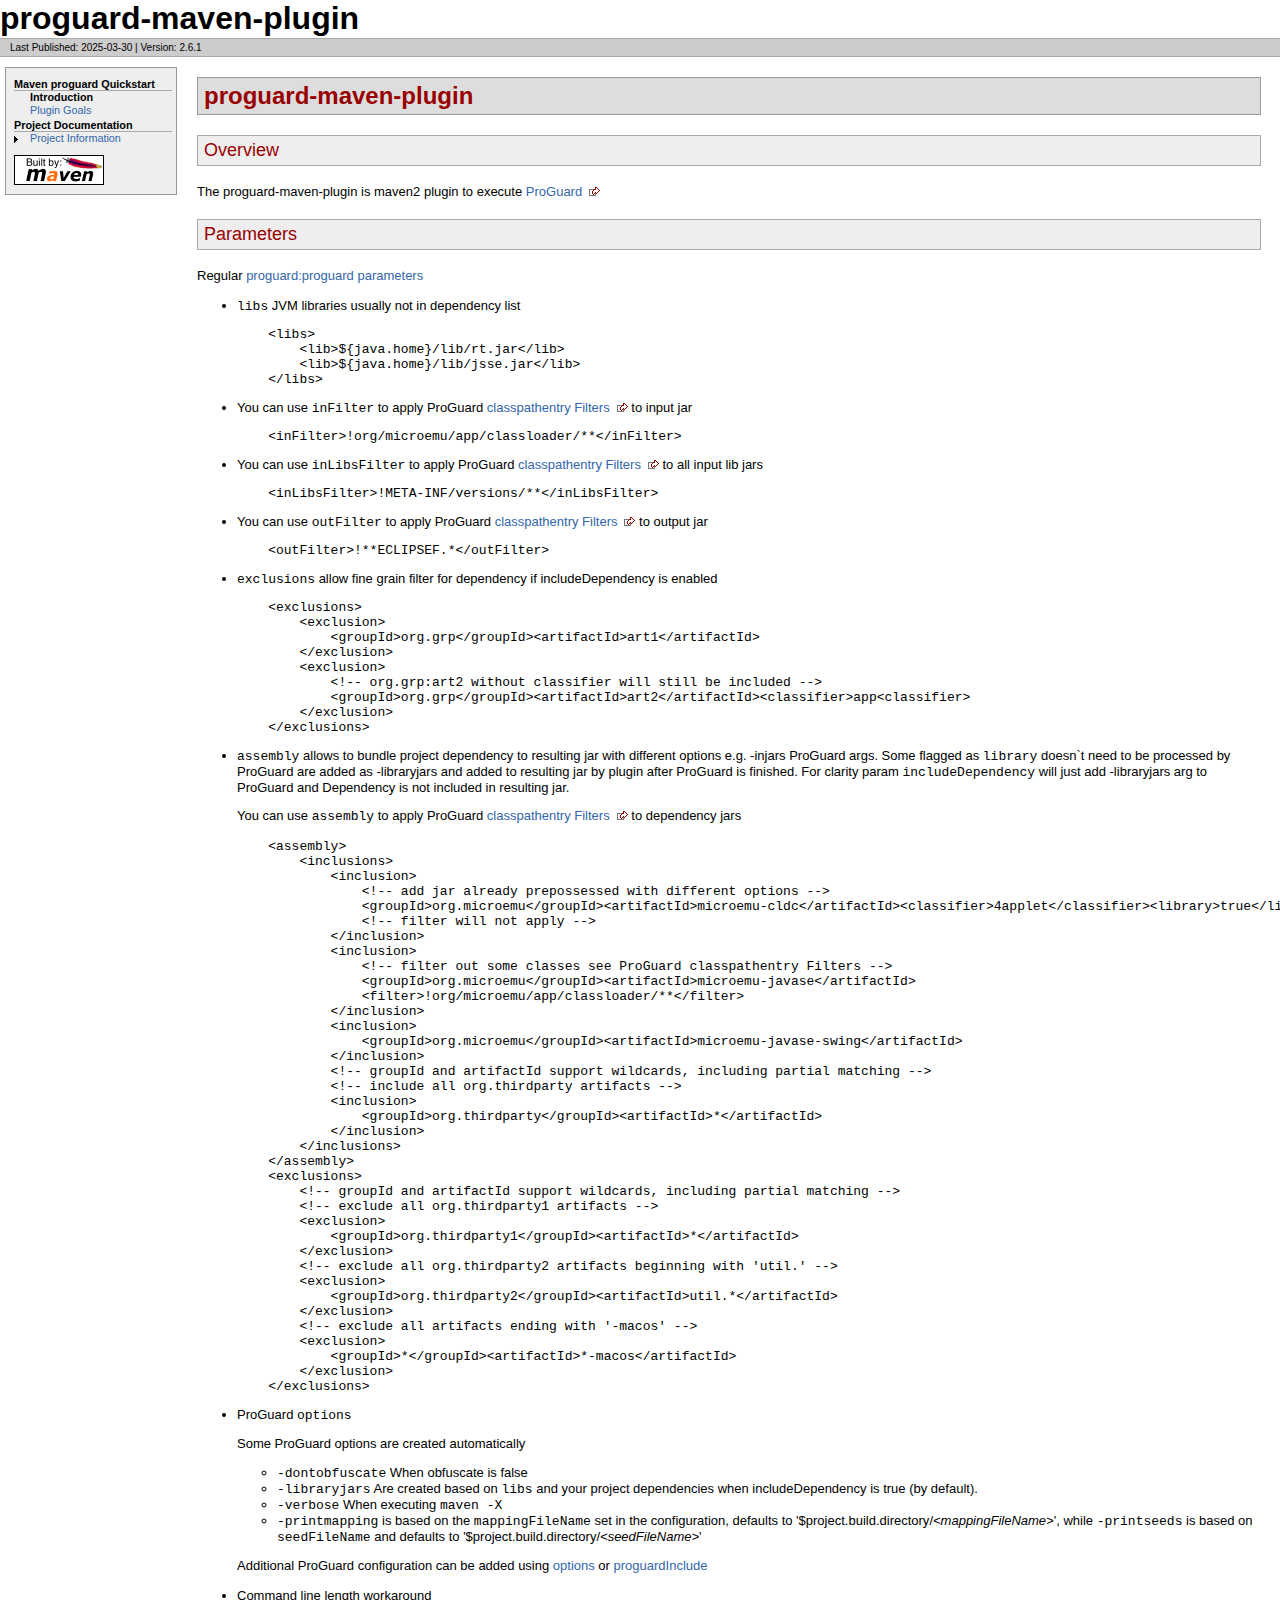
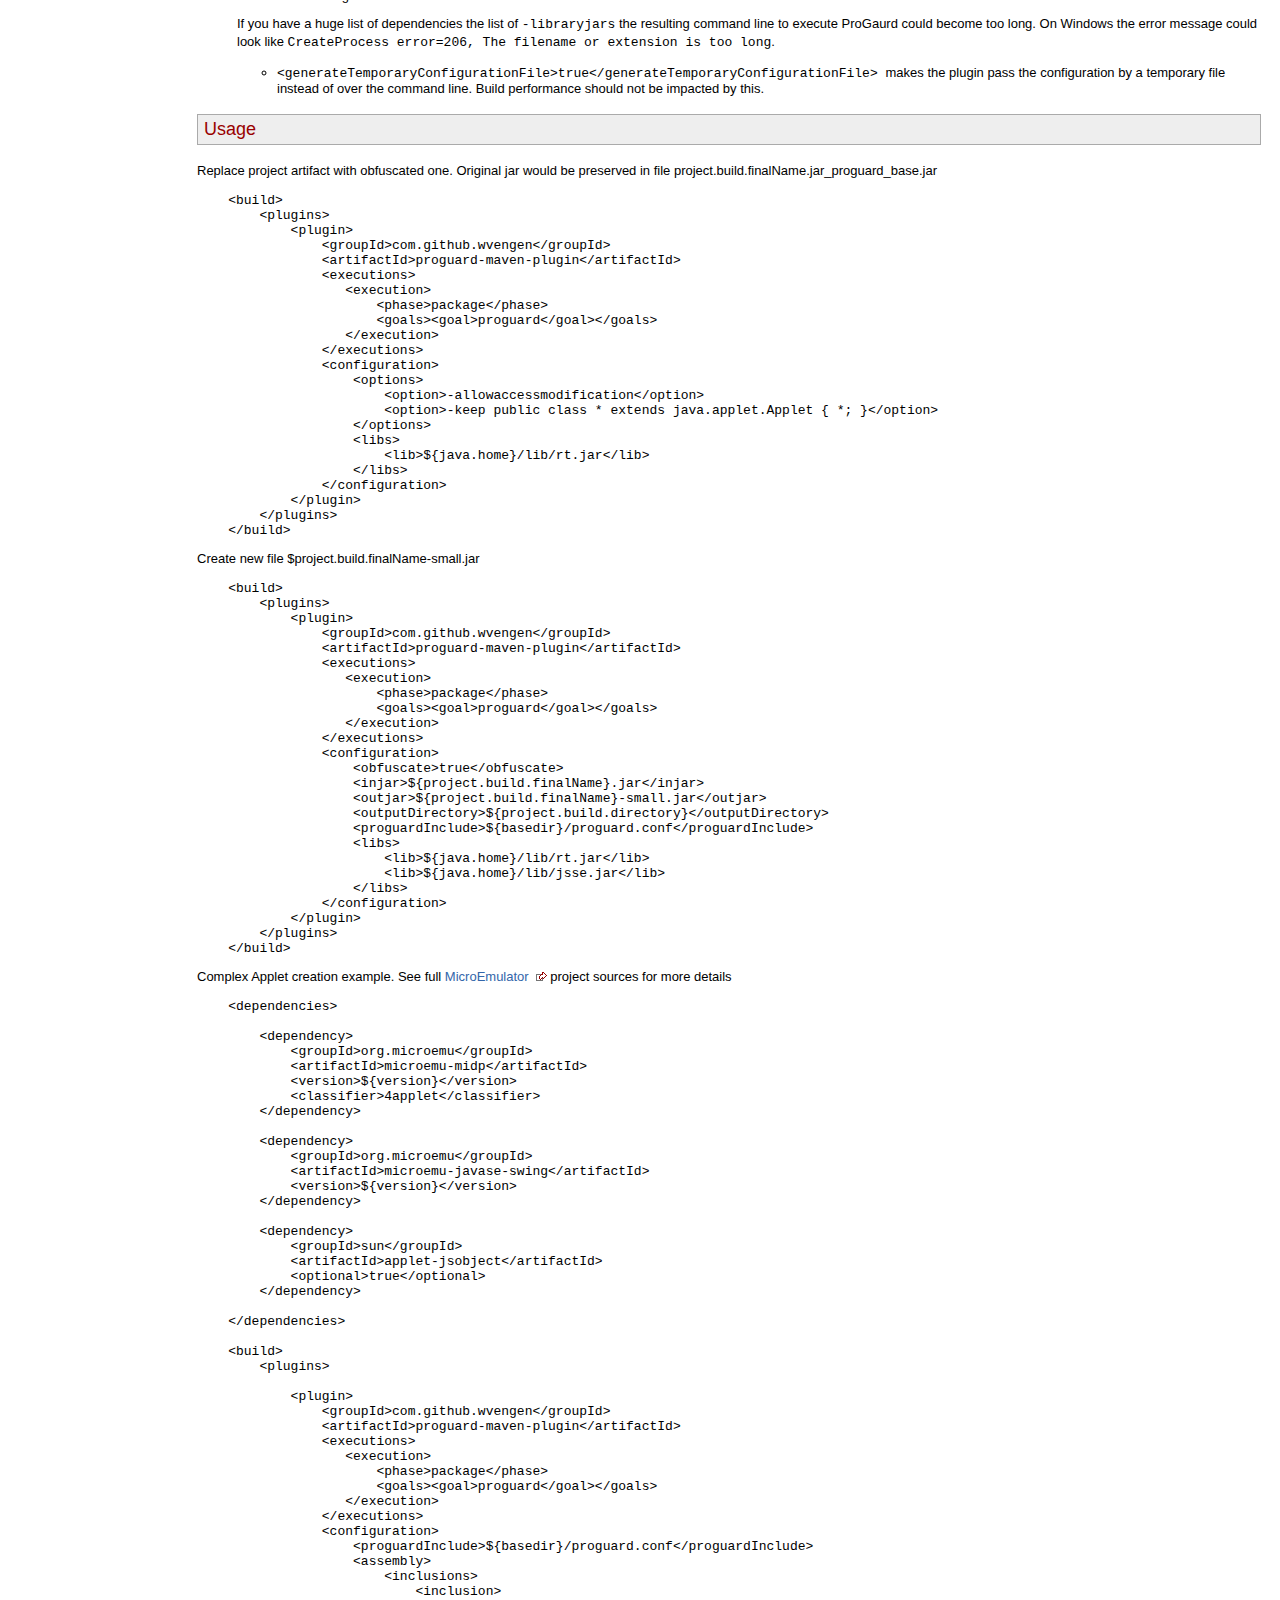
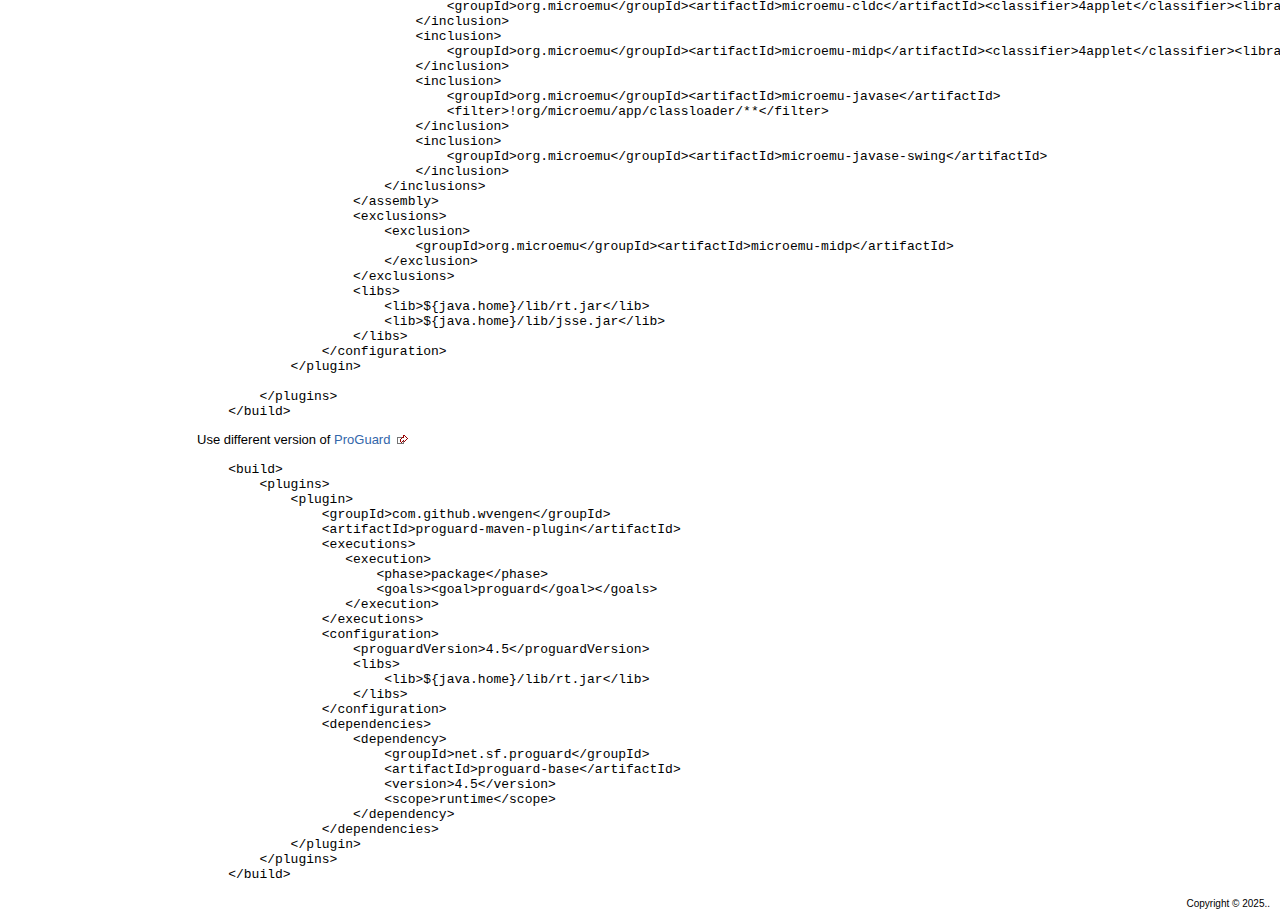
<file: index.html>
<!DOCTYPE html>
<!--
 | Generated by Apache Maven Doxia Site Renderer 1.11.1 from src\site\apt/index.apt at 2025-03-30

 | Rendered using Apache Maven Default Skin
-->
<html xmlns="http://www.w3.org/1999/xhtml" xml:lang="en" lang="en">
  <head>
    <meta charset="UTF-8" />
    <meta name="viewport" content="width=device-width, initial-scale=1.0" />
    <meta name="generator" content="Apache Maven Doxia Site Renderer 1.11.1" />
    <title>Maven proguard Plug-In &#x2013; Overview</title>
    <link rel="stylesheet" href="./css/maven-base.css" />
    <link rel="stylesheet" href="./css/maven-theme.css" />
    <link rel="stylesheet" href="./css/site.css" />
    <link rel="stylesheet" href="./css/print.css" media="print" />
  </head>
  <body class="composite">
    <div id="banner">
<div id="bannerLeft">proguard-maven-plugin
</div>
      <div class="clear">
        <hr/>
      </div>
    </div>
    <div id="breadcrumbs">
      <div class="xleft">
        <span id="publishDate">Last Published: 2025-03-30</span>
           | <span id="projectVersion">Version: 2.6.1</span>
      </div>
      <div class="xright">      </div>
      <div class="clear">
        <hr/>
      </div>
    </div>
    <div id="leftColumn">
      <div id="navcolumn">
       <h5>Maven proguard Quickstart</h5>
    <ul>
     <li class="none"><strong>Introduction</strong></li>
     <li class="none"><a href="plugin-info.html" title="Plugin Goals">Plugin Goals</a></li>
    </ul>
       <h5>Project Documentation</h5>
    <ul>
     <li class="collapsed"><a href="project-info.html" title="Project Information">Project Information</a></li>
    </ul>
      <a href="http://maven.apache.org/" title="Built by Maven" class="poweredBy">
        <img class="poweredBy" alt="Built by Maven" src="./images/logos/maven-feather.png" />
      </a>
      </div>
    </div>
    <div id="bodyColumn">
      <div id="contentBox">
<section>
<h2><a name="proguard-maven-plugin"></a>proguard-maven-plugin</h2><section>
<h3><a name="Overview"></a>Overview</h3>
<p>The proguard-maven-plugin is maven2 plugin to execute <a class="externalLink" href="http://proguard.sourceforge.net/">ProGuard</a></p></section><section>
<h3><a name="Parameters"></a>Parameters</h3>
<p>Regular <a href="#proguard-mojo.html">proguard:proguard parameters</a></p>
<ul>
<li><code>libs</code> JVM libraries usually not in dependency list
<div>
<pre>    &lt;libs&gt;
        &lt;lib&gt;${java.home}/lib/rt.jar&lt;/lib&gt;
        &lt;lib&gt;${java.home}/lib/jsse.jar&lt;/lib&gt;
    &lt;/libs&gt;
</pre></div></li>
<li>You can use <code>inFilter</code> to apply ProGuard <a class="externalLink" href="http://proguard.sourceforge.net/manual/usage.html#filters">classpathentry Filters</a> to input jar
<div>
<pre>    &lt;inFilter&gt;!org/microemu/app/classloader/**&lt;/inFilter&gt;
</pre></div></li>
<li>You can use <code>inLibsFilter</code> to apply ProGuard <a class="externalLink" href="http://proguard.sourceforge.net/manual/usage.html#filters">classpathentry Filters</a> to all input lib jars
<div>
<pre>    &lt;inLibsFilter&gt;!META-INF/versions/**&lt;/inLibsFilter&gt;
</pre></div></li>
<li>You can use <code>outFilter</code> to apply ProGuard <a class="externalLink" href="http://proguard.sourceforge.net/manual/usage.html#filters">classpathentry Filters</a> to output jar
<div>
<pre>    &lt;outFilter&gt;!**ECLIPSEF.*&lt;/outFilter&gt;
</pre></div></li>
<li><code>exclusions</code> allow fine grain filter for dependency if includeDependency is enabled
<div>
<pre>    &lt;exclusions&gt;
        &lt;exclusion&gt;
            &lt;groupId&gt;org.grp&lt;/groupId&gt;&lt;artifactId&gt;art1&lt;/artifactId&gt;
        &lt;/exclusion&gt;
        &lt;exclusion&gt;
            &lt;!-- org.grp:art2 without classifier will still be included --&gt;
            &lt;groupId&gt;org.grp&lt;/groupId&gt;&lt;artifactId&gt;art2&lt;/artifactId&gt;&lt;classifier&gt;app&lt;classifier&gt;
        &lt;/exclusion&gt;
    &lt;/exclusions&gt;
</pre></div></li>
<li><code>assembly</code> allows to bundle project dependency to resulting jar with different options e.g. -injars ProGuard args. Some flagged as <code>library</code> doesn`t need to be processed by ProGuard are added as -libraryjars and added to resulting jar by plugin after ProGuard is finished. For clarity param <code>includeDependency</code> will just add -libraryjars arg to ProGuard and Dependency is not included in resulting jar.
<p>You can use <code>assembly</code> to apply ProGuard <a class="externalLink" href="http://proguard.sourceforge.net/manual/usage.html#filters">classpathentry Filters</a> to dependency jars</p>
<div>
<pre>    &lt;assembly&gt;
        &lt;inclusions&gt;
            &lt;inclusion&gt;
                &lt;!-- add jar already prepossessed with different options --&gt;
                &lt;groupId&gt;org.microemu&lt;/groupId&gt;&lt;artifactId&gt;microemu-cldc&lt;/artifactId&gt;&lt;classifier&gt;4applet&lt;/classifier&gt;&lt;library&gt;true&lt;/library&gt;
                &lt;!-- filter will not apply --&gt;
            &lt;/inclusion&gt;
            &lt;inclusion&gt;
                &lt;!-- filter out some classes see ProGuard classpathentry Filters --&gt;
                &lt;groupId&gt;org.microemu&lt;/groupId&gt;&lt;artifactId&gt;microemu-javase&lt;/artifactId&gt;
                &lt;filter&gt;!org/microemu/app/classloader/**&lt;/filter&gt;
            &lt;/inclusion&gt;
            &lt;inclusion&gt;
                &lt;groupId&gt;org.microemu&lt;/groupId&gt;&lt;artifactId&gt;microemu-javase-swing&lt;/artifactId&gt;
            &lt;/inclusion&gt;
            &lt;!-- groupId and artifactId support wildcards, including partial matching --&gt;
            &lt;!-- include all org.thirdparty artifacts --&gt;
            &lt;inclusion&gt;
                &lt;groupId&gt;org.thirdparty&lt;/groupId&gt;&lt;artifactId&gt;*&lt;/artifactId&gt;
            &lt;/inclusion&gt;
        &lt;/inclusions&gt;
    &lt;/assembly&gt;
    &lt;exclusions&gt;
        &lt;!-- groupId and artifactId support wildcards, including partial matching --&gt;
        &lt;!-- exclude all org.thirdparty1 artifacts --&gt;
        &lt;exclusion&gt;
            &lt;groupId&gt;org.thirdparty1&lt;/groupId&gt;&lt;artifactId&gt;*&lt;/artifactId&gt;
        &lt;/exclusion&gt;
        &lt;!-- exclude all org.thirdparty2 artifacts beginning with 'util.' --&gt;
        &lt;exclusion&gt;
            &lt;groupId&gt;org.thirdparty2&lt;/groupId&gt;&lt;artifactId&gt;util.*&lt;/artifactId&gt;
        &lt;/exclusion&gt;
        &lt;!-- exclude all artifacts ending with '-macos' --&gt;
        &lt;exclusion&gt;
            &lt;groupId&gt;*&lt;/groupId&gt;&lt;artifactId&gt;*-macos&lt;/artifactId&gt;
        &lt;/exclusion&gt;
    &lt;/exclusions&gt;
</pre></div></li>
<li>ProGuard <code>options</code>
<p>Some ProGuard options are created automatically</p>
<ul>
<li><code>-dontobfuscate</code> When obfuscate is false</li>
<li><code>-libraryjars</code> Are created based on <code>libs</code> and your project dependencies when includeDependency is true (by default).</li>
<li><code>-verbose</code> When executing <code>maven -X</code></li>
<li><code>-printmapping</code> is based on the <code>mappingFileName</code> set in the configuration, defaults to '$<a name="project.build.directory">project.build.directory</a>/<i>&lt;mappingFileName&gt;</i>', while <code>-printseeds</code> is based on <code>seedFileName</code> and defaults to '$<a name="project.build.directory">project.build.directory</a>/<i>&lt;seedFileName&gt;</i>'</li></ul>
<p>Additional ProGuard configuration can be added using <a href="#proguard-mojo.htmloptions">options</a> or <a href="#proguard-mojo.htmlproguardInclude">proguardInclude</a></p></li>
<li>Command line length workaround
<p>If you have a huge list of dependencies the list of <code>-libraryjars</code> the resulting command line to execute ProGaurd could become too long. On Windows the error message could look like <code>CreateProcess error=206, The filename or extension is too long</code>.</p>
<ul>
<li><code> &lt;generateTemporaryConfigurationFile&gt;true&lt;/generateTemporaryConfigurationFile&gt; </code> makes the plugin pass the configuration by a temporary file instead of over the command line. Build performance should not be impacted by this.</li></ul></li></ul></section><section>
<h3><a name="Usage"></a>Usage</h3>
<p>Replace project artifact with obfuscated one. Original jar would be preserved in file project.build.finalName.jar_proguard_base.jar</p>
<div>
<pre>    &lt;build&gt;
        &lt;plugins&gt;
            &lt;plugin&gt;
                &lt;groupId&gt;com.github.wvengen&lt;/groupId&gt;
                &lt;artifactId&gt;proguard-maven-plugin&lt;/artifactId&gt;
                &lt;executions&gt;
                   &lt;execution&gt;
                       &lt;phase&gt;package&lt;/phase&gt;
                       &lt;goals&gt;&lt;goal&gt;proguard&lt;/goal&gt;&lt;/goals&gt;
                   &lt;/execution&gt;
                &lt;/executions&gt;
                &lt;configuration&gt;
                    &lt;options&gt;
                        &lt;option&gt;-allowaccessmodification&lt;/option&gt;
                        &lt;option&gt;-keep public class * extends java.applet.Applet { *; }&lt;/option&gt;
                    &lt;/options&gt;
                    &lt;libs&gt;
                        &lt;lib&gt;${java.home}/lib/rt.jar&lt;/lib&gt;
                    &lt;/libs&gt;
                &lt;/configuration&gt;
            &lt;/plugin&gt;
        &lt;/plugins&gt;
    &lt;/build&gt;
</pre></div>
<p>Create new file $<a name="project.build.finalName">project.build.finalName</a>-small.jar</p>
<div>
<pre>    &lt;build&gt;
        &lt;plugins&gt;
            &lt;plugin&gt;
                &lt;groupId&gt;com.github.wvengen&lt;/groupId&gt;
                &lt;artifactId&gt;proguard-maven-plugin&lt;/artifactId&gt;
                &lt;executions&gt;
                   &lt;execution&gt;
                       &lt;phase&gt;package&lt;/phase&gt;
                       &lt;goals&gt;&lt;goal&gt;proguard&lt;/goal&gt;&lt;/goals&gt;
                   &lt;/execution&gt;
                &lt;/executions&gt;
                &lt;configuration&gt;
                    &lt;obfuscate&gt;true&lt;/obfuscate&gt;
                    &lt;injar&gt;${project.build.finalName}.jar&lt;/injar&gt;
                    &lt;outjar&gt;${project.build.finalName}-small.jar&lt;/outjar&gt;
                    &lt;outputDirectory&gt;${project.build.directory}&lt;/outputDirectory&gt;
                    &lt;proguardInclude&gt;${basedir}/proguard.conf&lt;/proguardInclude&gt;
                    &lt;libs&gt;
                        &lt;lib&gt;${java.home}/lib/rt.jar&lt;/lib&gt;
                        &lt;lib&gt;${java.home}/lib/jsse.jar&lt;/lib&gt;
                    &lt;/libs&gt;
                &lt;/configuration&gt;
            &lt;/plugin&gt;
        &lt;/plugins&gt;
    &lt;/build&gt;
</pre></div>
<p>Complex Applet creation example. See full <a class="externalLink" href="http://www.microemu.org/">MicroEmulator</a> project sources for more details</p>
<div>
<pre>
    &lt;dependencies&gt;

        &lt;dependency&gt;
            &lt;groupId&gt;org.microemu&lt;/groupId&gt;
            &lt;artifactId&gt;microemu-midp&lt;/artifactId&gt;
            &lt;version&gt;${version}&lt;/version&gt;
            &lt;classifier&gt;4applet&lt;/classifier&gt;
        &lt;/dependency&gt;

        &lt;dependency&gt;
            &lt;groupId&gt;org.microemu&lt;/groupId&gt;
            &lt;artifactId&gt;microemu-javase-swing&lt;/artifactId&gt;
            &lt;version&gt;${version}&lt;/version&gt;
        &lt;/dependency&gt;

        &lt;dependency&gt;
            &lt;groupId&gt;sun&lt;/groupId&gt;
            &lt;artifactId&gt;applet-jsobject&lt;/artifactId&gt;
            &lt;optional&gt;true&lt;/optional&gt;
        &lt;/dependency&gt;

    &lt;/dependencies&gt;

    &lt;build&gt;
        &lt;plugins&gt;

            &lt;plugin&gt;
                &lt;groupId&gt;com.github.wvengen&lt;/groupId&gt;
                &lt;artifactId&gt;proguard-maven-plugin&lt;/artifactId&gt;
                &lt;executions&gt;
                   &lt;execution&gt;
                       &lt;phase&gt;package&lt;/phase&gt;
                       &lt;goals&gt;&lt;goal&gt;proguard&lt;/goal&gt;&lt;/goals&gt;
                   &lt;/execution&gt;
                &lt;/executions&gt;
                &lt;configuration&gt;
                    &lt;proguardInclude&gt;${basedir}/proguard.conf&lt;/proguardInclude&gt;
                    &lt;assembly&gt;
                        &lt;inclusions&gt;
                            &lt;inclusion&gt;
                                &lt;groupId&gt;org.microemu&lt;/groupId&gt;&lt;artifactId&gt;microemu-cldc&lt;/artifactId&gt;&lt;classifier&gt;4applet&lt;/classifier&gt;&lt;library&gt;true&lt;/library&gt;
                            &lt;/inclusion&gt;
                            &lt;inclusion&gt;
                                &lt;groupId&gt;org.microemu&lt;/groupId&gt;&lt;artifactId&gt;microemu-midp&lt;/artifactId&gt;&lt;classifier&gt;4applet&lt;/classifier&gt;&lt;library&gt;true&lt;/library&gt;
                            &lt;/inclusion&gt;
                            &lt;inclusion&gt;
                                &lt;groupId&gt;org.microemu&lt;/groupId&gt;&lt;artifactId&gt;microemu-javase&lt;/artifactId&gt;
                                &lt;filter&gt;!org/microemu/app/classloader/**&lt;/filter&gt;
                            &lt;/inclusion&gt;
                            &lt;inclusion&gt;
                                &lt;groupId&gt;org.microemu&lt;/groupId&gt;&lt;artifactId&gt;microemu-javase-swing&lt;/artifactId&gt;
                            &lt;/inclusion&gt;
                        &lt;/inclusions&gt;
                    &lt;/assembly&gt;
                    &lt;exclusions&gt;
                        &lt;exclusion&gt;
                            &lt;groupId&gt;org.microemu&lt;/groupId&gt;&lt;artifactId&gt;microemu-midp&lt;/artifactId&gt;
                        &lt;/exclusion&gt;
                    &lt;/exclusions&gt;
                    &lt;libs&gt;
                        &lt;lib&gt;${java.home}/lib/rt.jar&lt;/lib&gt;
                        &lt;lib&gt;${java.home}/lib/jsse.jar&lt;/lib&gt;
                    &lt;/libs&gt;
                &lt;/configuration&gt;
            &lt;/plugin&gt;

        &lt;/plugins&gt;
    &lt;/build&gt;
</pre></div>
<p>Use different version of <a class="externalLink" href="http://proguard.sourceforge.net/">ProGuard</a></p>
<div>
<pre>    &lt;build&gt;
        &lt;plugins&gt;
            &lt;plugin&gt;
                &lt;groupId&gt;com.github.wvengen&lt;/groupId&gt;
                &lt;artifactId&gt;proguard-maven-plugin&lt;/artifactId&gt;
                &lt;executions&gt;
                   &lt;execution&gt;
                       &lt;phase&gt;package&lt;/phase&gt;
                       &lt;goals&gt;&lt;goal&gt;proguard&lt;/goal&gt;&lt;/goals&gt;
                   &lt;/execution&gt;
                &lt;/executions&gt;
                &lt;configuration&gt;
                    &lt;proguardVersion&gt;4.5&lt;/proguardVersion&gt;
                    &lt;libs&gt;
                        &lt;lib&gt;${java.home}/lib/rt.jar&lt;/lib&gt;
                    &lt;/libs&gt;
                &lt;/configuration&gt;
                &lt;dependencies&gt;
                    &lt;dependency&gt;
                        &lt;groupId&gt;net.sf.proguard&lt;/groupId&gt;
                        &lt;artifactId&gt;proguard-base&lt;/artifactId&gt;
                        &lt;version&gt;4.5&lt;/version&gt;
                        &lt;scope&gt;runtime&lt;/scope&gt;
                    &lt;/dependency&gt;
                &lt;/dependencies&gt;
            &lt;/plugin&gt;
        &lt;/plugins&gt;
    &lt;/build&gt;
</pre></div></section></section>
      </div>
    </div>
    <div class="clear">
      <hr/>
    </div>
    <div id="footer">
      <div class="xright">
        Copyright &#169;      2025..      </div>
      <div class="clear">
        <hr/>
      </div>
    </div>
  </body>
</html>
</file>
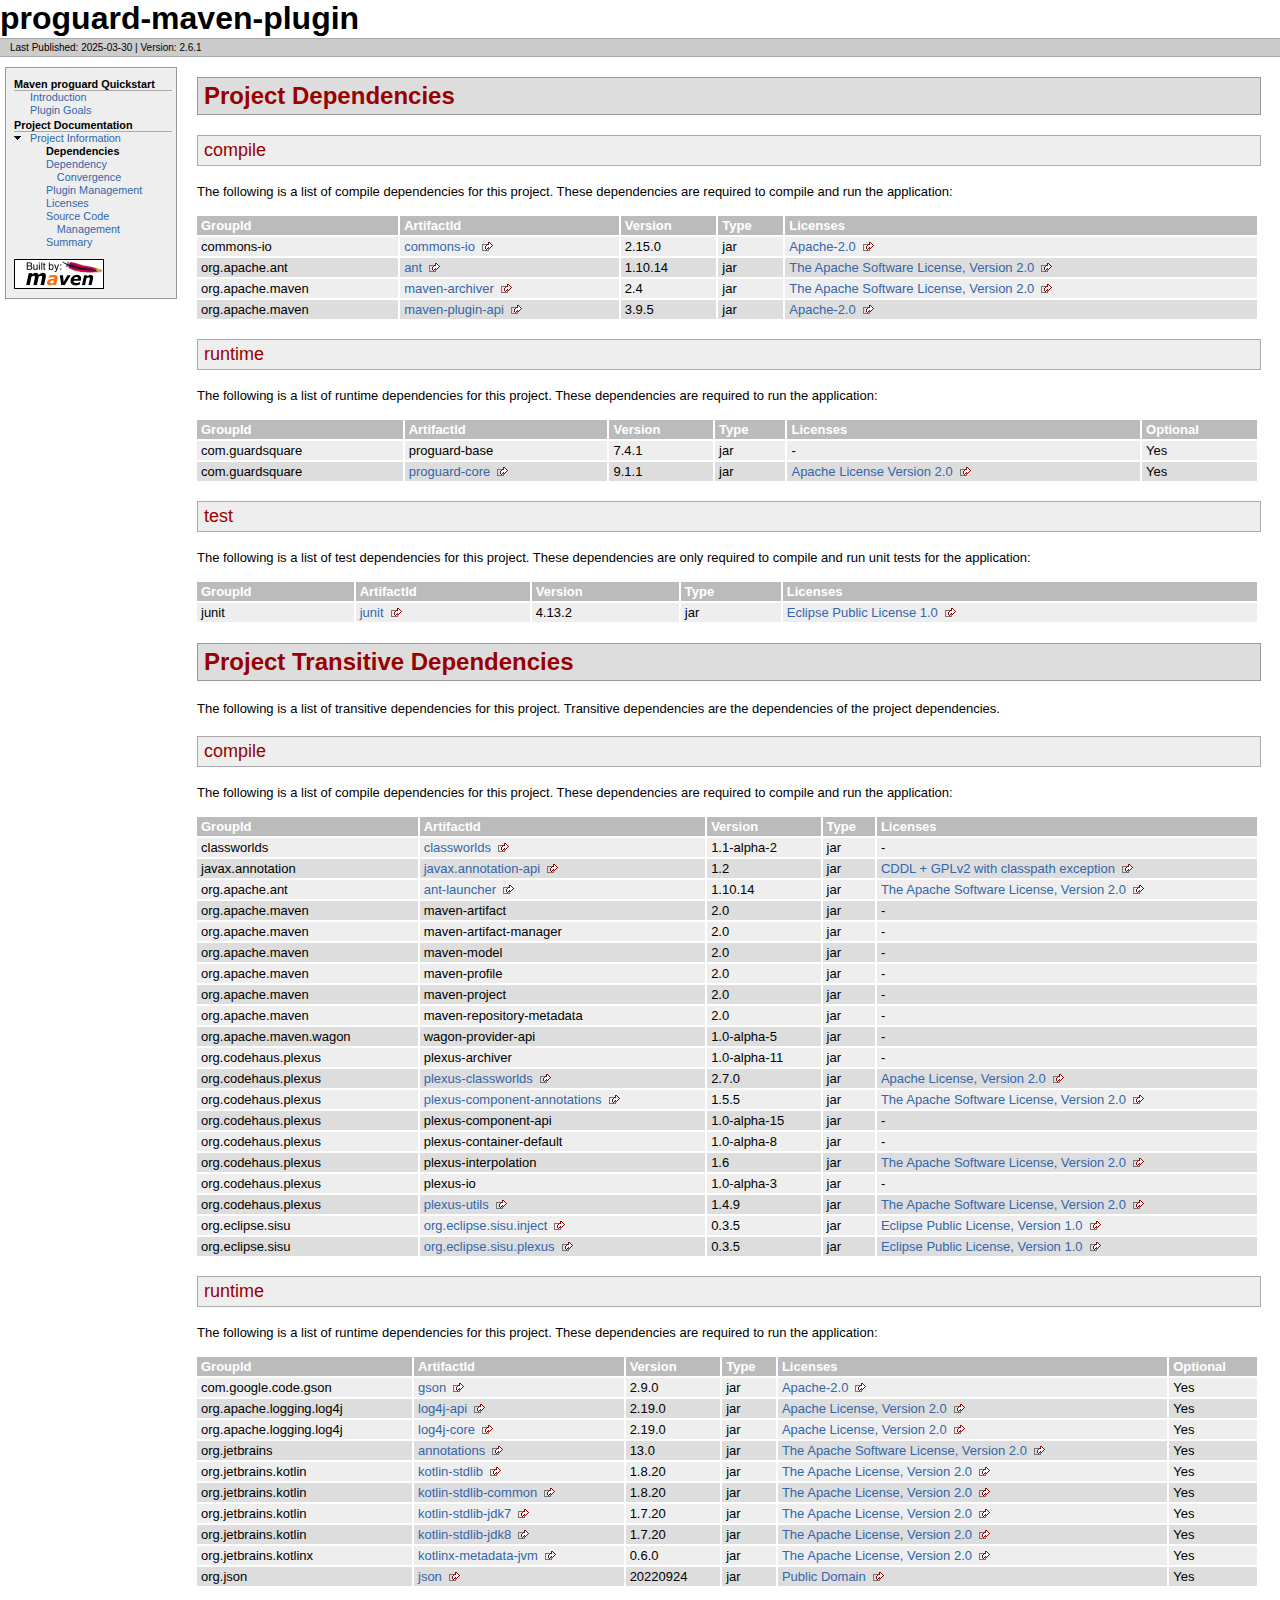
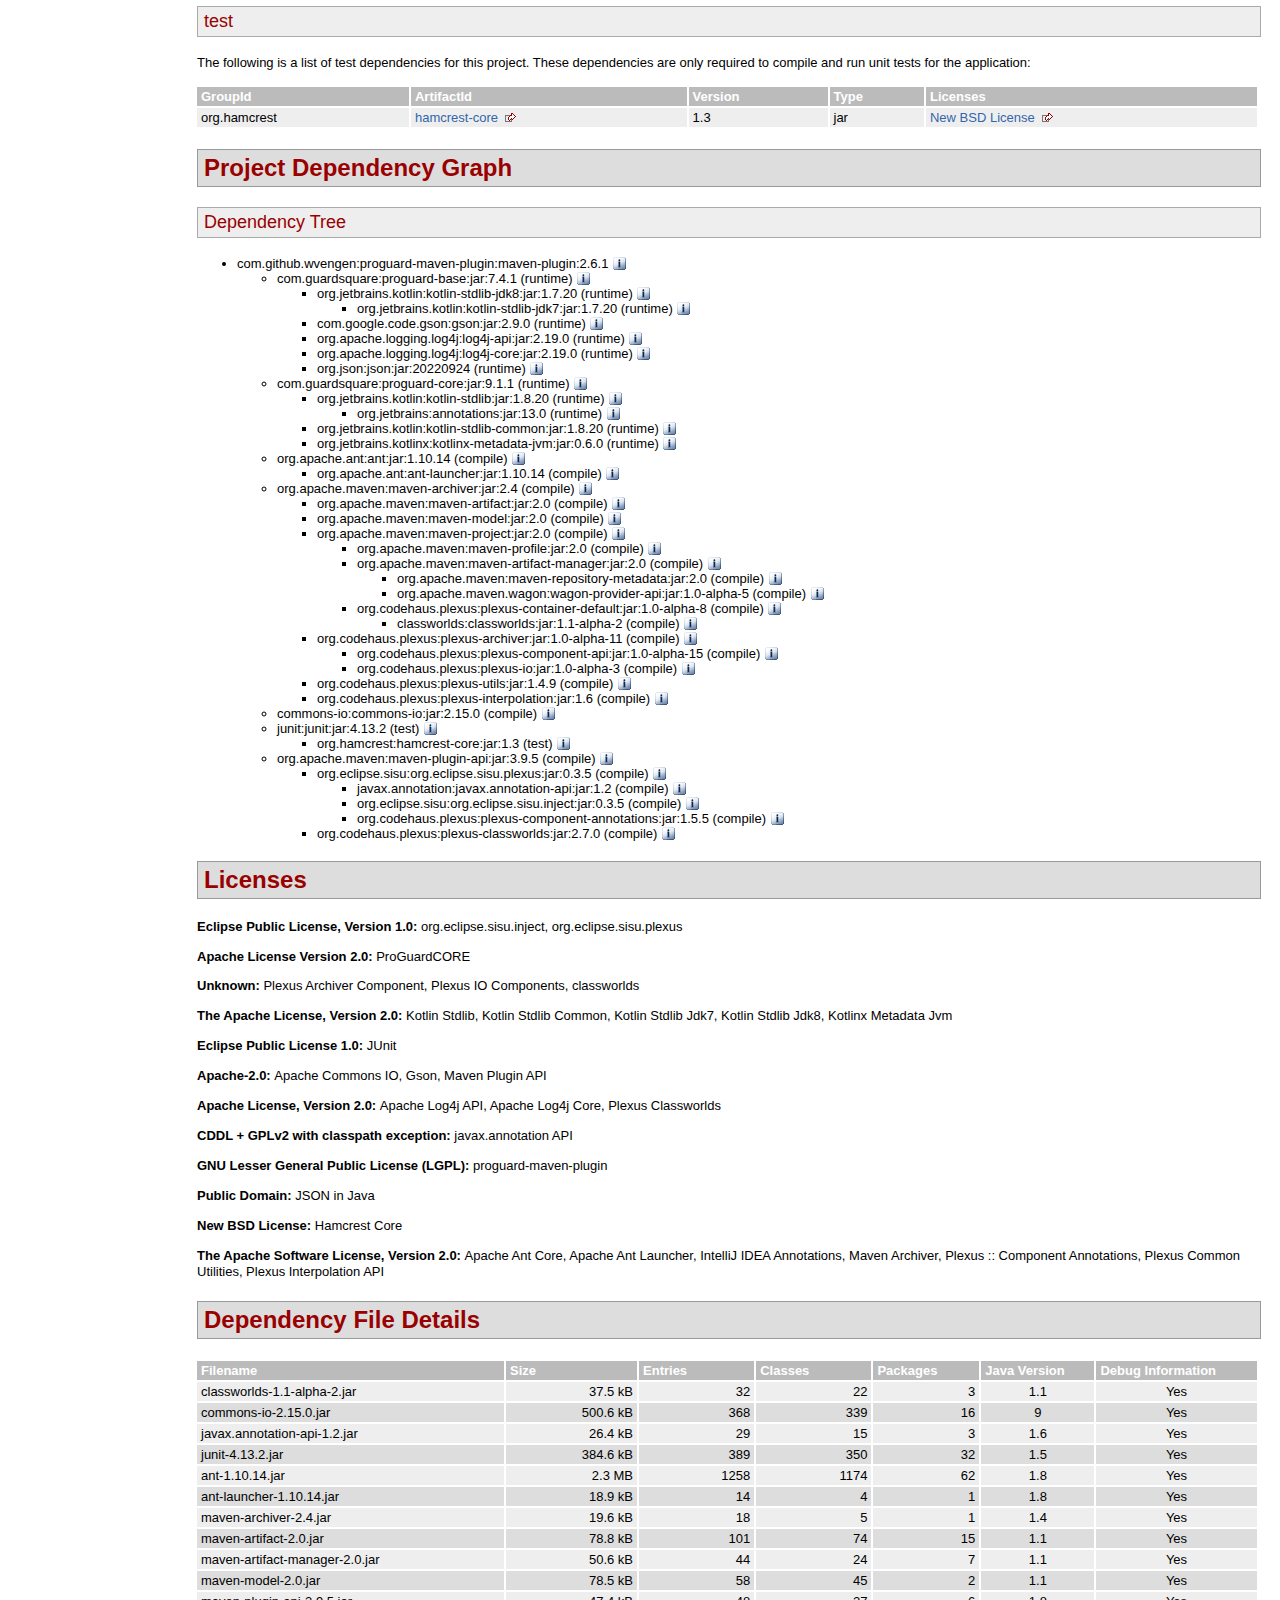
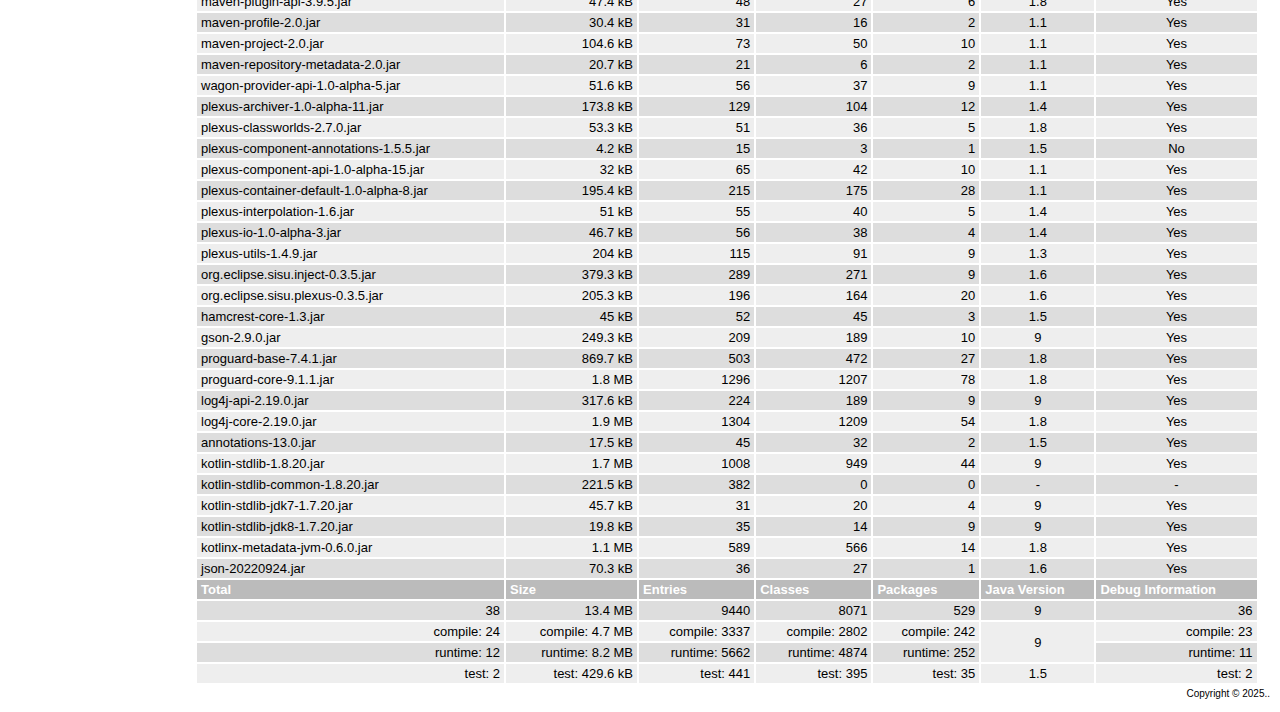
<file: dependencies.html>
<!DOCTYPE html>
<!--
 | Generated by Apache Maven Doxia Site Renderer 1.11.1 from org.apache.maven.plugins:maven-project-info-reports-plugin:3.5.0:dependencies at 2025-03-30

 | Rendered using Apache Maven Default Skin
-->
<html xmlns="http://www.w3.org/1999/xhtml" xml:lang="en" lang="en">
  <head>
    <meta charset="UTF-8" />
    <meta name="viewport" content="width=device-width, initial-scale=1.0" />
    <meta name="generator" content="Apache Maven Doxia Site Renderer 1.11.1" />
    <title>Maven proguard Plug-In &#x2013; Project Dependencies</title>
    <link rel="stylesheet" href="./css/maven-base.css" />
    <link rel="stylesheet" href="./css/maven-theme.css" />
    <link rel="stylesheet" href="./css/site.css" />
    <link rel="stylesheet" href="./css/print.css" media="print" />
  </head>
  <body class="composite">
    <div id="banner">
<div id="bannerLeft">proguard-maven-plugin
</div>
      <div class="clear">
        <hr/>
      </div>
    </div>
    <div id="breadcrumbs">
      <div class="xleft">
        <span id="publishDate">Last Published: 2025-03-30</span>
           | <span id="projectVersion">Version: 2.6.1</span>
      </div>
      <div class="xright">      </div>
      <div class="clear">
        <hr/>
      </div>
    </div>
    <div id="leftColumn">
      <div id="navcolumn">
       <h5>Maven proguard Quickstart</h5>
    <ul>
     <li class="none"><a href="index.html" title="Introduction">Introduction</a></li>
     <li class="none"><a href="plugin-info.html" title="Plugin Goals">Plugin Goals</a></li>
    </ul>
       <h5>Project Documentation</h5>
    <ul>
     <li class="expanded"><a href="project-info.html" title="Project Information">Project Information</a>
      <ul>
       <li class="none"><strong>Dependencies</strong></li>
       <li class="none"><a href="dependency-convergence.html" title="Dependency Convergence">Dependency Convergence</a></li>
       <li class="none"><a href="plugin-management.html" title="Plugin Management">Plugin Management</a></li>
       <li class="none"><a href="licenses.html" title="Licenses">Licenses</a></li>
       <li class="none"><a href="scm.html" title="Source Code Management">Source Code Management</a></li>
       <li class="none"><a href="summary.html" title="Summary">Summary</a></li>
      </ul></li>
    </ul>
      <a href="http://maven.apache.org/" title="Built by Maven" class="poweredBy">
        <img class="poweredBy" alt="Built by Maven" src="./images/logos/maven-feather.png" />
      </a>
      </div>
    </div>
    <div id="bodyColumn">
      <div id="contentBox">
<a name="Project_Dependencies"></a><section>
<h2><a name="Project_Dependencies"></a>Project Dependencies</h2><a name="Project_Dependencies_compile"></a><section>
<h3><a name="compile"></a>compile</h3>
<p>The following is a list of compile dependencies for this project. These dependencies are required to compile and run the application:</p>
<table border="0" class="bodyTable">
<tr class="a">
<th>GroupId</th>
<th>ArtifactId</th>
<th>Version</th>
<th>Type</th>
<th>Licenses</th></tr>
<tr class="b">
<td align="left">commons-io</td>
<td><a class="externalLink" href="https://commons.apache.org/proper/commons-io/">commons-io</a></td>
<td>2.15.0</td>
<td>jar</td>
<td><a class="externalLink" href="https://www.apache.org/licenses/LICENSE-2.0.txt">Apache-2.0</a></td></tr>
<tr class="a">
<td align="left">org.apache.ant</td>
<td><a class="externalLink" href="https://ant.apache.org/">ant</a></td>
<td>1.10.14</td>
<td>jar</td>
<td><a class="externalLink" href="https://www.apache.org/licenses/LICENSE-2.0.txt">The Apache Software License, Version 2.0</a></td></tr>
<tr class="b">
<td align="left">org.apache.maven</td>
<td><a class="externalLink" href="http://maven.apache.org/shared/maven-archiver/">maven-archiver</a></td>
<td>2.4</td>
<td>jar</td>
<td><a class="externalLink" href="http://www.apache.org/licenses/LICENSE-2.0.txt">The Apache Software License, Version 2.0</a></td></tr>
<tr class="a">
<td align="left">org.apache.maven</td>
<td><a class="externalLink" href="https://maven.apache.org/ref/3.9.5/maven-plugin-api/">maven-plugin-api</a></td>
<td>3.9.5</td>
<td>jar</td>
<td><a class="externalLink" href="https://www.apache.org/licenses/LICENSE-2.0.txt">Apache-2.0</a></td></tr></table></section><a name="Project_Dependencies_runtime"></a><section>
<h3><a name="runtime"></a>runtime</h3>
<p>The following is a list of runtime dependencies for this project. These dependencies are required to run the application:</p>
<table border="0" class="bodyTable">
<tr class="a">
<th>GroupId</th>
<th>ArtifactId</th>
<th>Version</th>
<th>Type</th>
<th>Licenses</th>
<th>Optional</th></tr>
<tr class="b">
<td align="left">com.guardsquare</td>
<td>proguard-base</td>
<td>7.4.1</td>
<td>jar</td>
<td>-</td>
<td>Yes</td></tr>
<tr class="a">
<td align="left">com.guardsquare</td>
<td><a class="externalLink" href="https://guardsquare.github.io/proguard-core">proguard-core</a></td>
<td>9.1.1</td>
<td>jar</td>
<td><a class="externalLink" href="https://www.apache.org/licenses/LICENSE-2.0.txt">Apache License Version 2.0</a></td>
<td>Yes</td></tr></table></section><a name="Project_Dependencies_test"></a><section>
<h3><a name="test"></a>test</h3>
<p>The following is a list of test dependencies for this project. These dependencies are only required to compile and run unit tests for the application:</p>
<table border="0" class="bodyTable">
<tr class="a">
<th>GroupId</th>
<th>ArtifactId</th>
<th>Version</th>
<th>Type</th>
<th>Licenses</th></tr>
<tr class="b">
<td align="left">junit</td>
<td><a class="externalLink" href="http://junit.org">junit</a></td>
<td>4.13.2</td>
<td>jar</td>
<td><a class="externalLink" href="http://www.eclipse.org/legal/epl-v10.html">Eclipse Public License 1.0</a></td></tr></table></section></section><a name="Project_Transitive_Dependencies"></a><section>
<h2><a name="Project_Transitive_Dependencies"></a>Project Transitive Dependencies</h2>
<p>The following is a list of transitive dependencies for this project. Transitive dependencies are the dependencies of the project dependencies.</p><a name="Project_Transitive_Dependencies_compile"></a><section>
<h3><a name="compile"></a>compile</h3>
<p>The following is a list of compile dependencies for this project. These dependencies are required to compile and run the application:</p>
<table border="0" class="bodyTable">
<tr class="a">
<th>GroupId</th>
<th>ArtifactId</th>
<th>Version</th>
<th>Type</th>
<th>Licenses</th></tr>
<tr class="b">
<td align="left">classworlds</td>
<td><a class="externalLink" href="http://classworlds.codehaus.org/">classworlds</a></td>
<td>1.1-alpha-2</td>
<td>jar</td>
<td>-</td></tr>
<tr class="a">
<td align="left">javax.annotation</td>
<td><a class="externalLink" href="http://jcp.org/en/jsr/detail?id=250">javax.annotation-api</a></td>
<td>1.2</td>
<td>jar</td>
<td><a class="externalLink" href="https://glassfish.dev.java.net/nonav/public/CDDL+GPL.html">CDDL + GPLv2 with classpath exception</a></td></tr>
<tr class="b">
<td align="left">org.apache.ant</td>
<td><a class="externalLink" href="https://ant.apache.org/">ant-launcher</a></td>
<td>1.10.14</td>
<td>jar</td>
<td><a class="externalLink" href="https://www.apache.org/licenses/LICENSE-2.0.txt">The Apache Software License, Version 2.0</a></td></tr>
<tr class="a">
<td align="left">org.apache.maven</td>
<td>maven-artifact</td>
<td>2.0</td>
<td>jar</td>
<td>-</td></tr>
<tr class="b">
<td align="left">org.apache.maven</td>
<td>maven-artifact-manager</td>
<td>2.0</td>
<td>jar</td>
<td>-</td></tr>
<tr class="a">
<td align="left">org.apache.maven</td>
<td>maven-model</td>
<td>2.0</td>
<td>jar</td>
<td>-</td></tr>
<tr class="b">
<td align="left">org.apache.maven</td>
<td>maven-profile</td>
<td>2.0</td>
<td>jar</td>
<td>-</td></tr>
<tr class="a">
<td align="left">org.apache.maven</td>
<td>maven-project</td>
<td>2.0</td>
<td>jar</td>
<td>-</td></tr>
<tr class="b">
<td align="left">org.apache.maven</td>
<td>maven-repository-metadata</td>
<td>2.0</td>
<td>jar</td>
<td>-</td></tr>
<tr class="a">
<td align="left">org.apache.maven.wagon</td>
<td>wagon-provider-api</td>
<td>1.0-alpha-5</td>
<td>jar</td>
<td>-</td></tr>
<tr class="b">
<td align="left">org.codehaus.plexus</td>
<td>plexus-archiver</td>
<td>1.0-alpha-11</td>
<td>jar</td>
<td>-</td></tr>
<tr class="a">
<td align="left">org.codehaus.plexus</td>
<td><a class="externalLink" href="https://codehaus-plexus.github.io/plexus-classworlds/">plexus-classworlds</a></td>
<td>2.7.0</td>
<td>jar</td>
<td><a class="externalLink" href="http://www.apache.org/licenses/LICENSE-2.0.txt">Apache License, Version 2.0</a></td></tr>
<tr class="b">
<td align="left">org.codehaus.plexus</td>
<td><a class="externalLink" href="http://plexus.codehaus.org/plexus-containers/plexus-component-annotations/">plexus-component-annotations</a></td>
<td>1.5.5</td>
<td>jar</td>
<td><a class="externalLink" href="http://www.apache.org/licenses/LICENSE-2.0.txt">The Apache Software License, Version 2.0</a></td></tr>
<tr class="a">
<td align="left">org.codehaus.plexus</td>
<td>plexus-component-api</td>
<td>1.0-alpha-15</td>
<td>jar</td>
<td>-</td></tr>
<tr class="b">
<td align="left">org.codehaus.plexus</td>
<td>plexus-container-default</td>
<td>1.0-alpha-8</td>
<td>jar</td>
<td>-</td></tr>
<tr class="a">
<td align="left">org.codehaus.plexus</td>
<td>plexus-interpolation</td>
<td>1.6</td>
<td>jar</td>
<td><a class="externalLink" href="http://www.apache.org/licenses/LICENSE-2.0.txt">The Apache Software License, Version 2.0</a></td></tr>
<tr class="b">
<td align="left">org.codehaus.plexus</td>
<td>plexus-io</td>
<td>1.0-alpha-3</td>
<td>jar</td>
<td>-</td></tr>
<tr class="a">
<td align="left">org.codehaus.plexus</td>
<td><a class="externalLink" href="http://plexus.codehaus.org/plexus-utils">plexus-utils</a></td>
<td>1.4.9</td>
<td>jar</td>
<td><a class="externalLink" href="http://www.apache.org/licenses/LICENSE-2.0.txt">The Apache Software License, Version 2.0</a></td></tr>
<tr class="b">
<td align="left">org.eclipse.sisu</td>
<td><a class="externalLink" href="http://www.eclipse.org/sisu/org.eclipse.sisu.inject/">org.eclipse.sisu.inject</a></td>
<td>0.3.5</td>
<td>jar</td>
<td><a class="externalLink" href="http://www.eclipse.org/legal/epl-v10.html">Eclipse Public License, Version 1.0</a></td></tr>
<tr class="a">
<td align="left">org.eclipse.sisu</td>
<td><a class="externalLink" href="http://www.eclipse.org/sisu/org.eclipse.sisu.plexus/">org.eclipse.sisu.plexus</a></td>
<td>0.3.5</td>
<td>jar</td>
<td><a class="externalLink" href="http://www.eclipse.org/legal/epl-v10.html">Eclipse Public License, Version 1.0</a></td></tr></table></section><a name="Project_Transitive_Dependencies_runtime"></a><section>
<h3><a name="runtime"></a>runtime</h3>
<p>The following is a list of runtime dependencies for this project. These dependencies are required to run the application:</p>
<table border="0" class="bodyTable">
<tr class="a">
<th>GroupId</th>
<th>ArtifactId</th>
<th>Version</th>
<th>Type</th>
<th>Licenses</th>
<th>Optional</th></tr>
<tr class="b">
<td align="left">com.google.code.gson</td>
<td><a class="externalLink" href="https://github.com/google/gson/gson">gson</a></td>
<td>2.9.0</td>
<td>jar</td>
<td><a class="externalLink" href="https://www.apache.org/licenses/LICENSE-2.0.txt">Apache-2.0</a></td>
<td>Yes</td></tr>
<tr class="a">
<td align="left">org.apache.logging.log4j</td>
<td><a class="externalLink" href="https://logging.apache.org/log4j/2.x/log4j-api/">log4j-api</a></td>
<td>2.19.0</td>
<td>jar</td>
<td><a class="externalLink" href="https://www.apache.org/licenses/LICENSE-2.0.txt">Apache License, Version 2.0</a></td>
<td>Yes</td></tr>
<tr class="b">
<td align="left">org.apache.logging.log4j</td>
<td><a class="externalLink" href="https://logging.apache.org/log4j/2.x/log4j-core/">log4j-core</a></td>
<td>2.19.0</td>
<td>jar</td>
<td><a class="externalLink" href="https://www.apache.org/licenses/LICENSE-2.0.txt">Apache License, Version 2.0</a></td>
<td>Yes</td></tr>
<tr class="a">
<td align="left">org.jetbrains</td>
<td><a class="externalLink" href="http://www.jetbrains.org">annotations</a></td>
<td>13.0</td>
<td>jar</td>
<td><a class="externalLink" href="http://www.apache.org/licenses/LICENSE-2.0.txt">The Apache Software License, Version 2.0</a></td>
<td>Yes</td></tr>
<tr class="b">
<td align="left">org.jetbrains.kotlin</td>
<td><a class="externalLink" href="https://kotlinlang.org/">kotlin-stdlib</a></td>
<td>1.8.20</td>
<td>jar</td>
<td><a class="externalLink" href="http://www.apache.org/licenses/LICENSE-2.0.txt">The Apache License, Version 2.0</a></td>
<td>Yes</td></tr>
<tr class="a">
<td align="left">org.jetbrains.kotlin</td>
<td><a class="externalLink" href="https://kotlinlang.org/">kotlin-stdlib-common</a></td>
<td>1.8.20</td>
<td>jar</td>
<td><a class="externalLink" href="http://www.apache.org/licenses/LICENSE-2.0.txt">The Apache License, Version 2.0</a></td>
<td>Yes</td></tr>
<tr class="b">
<td align="left">org.jetbrains.kotlin</td>
<td><a class="externalLink" href="https://kotlinlang.org/">kotlin-stdlib-jdk7</a></td>
<td>1.7.20</td>
<td>jar</td>
<td><a class="externalLink" href="http://www.apache.org/licenses/LICENSE-2.0.txt">The Apache License, Version 2.0</a></td>
<td>Yes</td></tr>
<tr class="a">
<td align="left">org.jetbrains.kotlin</td>
<td><a class="externalLink" href="https://kotlinlang.org/">kotlin-stdlib-jdk8</a></td>
<td>1.7.20</td>
<td>jar</td>
<td><a class="externalLink" href="http://www.apache.org/licenses/LICENSE-2.0.txt">The Apache License, Version 2.0</a></td>
<td>Yes</td></tr>
<tr class="b">
<td align="left">org.jetbrains.kotlinx</td>
<td><a class="externalLink" href="https://kotlinlang.org/">kotlinx-metadata-jvm</a></td>
<td>0.6.0</td>
<td>jar</td>
<td><a class="externalLink" href="http://www.apache.org/licenses/LICENSE-2.0.txt">The Apache License, Version 2.0</a></td>
<td>Yes</td></tr>
<tr class="a">
<td align="left">org.json</td>
<td><a class="externalLink" href="https://github.com/douglascrockford/JSON-java">json</a></td>
<td>20220924</td>
<td>jar</td>
<td><a class="externalLink" href="https://github.com/stleary/JSON-java/blob/master/LICENSE">Public Domain</a></td>
<td>Yes</td></tr></table></section><a name="Project_Transitive_Dependencies_test"></a><section>
<h3><a name="test"></a>test</h3>
<p>The following is a list of test dependencies for this project. These dependencies are only required to compile and run unit tests for the application:</p>
<table border="0" class="bodyTable">
<tr class="a">
<th>GroupId</th>
<th>ArtifactId</th>
<th>Version</th>
<th>Type</th>
<th>Licenses</th></tr>
<tr class="b">
<td align="left">org.hamcrest</td>
<td><a class="externalLink" href="https://github.com/hamcrest/JavaHamcrest/hamcrest-core">hamcrest-core</a></td>
<td>1.3</td>
<td>jar</td>
<td><a class="externalLink" href="http://www.opensource.org/licenses/bsd-license.php">New BSD License</a></td></tr></table></section></section><a name="Project_Dependency_Graph"></a><section>
<h2><a name="Project_Dependency_Graph"></a>Project Dependency Graph</h2><script type="text/javascript">
      function toggleDependencyDetails( divId, imgId )
      {
        var div = document.getElementById( divId );
        var img = document.getElementById( imgId );
        if( div.style.display == '' )
        {
          div.style.display = 'none';
          img.src='./images/icon_info_sml.gif';
          img.alt='[Information]';
        }
        else
        {
          div.style.display = '';
          img.src='./images/close.gif';
          img.alt='[Close]';
        }
      }
</script><a name="Dependency_Tree"></a><section>
<h3><a name="Dependency_Tree"></a>Dependency Tree</h3>
<ul>
<li>com.github.wvengen:proguard-maven-plugin:maven-plugin:2.6.1 <img id="_img1" src="./images/icon_info_sml.gif" alt="[Information]" onclick="toggleDependencyDetails( '_dep0', '_img1' );" style="cursor: pointer; vertical-align: text-bottom;" /><div id="_dep0" style="display:none">
<table border="0" class="bodyTable">
<tr class="a">
<th>proguard-maven-plugin</th></tr>
<tr class="b">
<td align="left">
<p><b>Description: </b>Maven 3 Plugin for ProGuard</p>
<p><b>URL: </b><a class="externalLink" href="https://github.com/wvengen/proguard-maven-plugin">https://github.com/wvengen/proguard-maven-plugin</a></p>
<p><b>Project Licenses: </b><a class="externalLink" href="https://www.gnu.org/licenses/lgpl.html">GNU Lesser General Public License (LGPL)</a></p></td></tr></table></div>
<ul>
<li>com.guardsquare:proguard-base:jar:7.4.1 (runtime) <img id="_img3" src="./images/icon_info_sml.gif" alt="[Information]" onclick="toggleDependencyDetails( '_dep2', '_img3' );" style="cursor: pointer; vertical-align: text-bottom;" /><div id="_dep2" style="display:none">There is currently no description associated with this project.</div>
<ul>
<li>org.jetbrains.kotlin:kotlin-stdlib-jdk8:jar:1.7.20 (runtime) <img id="_img5" src="./images/icon_info_sml.gif" alt="[Information]" onclick="toggleDependencyDetails( '_dep4', '_img5' );" style="cursor: pointer; vertical-align: text-bottom;" /><div id="_dep4" style="display:none">
<table border="0" class="bodyTable">
<tr class="a">
<th>Kotlin Stdlib Jdk8</th></tr>
<tr class="b">
<td align="left">
<p><b>Description: </b>Kotlin Standard Library JDK 8 extension</p>
<p><b>URL: </b><a class="externalLink" href="https://kotlinlang.org/">https://kotlinlang.org/</a></p>
<p><b>Project Licenses: </b><a class="externalLink" href="http://www.apache.org/licenses/LICENSE-2.0.txt">The Apache License, Version 2.0</a></p></td></tr></table></div>
<ul>
<li>org.jetbrains.kotlin:kotlin-stdlib-jdk7:jar:1.7.20 (runtime) <img id="_img7" src="./images/icon_info_sml.gif" alt="[Information]" onclick="toggleDependencyDetails( '_dep6', '_img7' );" style="cursor: pointer; vertical-align: text-bottom;" /><div id="_dep6" style="display:none">
<table border="0" class="bodyTable">
<tr class="a">
<th>Kotlin Stdlib Jdk7</th></tr>
<tr class="b">
<td align="left">
<p><b>Description: </b>Kotlin Standard Library JDK 7 extension</p>
<p><b>URL: </b><a class="externalLink" href="https://kotlinlang.org/">https://kotlinlang.org/</a></p>
<p><b>Project Licenses: </b><a class="externalLink" href="http://www.apache.org/licenses/LICENSE-2.0.txt">The Apache License, Version 2.0</a></p></td></tr></table></div></li></ul></li>
<li>com.google.code.gson:gson:jar:2.9.0 (runtime) <img id="_img9" src="./images/icon_info_sml.gif" alt="[Information]" onclick="toggleDependencyDetails( '_dep8', '_img9' );" style="cursor: pointer; vertical-align: text-bottom;" /><div id="_dep8" style="display:none">
<table border="0" class="bodyTable">
<tr class="a">
<th>Gson</th></tr>
<tr class="b">
<td align="left">
<p><b>Description: </b>Gson JSON library</p>
<p><b>URL: </b><a class="externalLink" href="https://github.com/google/gson/gson">https://github.com/google/gson/gson</a></p>
<p><b>Project Licenses: </b><a class="externalLink" href="https://www.apache.org/licenses/LICENSE-2.0.txt">Apache-2.0</a></p></td></tr></table></div></li>
<li>org.apache.logging.log4j:log4j-api:jar:2.19.0 (runtime) <img id="_img11" src="./images/icon_info_sml.gif" alt="[Information]" onclick="toggleDependencyDetails( '_dep10', '_img11' );" style="cursor: pointer; vertical-align: text-bottom;" /><div id="_dep10" style="display:none">
<table border="0" class="bodyTable">
<tr class="a">
<th>Apache Log4j API</th></tr>
<tr class="b">
<td align="left">
<p><b>Description: </b>The Apache Log4j API</p>
<p><b>URL: </b><a class="externalLink" href="https://logging.apache.org/log4j/2.x/log4j-api/">https://logging.apache.org/log4j/2.x/log4j-api/</a></p>
<p><b>Project Licenses: </b><a class="externalLink" href="https://www.apache.org/licenses/LICENSE-2.0.txt">Apache License, Version 2.0</a></p></td></tr></table></div></li>
<li>org.apache.logging.log4j:log4j-core:jar:2.19.0 (runtime) <img id="_img13" src="./images/icon_info_sml.gif" alt="[Information]" onclick="toggleDependencyDetails( '_dep12', '_img13' );" style="cursor: pointer; vertical-align: text-bottom;" /><div id="_dep12" style="display:none">
<table border="0" class="bodyTable">
<tr class="a">
<th>Apache Log4j Core</th></tr>
<tr class="b">
<td align="left">
<p><b>Description: </b>The Apache Log4j Implementation</p>
<p><b>URL: </b><a class="externalLink" href="https://logging.apache.org/log4j/2.x/log4j-core/">https://logging.apache.org/log4j/2.x/log4j-core/</a></p>
<p><b>Project Licenses: </b><a class="externalLink" href="https://www.apache.org/licenses/LICENSE-2.0.txt">Apache License, Version 2.0</a></p></td></tr></table></div></li>
<li>org.json:json:jar:20220924 (runtime) <img id="_img15" src="./images/icon_info_sml.gif" alt="[Information]" onclick="toggleDependencyDetails( '_dep14', '_img15' );" style="cursor: pointer; vertical-align: text-bottom;" /><div id="_dep14" style="display:none">
<table border="0" class="bodyTable">
<tr class="a">
<th>JSON in Java</th></tr>
<tr class="b">
<td align="left">
<p><b>Description: </b>JSON is a light-weight, language independent, data interchange format.
        See http://www.JSON.org/

        The files in this package implement JSON encoders/decoders in Java.
        It also includes the capability to convert between JSON and XML, HTTP
        headers, Cookies, and CDL.

        This is a reference implementation. There is a large number of JSON packages
        in Java. Perhaps someday the Java community will standardize on one. Until
        then, choose carefully.</p>
<p><b>URL: </b><a class="externalLink" href="https://github.com/douglascrockford/JSON-java">https://github.com/douglascrockford/JSON-java</a></p>
<p><b>Project Licenses: </b><a class="externalLink" href="https://github.com/stleary/JSON-java/blob/master/LICENSE">Public Domain</a></p></td></tr></table></div></li></ul></li>
<li>com.guardsquare:proguard-core:jar:9.1.1 (runtime) <img id="_img17" src="./images/icon_info_sml.gif" alt="[Information]" onclick="toggleDependencyDetails( '_dep16', '_img17' );" style="cursor: pointer; vertical-align: text-bottom;" /><div id="_dep16" style="display:none">
<table border="0" class="bodyTable">
<tr class="a">
<th>ProGuardCORE</th></tr>
<tr class="b">
<td align="left">
<p><b>Description: </b>ProGuardCORE is a free library to read, analyze, modify, and write Java class files.</p>
<p><b>URL: </b><a class="externalLink" href="https://guardsquare.github.io/proguard-core">https://guardsquare.github.io/proguard-core</a></p>
<p><b>Project Licenses: </b><a class="externalLink" href="https://www.apache.org/licenses/LICENSE-2.0.txt">Apache License Version 2.0</a></p></td></tr></table></div>
<ul>
<li>org.jetbrains.kotlin:kotlin-stdlib:jar:1.8.20 (runtime) <img id="_img19" src="./images/icon_info_sml.gif" alt="[Information]" onclick="toggleDependencyDetails( '_dep18', '_img19' );" style="cursor: pointer; vertical-align: text-bottom;" /><div id="_dep18" style="display:none">
<table border="0" class="bodyTable">
<tr class="a">
<th>Kotlin Stdlib</th></tr>
<tr class="b">
<td align="left">
<p><b>Description: </b>Kotlin Standard Library for JVM</p>
<p><b>URL: </b><a class="externalLink" href="https://kotlinlang.org/">https://kotlinlang.org/</a></p>
<p><b>Project Licenses: </b><a class="externalLink" href="http://www.apache.org/licenses/LICENSE-2.0.txt">The Apache License, Version 2.0</a></p></td></tr></table></div>
<ul>
<li>org.jetbrains:annotations:jar:13.0 (runtime) <img id="_img21" src="./images/icon_info_sml.gif" alt="[Information]" onclick="toggleDependencyDetails( '_dep20', '_img21' );" style="cursor: pointer; vertical-align: text-bottom;" /><div id="_dep20" style="display:none">
<table border="0" class="bodyTable">
<tr class="a">
<th>IntelliJ IDEA Annotations</th></tr>
<tr class="b">
<td align="left">
<p><b>Description: </b>A set of annotations used for code inspection support and code documentation.</p>
<p><b>URL: </b><a class="externalLink" href="http://www.jetbrains.org">http://www.jetbrains.org</a></p>
<p><b>Project Licenses: </b><a class="externalLink" href="http://www.apache.org/licenses/LICENSE-2.0.txt">The Apache Software License, Version 2.0</a></p></td></tr></table></div></li></ul></li>
<li>org.jetbrains.kotlin:kotlin-stdlib-common:jar:1.8.20 (runtime) <img id="_img23" src="./images/icon_info_sml.gif" alt="[Information]" onclick="toggleDependencyDetails( '_dep22', '_img23' );" style="cursor: pointer; vertical-align: text-bottom;" /><div id="_dep22" style="display:none">
<table border="0" class="bodyTable">
<tr class="a">
<th>Kotlin Stdlib Common</th></tr>
<tr class="b">
<td align="left">
<p><b>Description: </b>Kotlin Common Standard Library</p>
<p><b>URL: </b><a class="externalLink" href="https://kotlinlang.org/">https://kotlinlang.org/</a></p>
<p><b>Project Licenses: </b><a class="externalLink" href="http://www.apache.org/licenses/LICENSE-2.0.txt">The Apache License, Version 2.0</a></p></td></tr></table></div></li>
<li>org.jetbrains.kotlinx:kotlinx-metadata-jvm:jar:0.6.0 (runtime) <img id="_img25" src="./images/icon_info_sml.gif" alt="[Information]" onclick="toggleDependencyDetails( '_dep24', '_img25' );" style="cursor: pointer; vertical-align: text-bottom;" /><div id="_dep24" style="display:none">
<table border="0" class="bodyTable">
<tr class="a">
<th>Kotlinx Metadata Jvm</th></tr>
<tr class="b">
<td align="left">
<p><b>Description: </b>Kotlin JVM metadata manipulation library</p>
<p><b>URL: </b><a class="externalLink" href="https://kotlinlang.org/">https://kotlinlang.org/</a></p>
<p><b>Project Licenses: </b><a class="externalLink" href="http://www.apache.org/licenses/LICENSE-2.0.txt">The Apache License, Version 2.0</a></p></td></tr></table></div></li></ul></li>
<li>org.apache.ant:ant:jar:1.10.14 (compile) <img id="_img27" src="./images/icon_info_sml.gif" alt="[Information]" onclick="toggleDependencyDetails( '_dep26', '_img27' );" style="cursor: pointer; vertical-align: text-bottom;" /><div id="_dep26" style="display:none">
<table border="0" class="bodyTable">
<tr class="a">
<th>Apache Ant Core</th></tr>
<tr class="b">
<td align="left">
<p><b>Description: </b>master POM</p>
<p><b>URL: </b><a class="externalLink" href="https://ant.apache.org/">https://ant.apache.org/</a></p>
<p><b>Project Licenses: </b><a class="externalLink" href="https://www.apache.org/licenses/LICENSE-2.0.txt">The Apache Software License, Version 2.0</a></p></td></tr></table></div>
<ul>
<li>org.apache.ant:ant-launcher:jar:1.10.14 (compile) <img id="_img29" src="./images/icon_info_sml.gif" alt="[Information]" onclick="toggleDependencyDetails( '_dep28', '_img29' );" style="cursor: pointer; vertical-align: text-bottom;" /><div id="_dep28" style="display:none">
<table border="0" class="bodyTable">
<tr class="a">
<th>Apache Ant Launcher</th></tr>
<tr class="b">
<td align="left">
<p><b>Description: </b>master POM</p>
<p><b>URL: </b><a class="externalLink" href="https://ant.apache.org/">https://ant.apache.org/</a></p>
<p><b>Project Licenses: </b><a class="externalLink" href="https://www.apache.org/licenses/LICENSE-2.0.txt">The Apache Software License, Version 2.0</a></p></td></tr></table></div></li></ul></li>
<li>org.apache.maven:maven-archiver:jar:2.4 (compile) <img id="_img31" src="./images/icon_info_sml.gif" alt="[Information]" onclick="toggleDependencyDetails( '_dep30', '_img31' );" style="cursor: pointer; vertical-align: text-bottom;" /><div id="_dep30" style="display:none">
<table border="0" class="bodyTable">
<tr class="a">
<th>Maven Archiver</th></tr>
<tr class="b">
<td align="left">
<p><b>Description: </b>Maven shared components</p>
<p><b>URL: </b><a class="externalLink" href="http://maven.apache.org/shared/maven-archiver/">http://maven.apache.org/shared/maven-archiver/</a></p>
<p><b>Project Licenses: </b><a class="externalLink" href="http://www.apache.org/licenses/LICENSE-2.0.txt">The Apache Software License, Version 2.0</a></p></td></tr></table></div>
<ul>
<li>org.apache.maven:maven-artifact:jar:2.0 (compile) <img id="_img33" src="./images/icon_info_sml.gif" alt="[Information]" onclick="toggleDependencyDetails( '_dep32', '_img33' );" style="cursor: pointer; vertical-align: text-bottom;" /><div id="_dep32" style="display:none">There is currently no description associated with this project.</div></li>
<li>org.apache.maven:maven-model:jar:2.0 (compile) <img id="_img35" src="./images/icon_info_sml.gif" alt="[Information]" onclick="toggleDependencyDetails( '_dep34', '_img35' );" style="cursor: pointer; vertical-align: text-bottom;" /><div id="_dep34" style="display:none">There is currently no description associated with this project.</div></li>
<li>org.apache.maven:maven-project:jar:2.0 (compile) <img id="_img37" src="./images/icon_info_sml.gif" alt="[Information]" onclick="toggleDependencyDetails( '_dep36', '_img37' );" style="cursor: pointer; vertical-align: text-bottom;" /><div id="_dep36" style="display:none">There is currently no description associated with this project.</div>
<ul>
<li>org.apache.maven:maven-profile:jar:2.0 (compile) <img id="_img39" src="./images/icon_info_sml.gif" alt="[Information]" onclick="toggleDependencyDetails( '_dep38', '_img39' );" style="cursor: pointer; vertical-align: text-bottom;" /><div id="_dep38" style="display:none">There is currently no description associated with this project.</div></li>
<li>org.apache.maven:maven-artifact-manager:jar:2.0 (compile) <img id="_img41" src="./images/icon_info_sml.gif" alt="[Information]" onclick="toggleDependencyDetails( '_dep40', '_img41' );" style="cursor: pointer; vertical-align: text-bottom;" /><div id="_dep40" style="display:none">There is currently no description associated with this project.</div>
<ul>
<li>org.apache.maven:maven-repository-metadata:jar:2.0 (compile) <img id="_img43" src="./images/icon_info_sml.gif" alt="[Information]" onclick="toggleDependencyDetails( '_dep42', '_img43' );" style="cursor: pointer; vertical-align: text-bottom;" /><div id="_dep42" style="display:none">There is currently no description associated with this project.</div></li>
<li>org.apache.maven.wagon:wagon-provider-api:jar:1.0-alpha-5 (compile) <img id="_img45" src="./images/icon_info_sml.gif" alt="[Information]" onclick="toggleDependencyDetails( '_dep44', '_img45' );" style="cursor: pointer; vertical-align: text-bottom;" /><div id="_dep44" style="display:none">There is currently no description associated with this project.</div></li></ul></li>
<li>org.codehaus.plexus:plexus-container-default:jar:1.0-alpha-8 (compile) <img id="_img47" src="./images/icon_info_sml.gif" alt="[Information]" onclick="toggleDependencyDetails( '_dep46', '_img47' );" style="cursor: pointer; vertical-align: text-bottom;" /><div id="_dep46" style="display:none">There is currently no description associated with this project.</div>
<ul>
<li>classworlds:classworlds:jar:1.1-alpha-2 (compile) <img id="_img49" src="./images/icon_info_sml.gif" alt="[Information]" onclick="toggleDependencyDetails( '_dep48', '_img49' );" style="cursor: pointer; vertical-align: text-bottom;" /><div id="_dep48" style="display:none">
<table border="0" class="bodyTable">
<tr class="a">
<th>classworlds</th></tr>
<tr class="b">
<td align="left">
<p><b>Description: </b>There is currently no description associated with this project.</p>
<p><b>URL: </b><a class="externalLink" href="http://classworlds.codehaus.org/">http://classworlds.codehaus.org/</a></p>
<p><b>Project Licenses: </b>No licenses are defined for this project.</p></td></tr></table></div></li></ul></li></ul></li>
<li>org.codehaus.plexus:plexus-archiver:jar:1.0-alpha-11 (compile) <img id="_img51" src="./images/icon_info_sml.gif" alt="[Information]" onclick="toggleDependencyDetails( '_dep50', '_img51' );" style="cursor: pointer; vertical-align: text-bottom;" /><div id="_dep50" style="display:none">
<table border="0" class="bodyTable">
<tr class="a">
<th>Plexus Archiver Component</th></tr>
<tr class="b">
<td align="left">
<p><b>Description: </b>There is currently no description associated with this project.</p>
<p><b>Project Licenses: </b>No licenses are defined for this project.</p></td></tr></table></div>
<ul>
<li>org.codehaus.plexus:plexus-component-api:jar:1.0-alpha-15 (compile) <img id="_img53" src="./images/icon_info_sml.gif" alt="[Information]" onclick="toggleDependencyDetails( '_dep52', '_img53' );" style="cursor: pointer; vertical-align: text-bottom;" /><div id="_dep52" style="display:none">There is currently no description associated with this project.</div></li>
<li>org.codehaus.plexus:plexus-io:jar:1.0-alpha-3 (compile) <img id="_img55" src="./images/icon_info_sml.gif" alt="[Information]" onclick="toggleDependencyDetails( '_dep54', '_img55' );" style="cursor: pointer; vertical-align: text-bottom;" /><div id="_dep54" style="display:none">
<table border="0" class="bodyTable">
<tr class="a">
<th>Plexus IO Components</th></tr>
<tr class="b">
<td align="left">
<p><b>Description: </b>There is currently no description associated with this project.</p>
<p><b>Project Licenses: </b>No licenses are defined for this project.</p></td></tr></table></div></li></ul></li>
<li>org.codehaus.plexus:plexus-utils:jar:1.4.9 (compile) <img id="_img57" src="./images/icon_info_sml.gif" alt="[Information]" onclick="toggleDependencyDetails( '_dep56', '_img57' );" style="cursor: pointer; vertical-align: text-bottom;" /><div id="_dep56" style="display:none">
<table border="0" class="bodyTable">
<tr class="a">
<th>Plexus Common Utilities</th></tr>
<tr class="b">
<td align="left">
<p><b>Description: </b>There is currently no description associated with this project.</p>
<p><b>URL: </b><a class="externalLink" href="http://plexus.codehaus.org/plexus-utils">http://plexus.codehaus.org/plexus-utils</a></p>
<p><b>Project Licenses: </b><a class="externalLink" href="http://www.apache.org/licenses/LICENSE-2.0.txt">The Apache Software License, Version 2.0</a></p></td></tr></table></div></li>
<li>org.codehaus.plexus:plexus-interpolation:jar:1.6 (compile) <img id="_img59" src="./images/icon_info_sml.gif" alt="[Information]" onclick="toggleDependencyDetails( '_dep58', '_img59' );" style="cursor: pointer; vertical-align: text-bottom;" /><div id="_dep58" style="display:none">
<table border="0" class="bodyTable">
<tr class="a">
<th>Plexus Interpolation API</th></tr>
<tr class="b">
<td align="left">
<p><b>Description: </b>There is currently no description associated with this project.</p>
<p><b>Project Licenses: </b><a class="externalLink" href="http://www.apache.org/licenses/LICENSE-2.0.txt">The Apache Software License, Version 2.0</a></p></td></tr></table></div></li></ul></li>
<li>commons-io:commons-io:jar:2.15.0 (compile) <img id="_img61" src="./images/icon_info_sml.gif" alt="[Information]" onclick="toggleDependencyDetails( '_dep60', '_img61' );" style="cursor: pointer; vertical-align: text-bottom;" /><div id="_dep60" style="display:none">
<table border="0" class="bodyTable">
<tr class="a">
<th>Apache Commons IO</th></tr>
<tr class="b">
<td align="left">
<p><b>Description: </b>The Apache Commons IO library contains utility classes, stream implementations, file filters,
file comparators, endian transformation classes, and much more.</p>
<p><b>URL: </b><a class="externalLink" href="https://commons.apache.org/proper/commons-io/">https://commons.apache.org/proper/commons-io/</a></p>
<p><b>Project Licenses: </b><a class="externalLink" href="https://www.apache.org/licenses/LICENSE-2.0.txt">Apache-2.0</a></p></td></tr></table></div></li>
<li>junit:junit:jar:4.13.2 (test) <img id="_img63" src="./images/icon_info_sml.gif" alt="[Information]" onclick="toggleDependencyDetails( '_dep62', '_img63' );" style="cursor: pointer; vertical-align: text-bottom;" /><div id="_dep62" style="display:none">
<table border="0" class="bodyTable">
<tr class="a">
<th>JUnit</th></tr>
<tr class="b">
<td align="left">
<p><b>Description: </b>JUnit is a unit testing framework for Java, created by Erich Gamma and Kent Beck.</p>
<p><b>URL: </b><a class="externalLink" href="http://junit.org">http://junit.org</a></p>
<p><b>Project Licenses: </b><a class="externalLink" href="http://www.eclipse.org/legal/epl-v10.html">Eclipse Public License 1.0</a></p></td></tr></table></div>
<ul>
<li>org.hamcrest:hamcrest-core:jar:1.3 (test) <img id="_img65" src="./images/icon_info_sml.gif" alt="[Information]" onclick="toggleDependencyDetails( '_dep64', '_img65' );" style="cursor: pointer; vertical-align: text-bottom;" /><div id="_dep64" style="display:none">
<table border="0" class="bodyTable">
<tr class="a">
<th>Hamcrest Core</th></tr>
<tr class="b">
<td align="left">
<p><b>Description: </b>This is the core API of hamcrest matcher framework to be used by third-party framework providers. This includes the a foundation set of matcher implementations for common operations.</p>
<p><b>URL: </b><a class="externalLink" href="https://github.com/hamcrest/JavaHamcrest/hamcrest-core">https://github.com/hamcrest/JavaHamcrest/hamcrest-core</a></p>
<p><b>Project Licenses: </b><a class="externalLink" href="http://www.opensource.org/licenses/bsd-license.php">New BSD License</a></p></td></tr></table></div></li></ul></li>
<li>org.apache.maven:maven-plugin-api:jar:3.9.5 (compile) <img id="_img67" src="./images/icon_info_sml.gif" alt="[Information]" onclick="toggleDependencyDetails( '_dep66', '_img67' );" style="cursor: pointer; vertical-align: text-bottom;" /><div id="_dep66" style="display:none">
<table border="0" class="bodyTable">
<tr class="a">
<th>Maven Plugin API</th></tr>
<tr class="b">
<td align="left">
<p><b>Description: </b>The API for plugins - Mojos - development.</p>
<p><b>URL: </b><a class="externalLink" href="https://maven.apache.org/ref/3.9.5/maven-plugin-api/">https://maven.apache.org/ref/3.9.5/maven-plugin-api/</a></p>
<p><b>Project Licenses: </b><a class="externalLink" href="https://www.apache.org/licenses/LICENSE-2.0.txt">Apache-2.0</a></p></td></tr></table></div>
<ul>
<li>org.eclipse.sisu:org.eclipse.sisu.plexus:jar:0.3.5 (compile) <img id="_img69" src="./images/icon_info_sml.gif" alt="[Information]" onclick="toggleDependencyDetails( '_dep68', '_img69' );" style="cursor: pointer; vertical-align: text-bottom;" /><div id="_dep68" style="display:none">
<table border="0" class="bodyTable">
<tr class="a">
<th>org.eclipse.sisu.plexus</th></tr>
<tr class="b">
<td align="left">
<p><b>Description: </b>Plexus-JSR330 adapter; adds Plexus support to the Sisu-Inject container</p>
<p><b>URL: </b><a class="externalLink" href="http://www.eclipse.org/sisu/org.eclipse.sisu.plexus/">http://www.eclipse.org/sisu/org.eclipse.sisu.plexus/</a></p>
<p><b>Project Licenses: </b><a class="externalLink" href="http://www.eclipse.org/legal/epl-v10.html">Eclipse Public License, Version 1.0</a></p></td></tr></table></div>
<ul>
<li>javax.annotation:javax.annotation-api:jar:1.2 (compile) <img id="_img71" src="./images/icon_info_sml.gif" alt="[Information]" onclick="toggleDependencyDetails( '_dep70', '_img71' );" style="cursor: pointer; vertical-align: text-bottom;" /><div id="_dep70" style="display:none">
<table border="0" class="bodyTable">
<tr class="a">
<th>javax.annotation API</th></tr>
<tr class="b">
<td align="left">
<p><b>Description: </b>Common Annotations for the JavaTM Platform API</p>
<p><b>URL: </b><a class="externalLink" href="http://jcp.org/en/jsr/detail?id=250">http://jcp.org/en/jsr/detail?id=250</a></p>
<p><b>Project Licenses: </b><a class="externalLink" href="https://glassfish.dev.java.net/nonav/public/CDDL+GPL.html">CDDL + GPLv2 with classpath exception</a></p></td></tr></table></div></li>
<li>org.eclipse.sisu:org.eclipse.sisu.inject:jar:0.3.5 (compile) <img id="_img73" src="./images/icon_info_sml.gif" alt="[Information]" onclick="toggleDependencyDetails( '_dep72', '_img73' );" style="cursor: pointer; vertical-align: text-bottom;" /><div id="_dep72" style="display:none">
<table border="0" class="bodyTable">
<tr class="a">
<th>org.eclipse.sisu.inject</th></tr>
<tr class="b">
<td align="left">
<p><b>Description: </b>JSR330-based container; supports classpath scanning, auto-binding, and dynamic auto-wiring</p>
<p><b>URL: </b><a class="externalLink" href="http://www.eclipse.org/sisu/org.eclipse.sisu.inject/">http://www.eclipse.org/sisu/org.eclipse.sisu.inject/</a></p>
<p><b>Project Licenses: </b><a class="externalLink" href="http://www.eclipse.org/legal/epl-v10.html">Eclipse Public License, Version 1.0</a></p></td></tr></table></div></li>
<li>org.codehaus.plexus:plexus-component-annotations:jar:1.5.5 (compile) <img id="_img75" src="./images/icon_info_sml.gif" alt="[Information]" onclick="toggleDependencyDetails( '_dep74', '_img75' );" style="cursor: pointer; vertical-align: text-bottom;" /><div id="_dep74" style="display:none">
<table border="0" class="bodyTable">
<tr class="a">
<th>Plexus :: Component Annotations</th></tr>
<tr class="b">
<td align="left">
<p><b>Description: </b>Plexus Component &quot;Java 5&quot; Annotations, to describe plexus components properties in java sources with
    standard annotations instead of javadoc annotations.</p>
<p><b>URL: </b><a class="externalLink" href="http://plexus.codehaus.org/plexus-containers/plexus-component-annotations/">http://plexus.codehaus.org/plexus-containers/plexus-component-annotations/</a></p>
<p><b>Project Licenses: </b><a class="externalLink" href="http://www.apache.org/licenses/LICENSE-2.0.txt">The Apache Software License, Version 2.0</a></p></td></tr></table></div></li></ul></li>
<li>org.codehaus.plexus:plexus-classworlds:jar:2.7.0 (compile) <img id="_img77" src="./images/icon_info_sml.gif" alt="[Information]" onclick="toggleDependencyDetails( '_dep76', '_img77' );" style="cursor: pointer; vertical-align: text-bottom;" /><div id="_dep76" style="display:none">
<table border="0" class="bodyTable">
<tr class="a">
<th>Plexus Classworlds</th></tr>
<tr class="b">
<td align="left">
<p><b>Description: </b>A class loader framework</p>
<p><b>URL: </b><a class="externalLink" href="https://codehaus-plexus.github.io/plexus-classworlds/">https://codehaus-plexus.github.io/plexus-classworlds/</a></p>
<p><b>Project Licenses: </b><a class="externalLink" href="http://www.apache.org/licenses/LICENSE-2.0.txt">Apache License, Version 2.0</a></p></td></tr></table></div></li></ul></li></ul></li></ul></section></section><a name="Licenses"></a><section>
<h2><a name="Licenses"></a>Licenses</h2>
<p><b>Eclipse Public License, Version 1.0: </b>org.eclipse.sisu.inject, org.eclipse.sisu.plexus</p>
<p><b>Apache License Version 2.0: </b>ProGuardCORE</p>
<p><b>Unknown: </b>Plexus Archiver Component, Plexus IO Components, classworlds</p>
<p><b>The Apache License, Version 2.0: </b>Kotlin Stdlib, Kotlin Stdlib Common, Kotlin Stdlib Jdk7, Kotlin Stdlib Jdk8, Kotlinx Metadata Jvm</p>
<p><b>Eclipse Public License 1.0: </b>JUnit</p>
<p><b>Apache-2.0: </b>Apache Commons IO, Gson, Maven Plugin API</p>
<p><b>Apache License, Version 2.0: </b>Apache Log4j API, Apache Log4j Core, Plexus Classworlds</p>
<p><b>CDDL + GPLv2 with classpath exception: </b>javax.annotation API</p>
<p><b>GNU Lesser General Public License (LGPL): </b>proguard-maven-plugin</p>
<p><b>Public Domain: </b>JSON in Java</p>
<p><b>New BSD License: </b>Hamcrest Core</p>
<p><b>The Apache Software License, Version 2.0: </b>Apache Ant Core, Apache Ant Launcher, IntelliJ IDEA Annotations, Maven Archiver, Plexus :: Component Annotations, Plexus Common Utilities, Plexus Interpolation API</p></section><a name="Dependency_File_Details"></a><section>
<h2><a name="Dependency_File_Details"></a>Dependency File Details</h2>
<table border="0" class="bodyTable">
<tr class="a">
<th>Filename</th>
<th>Size</th>
<th>Entries</th>
<th>Classes</th>
<th>Packages</th>
<th>Java Version</th>
<th title="Indicates whether these dependencies have been compiled with debug information.">Debug Information</th></tr>
<tr class="b">
<td align="left">classworlds-1.1-alpha-2.jar</td>
<td align="right">37.5 kB</td>
<td align="right">32</td>
<td align="right">22</td>
<td align="right">3</td>
<td align="center">1.1</td>
<td align="center">Yes</td></tr>
<tr class="a">
<td align="left">commons-io-2.15.0.jar</td>
<td align="right">500.6 kB</td>
<td align="right">368</td>
<td align="right">339</td>
<td align="right">16</td>
<td align="center">9</td>
<td align="center">Yes</td></tr>
<tr class="b">
<td align="left">javax.annotation-api-1.2.jar</td>
<td align="right">26.4 kB</td>
<td align="right">29</td>
<td align="right">15</td>
<td align="right">3</td>
<td align="center">1.6</td>
<td align="center">Yes</td></tr>
<tr class="a">
<td align="left">junit-4.13.2.jar</td>
<td align="right">384.6 kB</td>
<td align="right">389</td>
<td align="right">350</td>
<td align="right">32</td>
<td align="center">1.5</td>
<td align="center">Yes</td></tr>
<tr class="b">
<td align="left">ant-1.10.14.jar</td>
<td align="right">2.3 MB</td>
<td align="right">1258</td>
<td align="right">1174</td>
<td align="right">62</td>
<td align="center">1.8</td>
<td align="center">Yes</td></tr>
<tr class="a">
<td align="left">ant-launcher-1.10.14.jar</td>
<td align="right">18.9 kB</td>
<td align="right">14</td>
<td align="right">4</td>
<td align="right">1</td>
<td align="center">1.8</td>
<td align="center">Yes</td></tr>
<tr class="b">
<td align="left">maven-archiver-2.4.jar</td>
<td align="right">19.6 kB</td>
<td align="right">18</td>
<td align="right">5</td>
<td align="right">1</td>
<td align="center">1.4</td>
<td align="center">Yes</td></tr>
<tr class="a">
<td align="left">maven-artifact-2.0.jar</td>
<td align="right">78.8 kB</td>
<td align="right">101</td>
<td align="right">74</td>
<td align="right">15</td>
<td align="center">1.1</td>
<td align="center">Yes</td></tr>
<tr class="b">
<td align="left">maven-artifact-manager-2.0.jar</td>
<td align="right">50.6 kB</td>
<td align="right">44</td>
<td align="right">24</td>
<td align="right">7</td>
<td align="center">1.1</td>
<td align="center">Yes</td></tr>
<tr class="a">
<td align="left">maven-model-2.0.jar</td>
<td align="right">78.5 kB</td>
<td align="right">58</td>
<td align="right">45</td>
<td align="right">2</td>
<td align="center">1.1</td>
<td align="center">Yes</td></tr>
<tr class="b">
<td align="left">maven-plugin-api-3.9.5.jar</td>
<td align="right">47.4 kB</td>
<td align="right">48</td>
<td align="right">27</td>
<td align="right">6</td>
<td align="center">1.8</td>
<td align="center">Yes</td></tr>
<tr class="a">
<td align="left">maven-profile-2.0.jar</td>
<td align="right">30.4 kB</td>
<td align="right">31</td>
<td align="right">16</td>
<td align="right">2</td>
<td align="center">1.1</td>
<td align="center">Yes</td></tr>
<tr class="b">
<td align="left">maven-project-2.0.jar</td>
<td align="right">104.6 kB</td>
<td align="right">73</td>
<td align="right">50</td>
<td align="right">10</td>
<td align="center">1.1</td>
<td align="center">Yes</td></tr>
<tr class="a">
<td align="left">maven-repository-metadata-2.0.jar</td>
<td align="right">20.7 kB</td>
<td align="right">21</td>
<td align="right">6</td>
<td align="right">2</td>
<td align="center">1.1</td>
<td align="center">Yes</td></tr>
<tr class="b">
<td align="left">wagon-provider-api-1.0-alpha-5.jar</td>
<td align="right">51.6 kB</td>
<td align="right">56</td>
<td align="right">37</td>
<td align="right">9</td>
<td align="center">1.1</td>
<td align="center">Yes</td></tr>
<tr class="a">
<td align="left">plexus-archiver-1.0-alpha-11.jar</td>
<td align="right">173.8 kB</td>
<td align="right">129</td>
<td align="right">104</td>
<td align="right">12</td>
<td align="center">1.4</td>
<td align="center">Yes</td></tr>
<tr class="b">
<td align="left">plexus-classworlds-2.7.0.jar</td>
<td align="right">53.3 kB</td>
<td align="right">51</td>
<td align="right">36</td>
<td align="right">5</td>
<td align="center">1.8</td>
<td align="center">Yes</td></tr>
<tr class="a">
<td align="left">plexus-component-annotations-1.5.5.jar</td>
<td align="right">4.2 kB</td>
<td align="right">15</td>
<td align="right">3</td>
<td align="right">1</td>
<td align="center">1.5</td>
<td align="center">No</td></tr>
<tr class="b">
<td align="left">plexus-component-api-1.0-alpha-15.jar</td>
<td align="right">32 kB</td>
<td align="right">65</td>
<td align="right">42</td>
<td align="right">10</td>
<td align="center">1.1</td>
<td align="center">Yes</td></tr>
<tr class="a">
<td align="left">plexus-container-default-1.0-alpha-8.jar</td>
<td align="right">195.4 kB</td>
<td align="right">215</td>
<td align="right">175</td>
<td align="right">28</td>
<td align="center">1.1</td>
<td align="center">Yes</td></tr>
<tr class="b">
<td align="left">plexus-interpolation-1.6.jar</td>
<td align="right">51 kB</td>
<td align="right">55</td>
<td align="right">40</td>
<td align="right">5</td>
<td align="center">1.4</td>
<td align="center">Yes</td></tr>
<tr class="a">
<td align="left">plexus-io-1.0-alpha-3.jar</td>
<td align="right">46.7 kB</td>
<td align="right">56</td>
<td align="right">38</td>
<td align="right">4</td>
<td align="center">1.4</td>
<td align="center">Yes</td></tr>
<tr class="b">
<td align="left">plexus-utils-1.4.9.jar</td>
<td align="right">204 kB</td>
<td align="right">115</td>
<td align="right">91</td>
<td align="right">9</td>
<td align="center">1.3</td>
<td align="center">Yes</td></tr>
<tr class="a">
<td align="left">org.eclipse.sisu.inject-0.3.5.jar</td>
<td align="right">379.3 kB</td>
<td align="right">289</td>
<td align="right">271</td>
<td align="right">9</td>
<td align="center">1.6</td>
<td align="center">Yes</td></tr>
<tr class="b">
<td align="left">org.eclipse.sisu.plexus-0.3.5.jar</td>
<td align="right">205.3 kB</td>
<td align="right">196</td>
<td align="right">164</td>
<td align="right">20</td>
<td align="center">1.6</td>
<td align="center">Yes</td></tr>
<tr class="a">
<td align="left">hamcrest-core-1.3.jar</td>
<td align="right">45 kB</td>
<td align="right">52</td>
<td align="right">45</td>
<td align="right">3</td>
<td align="center">1.5</td>
<td align="center">Yes</td></tr>
<tr class="b">
<td align="left">gson-2.9.0.jar</td>
<td align="right">249.3 kB</td>
<td align="right">209</td>
<td align="right">189</td>
<td align="right">10</td>
<td align="center">9</td>
<td align="center">Yes</td></tr>
<tr class="a">
<td align="left">proguard-base-7.4.1.jar</td>
<td align="right">869.7 kB</td>
<td align="right">503</td>
<td align="right">472</td>
<td align="right">27</td>
<td align="center">1.8</td>
<td align="center">Yes</td></tr>
<tr class="b">
<td align="left">proguard-core-9.1.1.jar</td>
<td align="right">1.8 MB</td>
<td align="right">1296</td>
<td align="right">1207</td>
<td align="right">78</td>
<td align="center">1.8</td>
<td align="center">Yes</td></tr>
<tr class="a">
<td align="left">log4j-api-2.19.0.jar</td>
<td align="right">317.6 kB</td>
<td align="right">224</td>
<td align="right">189</td>
<td align="right">9</td>
<td align="center">9</td>
<td align="center">Yes</td></tr>
<tr class="b">
<td align="left">log4j-core-2.19.0.jar</td>
<td align="right">1.9 MB</td>
<td align="right">1304</td>
<td align="right">1209</td>
<td align="right">54</td>
<td align="center">1.8</td>
<td align="center">Yes</td></tr>
<tr class="a">
<td align="left">annotations-13.0.jar</td>
<td align="right">17.5 kB</td>
<td align="right">45</td>
<td align="right">32</td>
<td align="right">2</td>
<td align="center">1.5</td>
<td align="center">Yes</td></tr>
<tr class="b">
<td align="left">kotlin-stdlib-1.8.20.jar</td>
<td align="right">1.7 MB</td>
<td align="right">1008</td>
<td align="right">949</td>
<td align="right">44</td>
<td align="center">9</td>
<td align="center">Yes</td></tr>
<tr class="a">
<td align="left">kotlin-stdlib-common-1.8.20.jar</td>
<td align="right">221.5 kB</td>
<td align="right">382</td>
<td align="right">0</td>
<td align="right">0</td>
<td align="center">-</td>
<td align="center">-</td></tr>
<tr class="b">
<td align="left">kotlin-stdlib-jdk7-1.7.20.jar</td>
<td align="right">45.7 kB</td>
<td align="right">31</td>
<td align="right">20</td>
<td align="right">4</td>
<td align="center">9</td>
<td align="center">Yes</td></tr>
<tr class="a">
<td align="left">kotlin-stdlib-jdk8-1.7.20.jar</td>
<td align="right">19.8 kB</td>
<td align="right">35</td>
<td align="right">14</td>
<td align="right">9</td>
<td align="center">9</td>
<td align="center">Yes</td></tr>
<tr class="b">
<td align="left">kotlinx-metadata-jvm-0.6.0.jar</td>
<td align="right">1.1 MB</td>
<td align="right">589</td>
<td align="right">566</td>
<td align="right">14</td>
<td align="center">1.8</td>
<td align="center">Yes</td></tr>
<tr class="a">
<td align="left">json-20220924.jar</td>
<td align="right">70.3 kB</td>
<td align="right">36</td>
<td align="right">27</td>
<td align="right">1</td>
<td align="center">1.6</td>
<td align="center">Yes</td></tr>
<tr class="b">
<th>Total</th>
<th>Size</th>
<th>Entries</th>
<th>Classes</th>
<th>Packages</th>
<th>Java Version</th>
<th>Debug Information</th></tr>
<tr class="a">
<td align="right">38</td>
<td align="right">13.4 MB</td>
<td align="right">9440</td>
<td align="right">8071</td>
<td align="right">529</td>
<td align="center">9</td>
<td align="right">36</td></tr>
<tr class="b">
<td align="right">compile: 24</td>
<td align="right">compile: 4.7 MB</td>
<td align="right">compile: 3337</td>
<td align="right">compile: 2802</td>
<td align="right">compile: 242</td>
<td rowspan="2" style="vertical-align: middle;" align="center">9</td>
<td align="right">compile: 23</td></tr>
<tr class="a">
<td align="right">runtime: 12</td>
<td align="right">runtime: 8.2 MB</td>
<td align="right">runtime: 5662</td>
<td align="right">runtime: 4874</td>
<td align="right">runtime: 252</td>
<td align="right">runtime: 11</td></tr>
<tr class="b">
<td align="right">test: 2</td>
<td align="right">test: 429.6 kB</td>
<td align="right">test: 441</td>
<td align="right">test: 395</td>
<td align="right">test: 35</td>
<td align="center">1.5</td>
<td align="right">test: 2</td></tr></table></section>
      </div>
    </div>
    <div class="clear">
      <hr/>
    </div>
    <div id="footer">
      <div class="xright">
        Copyright &#169;      2025..      </div>
      <div class="clear">
        <hr/>
      </div>
    </div>
  </body>
</html>
</file>
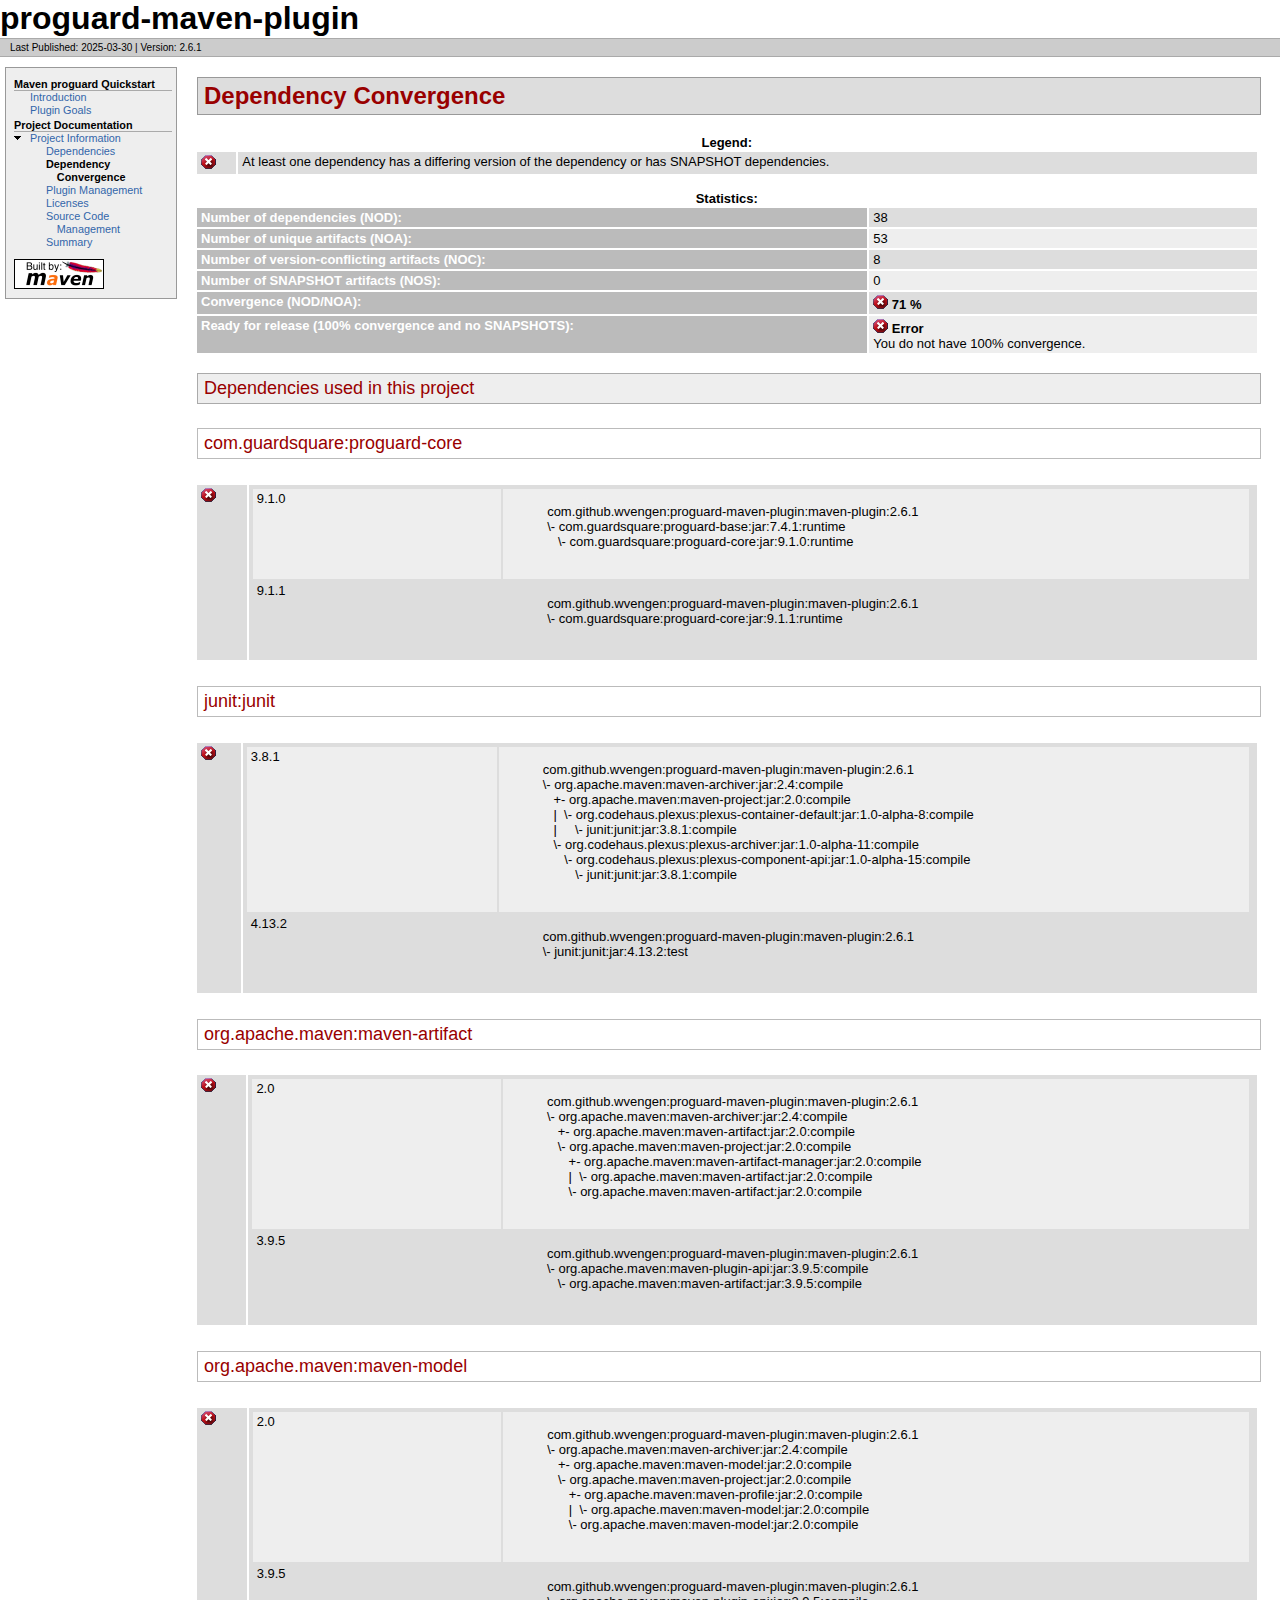
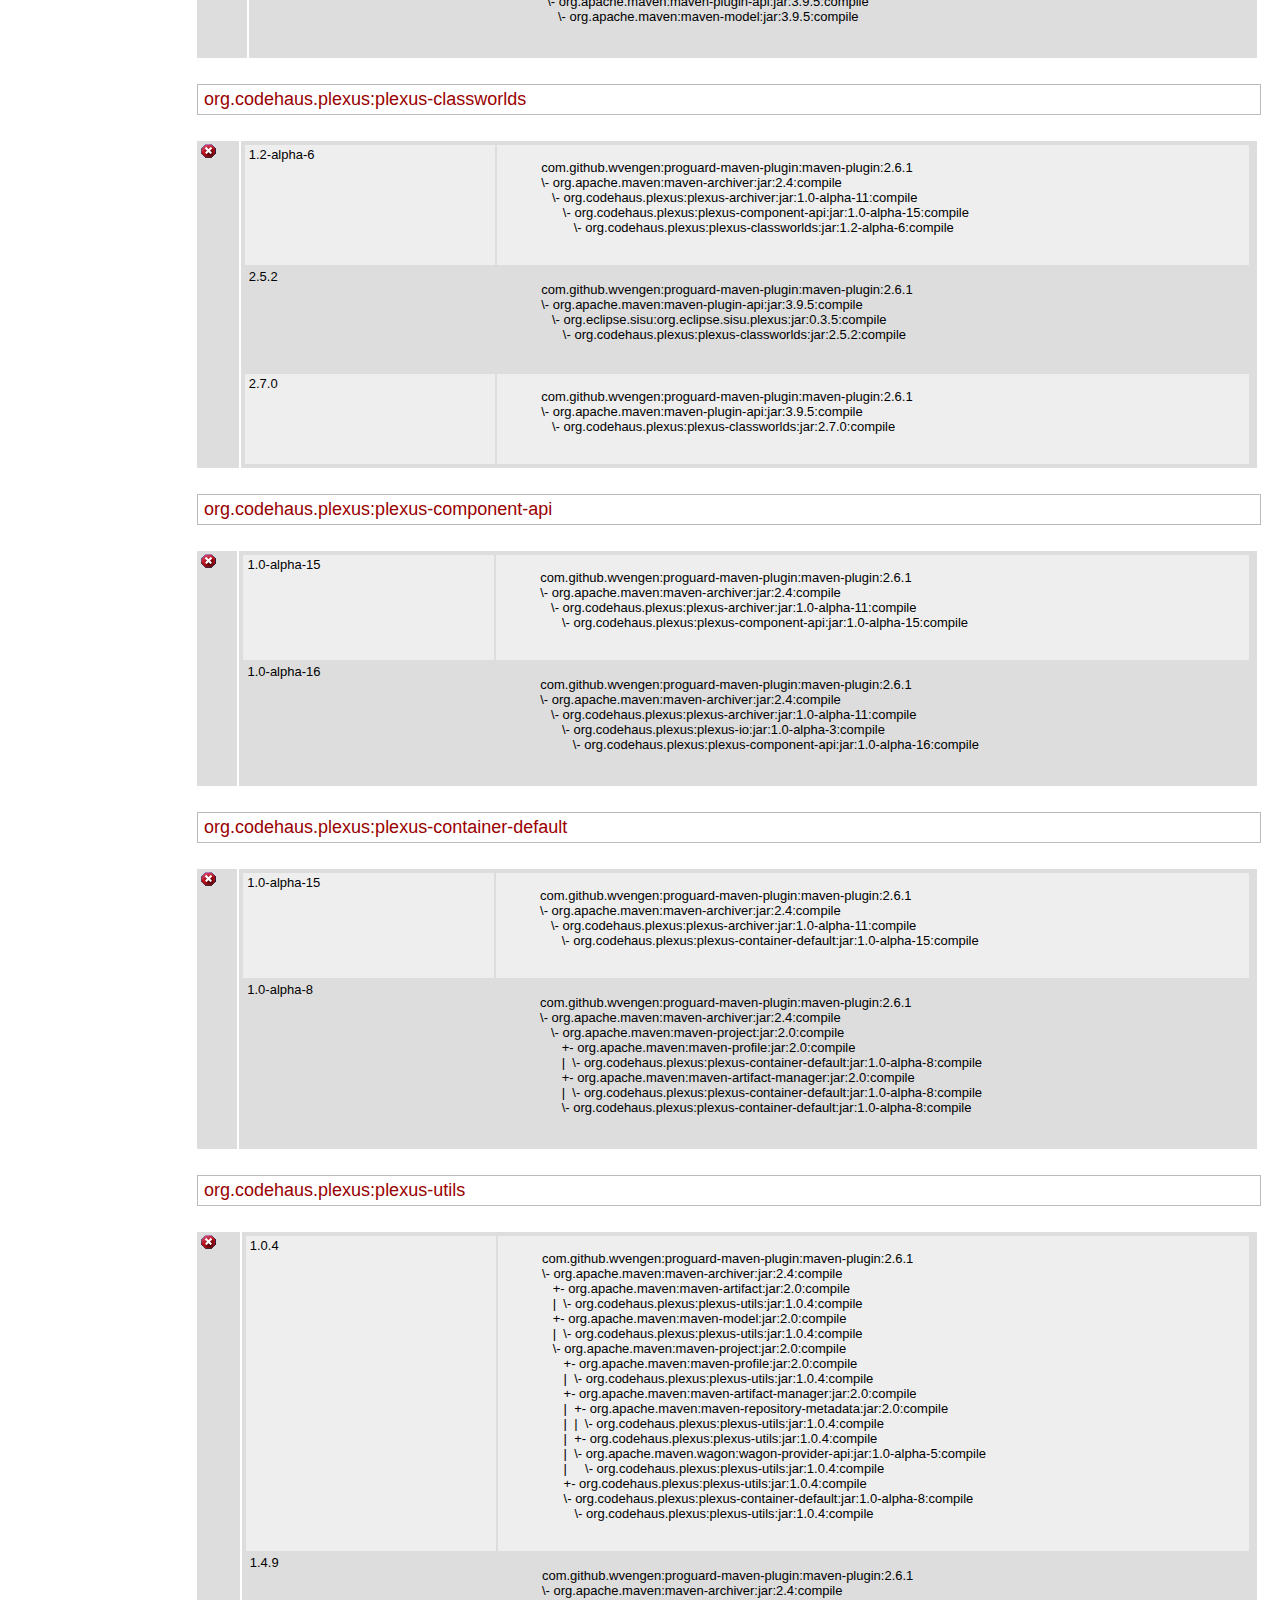
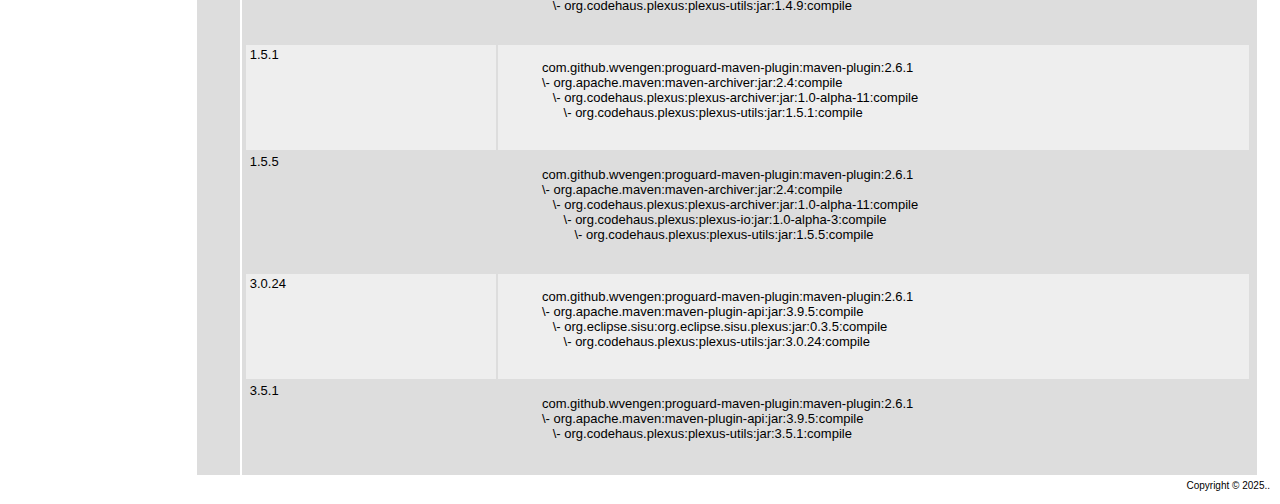
<file: dependency-convergence.html>
<!DOCTYPE html>
<!--
 | Generated by Apache Maven Doxia Site Renderer 1.11.1 from org.apache.maven.plugins:maven-project-info-reports-plugin:3.5.0:dependency-convergence at 2025-03-30

 | Rendered using Apache Maven Default Skin
-->
<html xmlns="http://www.w3.org/1999/xhtml" xml:lang="en" lang="en">
  <head>
    <meta charset="UTF-8" />
    <meta name="viewport" content="width=device-width, initial-scale=1.0" />
    <meta name="generator" content="Apache Maven Doxia Site Renderer 1.11.1" />
    <title>Maven proguard Plug-In &#x2013; Dependency Convergence</title>
    <link rel="stylesheet" href="./css/maven-base.css" />
    <link rel="stylesheet" href="./css/maven-theme.css" />
    <link rel="stylesheet" href="./css/site.css" />
    <link rel="stylesheet" href="./css/print.css" media="print" />
  </head>
  <body class="composite">
    <div id="banner">
<div id="bannerLeft">proguard-maven-plugin
</div>
      <div class="clear">
        <hr/>
      </div>
    </div>
    <div id="breadcrumbs">
      <div class="xleft">
        <span id="publishDate">Last Published: 2025-03-30</span>
           | <span id="projectVersion">Version: 2.6.1</span>
      </div>
      <div class="xright">      </div>
      <div class="clear">
        <hr/>
      </div>
    </div>
    <div id="leftColumn">
      <div id="navcolumn">
       <h5>Maven proguard Quickstart</h5>
    <ul>
     <li class="none"><a href="index.html" title="Introduction">Introduction</a></li>
     <li class="none"><a href="plugin-info.html" title="Plugin Goals">Plugin Goals</a></li>
    </ul>
       <h5>Project Documentation</h5>
    <ul>
     <li class="expanded"><a href="project-info.html" title="Project Information">Project Information</a>
      <ul>
       <li class="none"><a href="dependencies.html" title="Dependencies">Dependencies</a></li>
       <li class="none"><strong>Dependency Convergence</strong></li>
       <li class="none"><a href="plugin-management.html" title="Plugin Management">Plugin Management</a></li>
       <li class="none"><a href="licenses.html" title="Licenses">Licenses</a></li>
       <li class="none"><a href="scm.html" title="Source Code Management">Source Code Management</a></li>
       <li class="none"><a href="summary.html" title="Summary">Summary</a></li>
      </ul></li>
    </ul>
      <a href="http://maven.apache.org/" title="Built by Maven" class="poweredBy">
        <img class="poweredBy" alt="Built by Maven" src="./images/logos/maven-feather.png" />
      </a>
      </div>
    </div>
    <div id="bodyColumn">
      <div id="contentBox">
<section>
<h2><a name="Dependency_Convergence"></a>Dependency Convergence</h2>
<table border="0" class="bodyTable"><caption>
  <b>Legend:</b>
</caption>
<tr class="a">
<td><img src="images/icon_error_sml.gif" alt="[Error]" /></td>
<td>At least one dependency has a differing version of the dependency or has SNAPSHOT dependencies.</td></tr></table><br />
<table border="0" class="bodyTable"><caption>
  <b>Statistics:</b>
</caption>
<tr class="a">
<th>Number of dependencies (NOD):</th>
<td>38</td></tr>
<tr class="b">
<th>Number of unique artifacts (NOA):</th>
<td>53</td></tr>
<tr class="a">
<th>Number of version-conflicting artifacts (NOC):</th>
<td>8</td></tr>
<tr class="b">
<th>Number of SNAPSHOT artifacts (NOS):</th>
<td>0</td></tr>
<tr class="a">
<th>Convergence (NOD/NOA):</th>
<td><img src="images/icon_error_sml.gif" alt="[Error]" />&#160;<b>71 %</b></td></tr>
<tr class="b">
<th>Ready for release (100% convergence and no SNAPSHOTS):</th>
<td><img src="images/icon_error_sml.gif" alt="[Error]" />&#160;<b>Error</b><br />You do not have 100% convergence.</td></tr></table></section><section>
<h3><a name="Dependencies_used_in_this_project"></a>Dependencies used in this project</h3><section>
<h4><a name="com.guardsquare:proguard-core"></a>com.guardsquare:proguard-core</h4>
<table border="0" class="bodyTable">
<tr class="a">
<td><img src="images/icon_error_sml.gif" alt="[Error]" /></td>
<td>
<table border="0" class="bodyTable">
<tr class="b">
<td width="25%">9.1.0</td>
<td>
<ol style="list-style-type: decimal">com.github.wvengen:proguard-maven-plugin:maven-plugin:2.6.1<br />\-&#160;com.guardsquare:proguard-base:jar:7.4.1:runtime<br />&#160;&#160;&#160;\-&#160;com.guardsquare:proguard-core:jar:9.1.0:runtime<br /><br /></ol></td></tr>
<tr class="a">
<td width="25%">9.1.1</td>
<td>
<ol style="list-style-type: decimal">com.github.wvengen:proguard-maven-plugin:maven-plugin:2.6.1<br />\-&#160;com.guardsquare:proguard-core:jar:9.1.1:runtime<br /><br /></ol></td></tr></table></td></tr></table></section><section>
<h4><a name="junit:junit"></a>junit:junit</h4>
<table border="0" class="bodyTable">
<tr class="a">
<td><img src="images/icon_error_sml.gif" alt="[Error]" /></td>
<td>
<table border="0" class="bodyTable">
<tr class="b">
<td width="25%">3.8.1</td>
<td>
<ol style="list-style-type: decimal">com.github.wvengen:proguard-maven-plugin:maven-plugin:2.6.1<br />\-&#160;org.apache.maven:maven-archiver:jar:2.4:compile<br />&#160;&#160;&#160;+-&#160;org.apache.maven:maven-project:jar:2.0:compile<br />&#160;&#160;&#160;|&#160;&#160;\-&#160;org.codehaus.plexus:plexus-container-default:jar:1.0-alpha-8:compile<br />&#160;&#160;&#160;|&#160;&#160;&#160;&#160;&#160;\-&#160;junit:junit:jar:3.8.1:compile<br />&#160;&#160;&#160;\-&#160;org.codehaus.plexus:plexus-archiver:jar:1.0-alpha-11:compile<br />&#160;&#160;&#160;&#160;&#160;&#160;\-&#160;org.codehaus.plexus:plexus-component-api:jar:1.0-alpha-15:compile<br />&#160;&#160;&#160;&#160;&#160;&#160;&#160;&#160;&#160;\-&#160;junit:junit:jar:3.8.1:compile<br /><br /></ol></td></tr>
<tr class="a">
<td width="25%">4.13.2</td>
<td>
<ol style="list-style-type: decimal">com.github.wvengen:proguard-maven-plugin:maven-plugin:2.6.1<br />\-&#160;junit:junit:jar:4.13.2:test<br /><br /></ol></td></tr></table></td></tr></table></section><section>
<h4><a name="org.apache.maven:maven-artifact"></a>org.apache.maven:maven-artifact</h4>
<table border="0" class="bodyTable">
<tr class="a">
<td><img src="images/icon_error_sml.gif" alt="[Error]" /></td>
<td>
<table border="0" class="bodyTable">
<tr class="b">
<td width="25%">2.0</td>
<td>
<ol style="list-style-type: decimal">com.github.wvengen:proguard-maven-plugin:maven-plugin:2.6.1<br />\-&#160;org.apache.maven:maven-archiver:jar:2.4:compile<br />&#160;&#160;&#160;+-&#160;org.apache.maven:maven-artifact:jar:2.0:compile<br />&#160;&#160;&#160;\-&#160;org.apache.maven:maven-project:jar:2.0:compile<br />&#160;&#160;&#160;&#160;&#160;&#160;+-&#160;org.apache.maven:maven-artifact-manager:jar:2.0:compile<br />&#160;&#160;&#160;&#160;&#160;&#160;|&#160;&#160;\-&#160;org.apache.maven:maven-artifact:jar:2.0:compile<br />&#160;&#160;&#160;&#160;&#160;&#160;\-&#160;org.apache.maven:maven-artifact:jar:2.0:compile<br /><br /></ol></td></tr>
<tr class="a">
<td width="25%">3.9.5</td>
<td>
<ol style="list-style-type: decimal">com.github.wvengen:proguard-maven-plugin:maven-plugin:2.6.1<br />\-&#160;org.apache.maven:maven-plugin-api:jar:3.9.5:compile<br />&#160;&#160;&#160;\-&#160;org.apache.maven:maven-artifact:jar:3.9.5:compile<br /><br /></ol></td></tr></table></td></tr></table></section><section>
<h4><a name="org.apache.maven:maven-model"></a>org.apache.maven:maven-model</h4>
<table border="0" class="bodyTable">
<tr class="a">
<td><img src="images/icon_error_sml.gif" alt="[Error]" /></td>
<td>
<table border="0" class="bodyTable">
<tr class="b">
<td width="25%">2.0</td>
<td>
<ol style="list-style-type: decimal">com.github.wvengen:proguard-maven-plugin:maven-plugin:2.6.1<br />\-&#160;org.apache.maven:maven-archiver:jar:2.4:compile<br />&#160;&#160;&#160;+-&#160;org.apache.maven:maven-model:jar:2.0:compile<br />&#160;&#160;&#160;\-&#160;org.apache.maven:maven-project:jar:2.0:compile<br />&#160;&#160;&#160;&#160;&#160;&#160;+-&#160;org.apache.maven:maven-profile:jar:2.0:compile<br />&#160;&#160;&#160;&#160;&#160;&#160;|&#160;&#160;\-&#160;org.apache.maven:maven-model:jar:2.0:compile<br />&#160;&#160;&#160;&#160;&#160;&#160;\-&#160;org.apache.maven:maven-model:jar:2.0:compile<br /><br /></ol></td></tr>
<tr class="a">
<td width="25%">3.9.5</td>
<td>
<ol style="list-style-type: decimal">com.github.wvengen:proguard-maven-plugin:maven-plugin:2.6.1<br />\-&#160;org.apache.maven:maven-plugin-api:jar:3.9.5:compile<br />&#160;&#160;&#160;\-&#160;org.apache.maven:maven-model:jar:3.9.5:compile<br /><br /></ol></td></tr></table></td></tr></table></section><section>
<h4><a name="org.codehaus.plexus:plexus-classworlds"></a>org.codehaus.plexus:plexus-classworlds</h4>
<table border="0" class="bodyTable">
<tr class="a">
<td><img src="images/icon_error_sml.gif" alt="[Error]" /></td>
<td>
<table border="0" class="bodyTable">
<tr class="b">
<td width="25%">1.2-alpha-6</td>
<td>
<ol style="list-style-type: decimal">com.github.wvengen:proguard-maven-plugin:maven-plugin:2.6.1<br />\-&#160;org.apache.maven:maven-archiver:jar:2.4:compile<br />&#160;&#160;&#160;\-&#160;org.codehaus.plexus:plexus-archiver:jar:1.0-alpha-11:compile<br />&#160;&#160;&#160;&#160;&#160;&#160;\-&#160;org.codehaus.plexus:plexus-component-api:jar:1.0-alpha-15:compile<br />&#160;&#160;&#160;&#160;&#160;&#160;&#160;&#160;&#160;\-&#160;org.codehaus.plexus:plexus-classworlds:jar:1.2-alpha-6:compile<br /><br /></ol></td></tr>
<tr class="a">
<td width="25%">2.5.2</td>
<td>
<ol style="list-style-type: decimal">com.github.wvengen:proguard-maven-plugin:maven-plugin:2.6.1<br />\-&#160;org.apache.maven:maven-plugin-api:jar:3.9.5:compile<br />&#160;&#160;&#160;\-&#160;org.eclipse.sisu:org.eclipse.sisu.plexus:jar:0.3.5:compile<br />&#160;&#160;&#160;&#160;&#160;&#160;\-&#160;org.codehaus.plexus:plexus-classworlds:jar:2.5.2:compile<br /><br /></ol></td></tr>
<tr class="b">
<td width="25%">2.7.0</td>
<td>
<ol style="list-style-type: decimal">com.github.wvengen:proguard-maven-plugin:maven-plugin:2.6.1<br />\-&#160;org.apache.maven:maven-plugin-api:jar:3.9.5:compile<br />&#160;&#160;&#160;\-&#160;org.codehaus.plexus:plexus-classworlds:jar:2.7.0:compile<br /><br /></ol></td></tr></table></td></tr></table></section><section>
<h4><a name="org.codehaus.plexus:plexus-component-api"></a>org.codehaus.plexus:plexus-component-api</h4>
<table border="0" class="bodyTable">
<tr class="a">
<td><img src="images/icon_error_sml.gif" alt="[Error]" /></td>
<td>
<table border="0" class="bodyTable">
<tr class="b">
<td width="25%">1.0-alpha-15</td>
<td>
<ol style="list-style-type: decimal">com.github.wvengen:proguard-maven-plugin:maven-plugin:2.6.1<br />\-&#160;org.apache.maven:maven-archiver:jar:2.4:compile<br />&#160;&#160;&#160;\-&#160;org.codehaus.plexus:plexus-archiver:jar:1.0-alpha-11:compile<br />&#160;&#160;&#160;&#160;&#160;&#160;\-&#160;org.codehaus.plexus:plexus-component-api:jar:1.0-alpha-15:compile<br /><br /></ol></td></tr>
<tr class="a">
<td width="25%">1.0-alpha-16</td>
<td>
<ol style="list-style-type: decimal">com.github.wvengen:proguard-maven-plugin:maven-plugin:2.6.1<br />\-&#160;org.apache.maven:maven-archiver:jar:2.4:compile<br />&#160;&#160;&#160;\-&#160;org.codehaus.plexus:plexus-archiver:jar:1.0-alpha-11:compile<br />&#160;&#160;&#160;&#160;&#160;&#160;\-&#160;org.codehaus.plexus:plexus-io:jar:1.0-alpha-3:compile<br />&#160;&#160;&#160;&#160;&#160;&#160;&#160;&#160;&#160;\-&#160;org.codehaus.plexus:plexus-component-api:jar:1.0-alpha-16:compile<br /><br /></ol></td></tr></table></td></tr></table></section><section>
<h4><a name="org.codehaus.plexus:plexus-container-default"></a>org.codehaus.plexus:plexus-container-default</h4>
<table border="0" class="bodyTable">
<tr class="a">
<td><img src="images/icon_error_sml.gif" alt="[Error]" /></td>
<td>
<table border="0" class="bodyTable">
<tr class="b">
<td width="25%">1.0-alpha-15</td>
<td>
<ol style="list-style-type: decimal">com.github.wvengen:proguard-maven-plugin:maven-plugin:2.6.1<br />\-&#160;org.apache.maven:maven-archiver:jar:2.4:compile<br />&#160;&#160;&#160;\-&#160;org.codehaus.plexus:plexus-archiver:jar:1.0-alpha-11:compile<br />&#160;&#160;&#160;&#160;&#160;&#160;\-&#160;org.codehaus.plexus:plexus-container-default:jar:1.0-alpha-15:compile<br /><br /></ol></td></tr>
<tr class="a">
<td width="25%">1.0-alpha-8</td>
<td>
<ol style="list-style-type: decimal">com.github.wvengen:proguard-maven-plugin:maven-plugin:2.6.1<br />\-&#160;org.apache.maven:maven-archiver:jar:2.4:compile<br />&#160;&#160;&#160;\-&#160;org.apache.maven:maven-project:jar:2.0:compile<br />&#160;&#160;&#160;&#160;&#160;&#160;+-&#160;org.apache.maven:maven-profile:jar:2.0:compile<br />&#160;&#160;&#160;&#160;&#160;&#160;|&#160;&#160;\-&#160;org.codehaus.plexus:plexus-container-default:jar:1.0-alpha-8:compile<br />&#160;&#160;&#160;&#160;&#160;&#160;+-&#160;org.apache.maven:maven-artifact-manager:jar:2.0:compile<br />&#160;&#160;&#160;&#160;&#160;&#160;|&#160;&#160;\-&#160;org.codehaus.plexus:plexus-container-default:jar:1.0-alpha-8:compile<br />&#160;&#160;&#160;&#160;&#160;&#160;\-&#160;org.codehaus.plexus:plexus-container-default:jar:1.0-alpha-8:compile<br /><br /></ol></td></tr></table></td></tr></table></section><section>
<h4><a name="org.codehaus.plexus:plexus-utils"></a>org.codehaus.plexus:plexus-utils</h4>
<table border="0" class="bodyTable">
<tr class="a">
<td><img src="images/icon_error_sml.gif" alt="[Error]" /></td>
<td>
<table border="0" class="bodyTable">
<tr class="b">
<td width="25%">1.0.4</td>
<td>
<ol style="list-style-type: decimal">com.github.wvengen:proguard-maven-plugin:maven-plugin:2.6.1<br />\-&#160;org.apache.maven:maven-archiver:jar:2.4:compile<br />&#160;&#160;&#160;+-&#160;org.apache.maven:maven-artifact:jar:2.0:compile<br />&#160;&#160;&#160;|&#160;&#160;\-&#160;org.codehaus.plexus:plexus-utils:jar:1.0.4:compile<br />&#160;&#160;&#160;+-&#160;org.apache.maven:maven-model:jar:2.0:compile<br />&#160;&#160;&#160;|&#160;&#160;\-&#160;org.codehaus.plexus:plexus-utils:jar:1.0.4:compile<br />&#160;&#160;&#160;\-&#160;org.apache.maven:maven-project:jar:2.0:compile<br />&#160;&#160;&#160;&#160;&#160;&#160;+-&#160;org.apache.maven:maven-profile:jar:2.0:compile<br />&#160;&#160;&#160;&#160;&#160;&#160;|&#160;&#160;\-&#160;org.codehaus.plexus:plexus-utils:jar:1.0.4:compile<br />&#160;&#160;&#160;&#160;&#160;&#160;+-&#160;org.apache.maven:maven-artifact-manager:jar:2.0:compile<br />&#160;&#160;&#160;&#160;&#160;&#160;|&#160;&#160;+-&#160;org.apache.maven:maven-repository-metadata:jar:2.0:compile<br />&#160;&#160;&#160;&#160;&#160;&#160;|&#160;&#160;|&#160;&#160;\-&#160;org.codehaus.plexus:plexus-utils:jar:1.0.4:compile<br />&#160;&#160;&#160;&#160;&#160;&#160;|&#160;&#160;+-&#160;org.codehaus.plexus:plexus-utils:jar:1.0.4:compile<br />&#160;&#160;&#160;&#160;&#160;&#160;|&#160;&#160;\-&#160;org.apache.maven.wagon:wagon-provider-api:jar:1.0-alpha-5:compile<br />&#160;&#160;&#160;&#160;&#160;&#160;|&#160;&#160;&#160;&#160;&#160;\-&#160;org.codehaus.plexus:plexus-utils:jar:1.0.4:compile<br />&#160;&#160;&#160;&#160;&#160;&#160;+-&#160;org.codehaus.plexus:plexus-utils:jar:1.0.4:compile<br />&#160;&#160;&#160;&#160;&#160;&#160;\-&#160;org.codehaus.plexus:plexus-container-default:jar:1.0-alpha-8:compile<br />&#160;&#160;&#160;&#160;&#160;&#160;&#160;&#160;&#160;\-&#160;org.codehaus.plexus:plexus-utils:jar:1.0.4:compile<br /><br /></ol></td></tr>
<tr class="a">
<td width="25%">1.4.9</td>
<td>
<ol style="list-style-type: decimal">com.github.wvengen:proguard-maven-plugin:maven-plugin:2.6.1<br />\-&#160;org.apache.maven:maven-archiver:jar:2.4:compile<br />&#160;&#160;&#160;\-&#160;org.codehaus.plexus:plexus-utils:jar:1.4.9:compile<br /><br /></ol></td></tr>
<tr class="b">
<td width="25%">1.5.1</td>
<td>
<ol style="list-style-type: decimal">com.github.wvengen:proguard-maven-plugin:maven-plugin:2.6.1<br />\-&#160;org.apache.maven:maven-archiver:jar:2.4:compile<br />&#160;&#160;&#160;\-&#160;org.codehaus.plexus:plexus-archiver:jar:1.0-alpha-11:compile<br />&#160;&#160;&#160;&#160;&#160;&#160;\-&#160;org.codehaus.plexus:plexus-utils:jar:1.5.1:compile<br /><br /></ol></td></tr>
<tr class="a">
<td width="25%">1.5.5</td>
<td>
<ol style="list-style-type: decimal">com.github.wvengen:proguard-maven-plugin:maven-plugin:2.6.1<br />\-&#160;org.apache.maven:maven-archiver:jar:2.4:compile<br />&#160;&#160;&#160;\-&#160;org.codehaus.plexus:plexus-archiver:jar:1.0-alpha-11:compile<br />&#160;&#160;&#160;&#160;&#160;&#160;\-&#160;org.codehaus.plexus:plexus-io:jar:1.0-alpha-3:compile<br />&#160;&#160;&#160;&#160;&#160;&#160;&#160;&#160;&#160;\-&#160;org.codehaus.plexus:plexus-utils:jar:1.5.5:compile<br /><br /></ol></td></tr>
<tr class="b">
<td width="25%">3.0.24</td>
<td>
<ol style="list-style-type: decimal">com.github.wvengen:proguard-maven-plugin:maven-plugin:2.6.1<br />\-&#160;org.apache.maven:maven-plugin-api:jar:3.9.5:compile<br />&#160;&#160;&#160;\-&#160;org.eclipse.sisu:org.eclipse.sisu.plexus:jar:0.3.5:compile<br />&#160;&#160;&#160;&#160;&#160;&#160;\-&#160;org.codehaus.plexus:plexus-utils:jar:3.0.24:compile<br /><br /></ol></td></tr>
<tr class="a">
<td width="25%">3.5.1</td>
<td>
<ol style="list-style-type: decimal">com.github.wvengen:proguard-maven-plugin:maven-plugin:2.6.1<br />\-&#160;org.apache.maven:maven-plugin-api:jar:3.9.5:compile<br />&#160;&#160;&#160;\-&#160;org.codehaus.plexus:plexus-utils:jar:3.5.1:compile<br /><br /></ol></td></tr></table></td></tr></table></section></section>
      </div>
    </div>
    <div class="clear">
      <hr/>
    </div>
    <div id="footer">
      <div class="xright">
        Copyright &#169;      2025..      </div>
      <div class="clear">
        <hr/>
      </div>
    </div>
  </body>
</html>
</file>
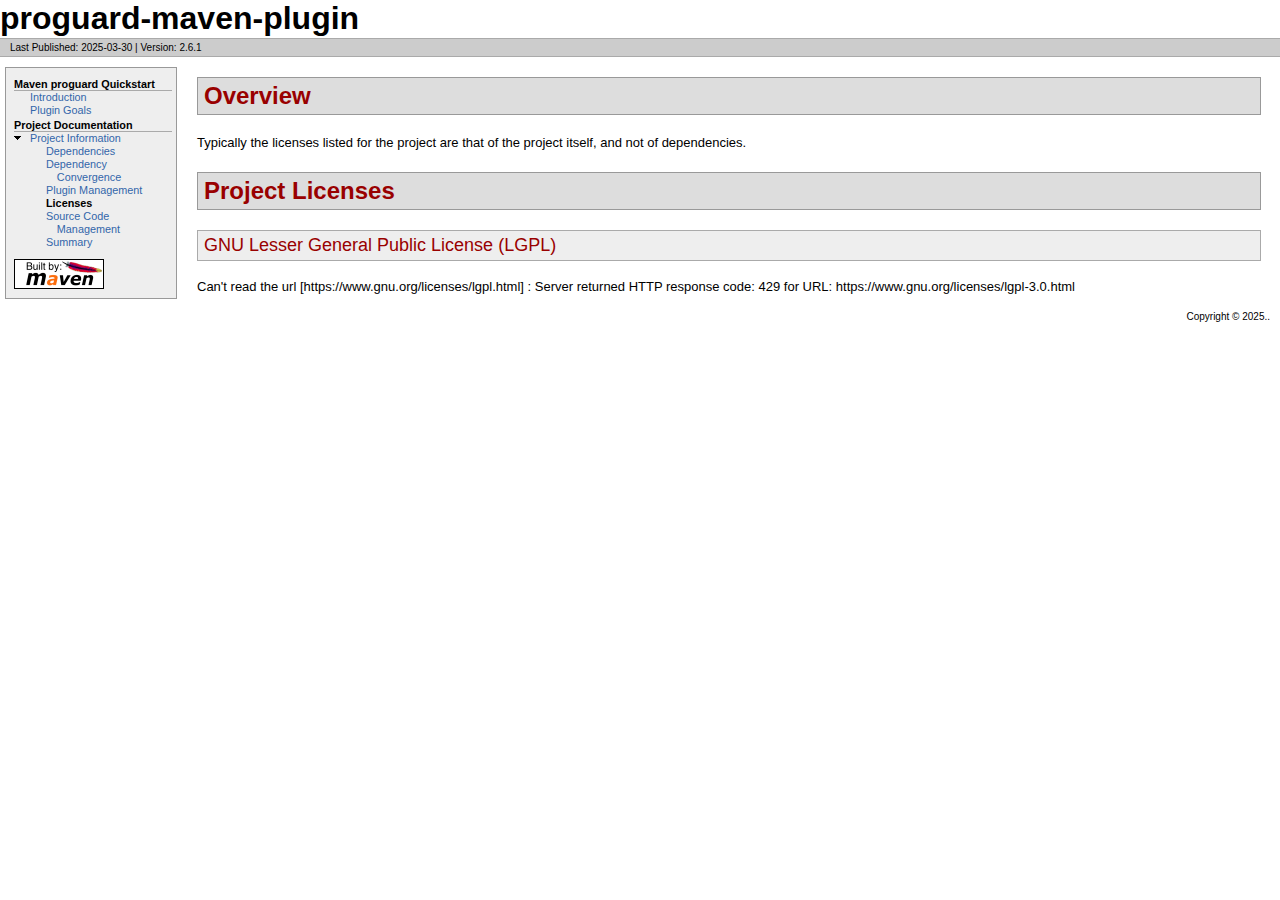
<file: licenses.html>
<!DOCTYPE html>
<!--
 | Generated by Apache Maven Doxia Site Renderer 1.11.1 from org.apache.maven.plugins:maven-project-info-reports-plugin:3.5.0:licenses at 2025-03-30

 | Rendered using Apache Maven Default Skin
-->
<html xmlns="http://www.w3.org/1999/xhtml" xml:lang="en" lang="en">
  <head>
    <meta charset="UTF-8" />
    <meta name="viewport" content="width=device-width, initial-scale=1.0" />
    <meta name="generator" content="Apache Maven Doxia Site Renderer 1.11.1" />
    <title>Maven proguard Plug-In &#x2013; Project Licenses</title>
    <link rel="stylesheet" href="./css/maven-base.css" />
    <link rel="stylesheet" href="./css/maven-theme.css" />
    <link rel="stylesheet" href="./css/site.css" />
    <link rel="stylesheet" href="./css/print.css" media="print" />
  </head>
  <body class="composite">
    <div id="banner">
<div id="bannerLeft">proguard-maven-plugin
</div>
      <div class="clear">
        <hr/>
      </div>
    </div>
    <div id="breadcrumbs">
      <div class="xleft">
        <span id="publishDate">Last Published: 2025-03-30</span>
           | <span id="projectVersion">Version: 2.6.1</span>
      </div>
      <div class="xright">      </div>
      <div class="clear">
        <hr/>
      </div>
    </div>
    <div id="leftColumn">
      <div id="navcolumn">
       <h5>Maven proguard Quickstart</h5>
    <ul>
     <li class="none"><a href="index.html" title="Introduction">Introduction</a></li>
     <li class="none"><a href="plugin-info.html" title="Plugin Goals">Plugin Goals</a></li>
    </ul>
       <h5>Project Documentation</h5>
    <ul>
     <li class="expanded"><a href="project-info.html" title="Project Information">Project Information</a>
      <ul>
       <li class="none"><a href="dependencies.html" title="Dependencies">Dependencies</a></li>
       <li class="none"><a href="dependency-convergence.html" title="Dependency Convergence">Dependency Convergence</a></li>
       <li class="none"><a href="plugin-management.html" title="Plugin Management">Plugin Management</a></li>
       <li class="none"><strong>Licenses</strong></li>
       <li class="none"><a href="scm.html" title="Source Code Management">Source Code Management</a></li>
       <li class="none"><a href="summary.html" title="Summary">Summary</a></li>
      </ul></li>
    </ul>
      <a href="http://maven.apache.org/" title="Built by Maven" class="poweredBy">
        <img class="poweredBy" alt="Built by Maven" src="./images/logos/maven-feather.png" />
      </a>
      </div>
    </div>
    <div id="bodyColumn">
      <div id="contentBox">
<section>
<h2><a name="Overview"></a>Overview</h2><a name="Overview"></a>
<p>Typically the licenses listed for the project are that of the project itself, and not of dependencies.</p></section><section>
<h2><a name="Project_Licenses"></a>Project Licenses</h2><a name="Project_Licenses"></a><section>
<h3><a name="GNU_Lesser_General_Public_License_.28LGPL.29"></a>GNU Lesser General Public License (LGPL)</h3><a name="GNU_Lesser_General_Public_License_.28LGPL.29"></a>
<p>Can't read the url [https://www.gnu.org/licenses/lgpl.html] : Server returned HTTP response code: 429 for URL: https://www.gnu.org/licenses/lgpl-3.0.html</p></section></section>
      </div>
    </div>
    <div class="clear">
      <hr/>
    </div>
    <div id="footer">
      <div class="xright">
        Copyright &#169;      2025..      </div>
      <div class="clear">
        <hr/>
      </div>
    </div>
  </body>
</html>
</file>
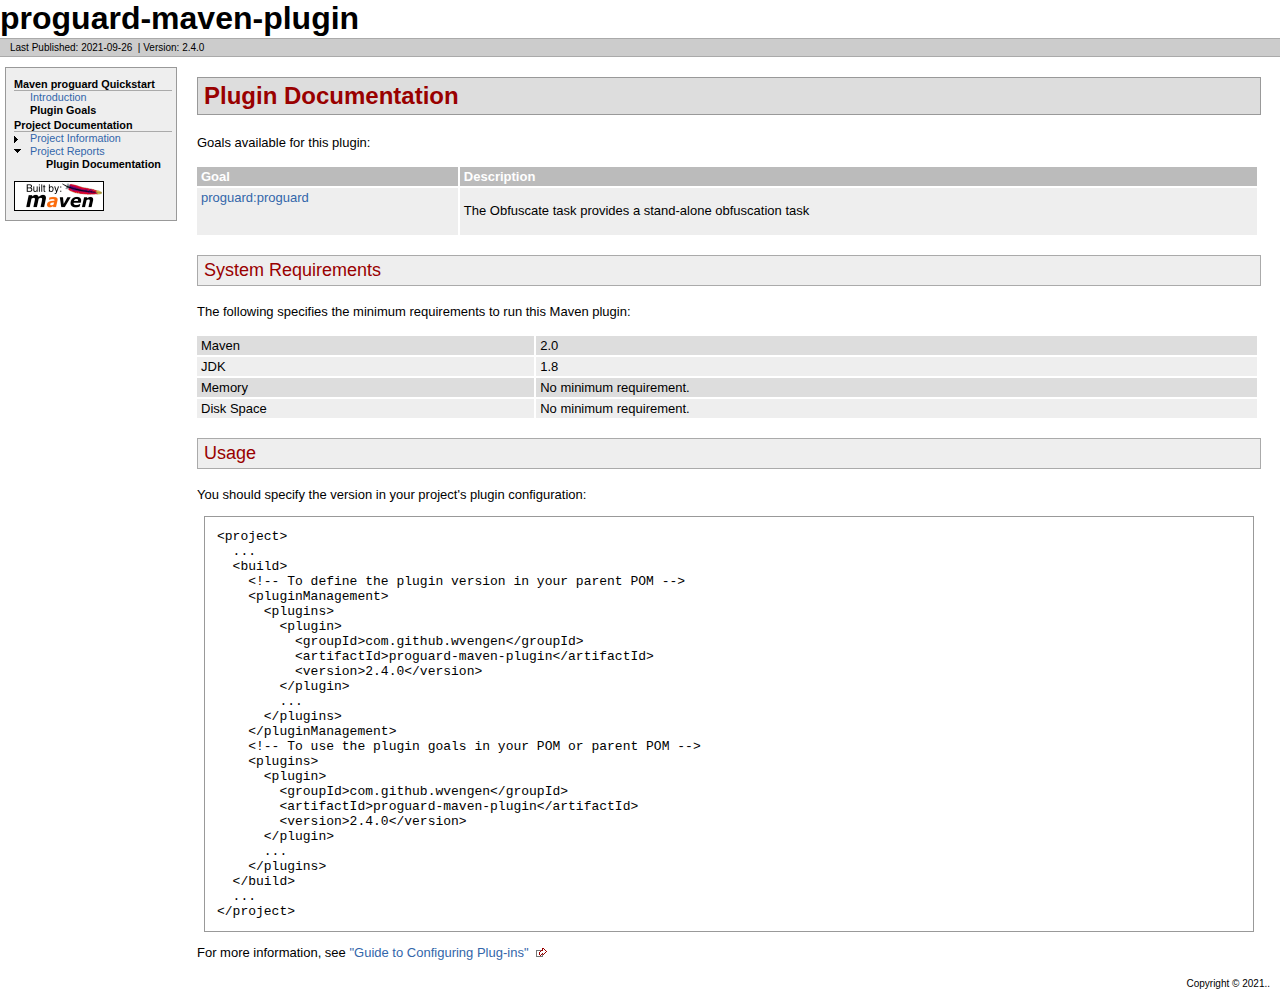
<file: plugin-info.html>
<!DOCTYPE html>
<!--
 | Generated by Apache Maven Doxia Site Renderer 1.9.2 from org.apache.maven.plugins:maven-plugin-plugin:3.6.1:report at 2021-09-26

 | Rendered using Apache Maven Default Skin
-->
<html xmlns="http://www.w3.org/1999/xhtml" xml:lang="en" lang="en">
  <head>
    <meta charset="UTF-8" />
    <meta name="viewport" content="width=device-width, initial-scale=1.0" />
    <meta name="generator" content="Apache Maven Doxia Site Renderer 1.9.2" />
    <title>Maven proguard Plug-In &#x2013; Plugin Documentation</title>
    <link rel="stylesheet" href="./css/maven-base.css" />
    <link rel="stylesheet" href="./css/maven-theme.css" />
    <link rel="stylesheet" href="./css/site.css" />
    <link rel="stylesheet" href="./css/print.css" media="print" />
  </head>
  <body class="composite">
    <div id="banner">
<div id="bannerLeft">proguard-maven-plugin
</div>
      <div class="clear">
        <hr/>
      </div>
    </div>
    <div id="breadcrumbs">
      <div class="xleft">
        <span id="publishDate">Last Published: 2021-09-26</span>
          &#xA0;| <span id="projectVersion">Version: 2.4.0</span>
      </div>
      <div class="xright">      </div>
      <div class="clear">
        <hr/>
      </div>
    </div>
    <div id="leftColumn">
      <div id="navcolumn">
       <h5>Maven proguard Quickstart</h5>
    <ul>
     <li class="none"><a href="index.html" title="Introduction">Introduction</a></li>
     <li class="none"><strong>Plugin Goals</strong></li>
    </ul>
       <h5>Project Documentation</h5>
    <ul>
     <li class="collapsed"><a href="project-info.html" title="Project Information">Project Information</a></li>
     <li class="expanded"><a href="project-reports.html" title="Project Reports">Project Reports</a>
      <ul>
       <li class="none"><strong>Plugin Documentation</strong></li>
      </ul></li>
    </ul>
      <a href="http://maven.apache.org/" title="Built by Maven" class="poweredBy">
        <img class="poweredBy" alt="Built by Maven" src="./images/logos/maven-feather.png" />
      </a>
      </div>
    </div>
    <div id="bodyColumn">
      <div id="contentBox">
<section>
<h2><a name="Plugin_Documentation"></a>Plugin Documentation</h2><a name="Plugin_Documentation"></a>
<p>Goals available for this plugin:</p>
<table border="0" class="bodyTable">
<tr class="a">
<th>Goal</th>
<th>Description</th></tr>
<tr class="b">
<td><a href="./proguard-mojo.html">proguard:proguard</a></td>
<td><p>The Obfuscate task provides a stand-alone obfuscation task</p></td></tr></table><section>
<h3><a name="System_Requirements"></a>System Requirements</h3><a name="System_Requirements"></a>
<p>The following specifies the minimum requirements to run this Maven plugin:</p>
<table border="0" class="bodyTable">
<tr class="a">
<td>Maven</td>
<td>2.0</td></tr>
<tr class="b">
<td>JDK</td>
<td>1.8</td></tr>
<tr class="a">
<td>Memory</td>
<td>No minimum requirement.</td></tr>
<tr class="b">
<td>Disk Space</td>
<td>No minimum requirement.</td></tr></table></section><section>
<h3><a name="Usage"></a>Usage</h3><a name="Usage"></a>
<p>You should specify the version in your project's plugin configuration:</p>
<div class="source">
<pre>&lt;project&gt;
  ...
  &lt;build&gt;
    &lt;!-- To define the plugin version in your parent POM --&gt;
    &lt;pluginManagement&gt;
      &lt;plugins&gt;
        &lt;plugin&gt;
          &lt;groupId&gt;com.github.wvengen&lt;/groupId&gt;
          &lt;artifactId&gt;proguard-maven-plugin&lt;/artifactId&gt;
          &lt;version&gt;2.4.0&lt;/version&gt;
        &lt;/plugin&gt;
        ...
      &lt;/plugins&gt;
    &lt;/pluginManagement&gt;
    &lt;!-- To use the plugin goals in your POM or parent POM --&gt;
    &lt;plugins&gt;
      &lt;plugin&gt;
        &lt;groupId&gt;com.github.wvengen&lt;/groupId&gt;
        &lt;artifactId&gt;proguard-maven-plugin&lt;/artifactId&gt;
        &lt;version&gt;2.4.0&lt;/version&gt;
      &lt;/plugin&gt;
      ...
    &lt;/plugins&gt;
  &lt;/build&gt;
  ...
&lt;/project&gt;
</pre></div>
<p>For more information, see <a class="externalLink" href="http://maven.apache.org/guides/mini/guide-configuring-plugins.html">&quot;Guide to Configuring Plug-ins&quot;</a></p></section></section>
      </div>
    </div>
    <div class="clear">
      <hr/>
    </div>
    <div id="footer">
      <div class="xright">
        Copyright &#169;      2021..      </div>
      <div class="clear">
        <hr/>
      </div>
    </div>
  </body>
</html>
</file>
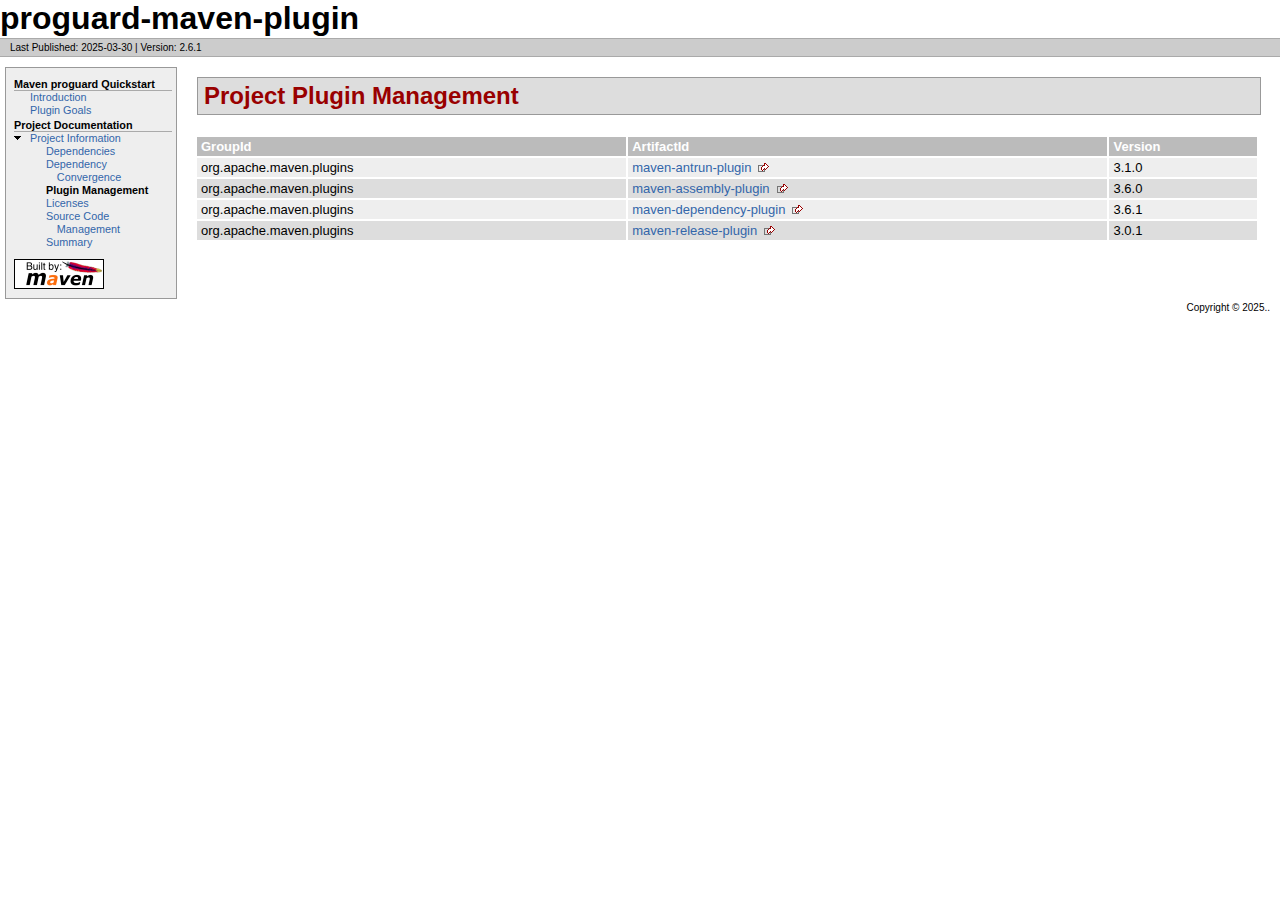
<file: plugin-management.html>
<!DOCTYPE html>
<!--
 | Generated by Apache Maven Doxia Site Renderer 1.11.1 from org.apache.maven.plugins:maven-project-info-reports-plugin:3.5.0:plugin-management at 2025-03-30

 | Rendered using Apache Maven Default Skin
-->
<html xmlns="http://www.w3.org/1999/xhtml" xml:lang="en" lang="en">
  <head>
    <meta charset="UTF-8" />
    <meta name="viewport" content="width=device-width, initial-scale=1.0" />
    <meta name="generator" content="Apache Maven Doxia Site Renderer 1.11.1" />
    <title>Maven proguard Plug-In &#x2013; Project Plugin Management</title>
    <link rel="stylesheet" href="./css/maven-base.css" />
    <link rel="stylesheet" href="./css/maven-theme.css" />
    <link rel="stylesheet" href="./css/site.css" />
    <link rel="stylesheet" href="./css/print.css" media="print" />
  </head>
  <body class="composite">
    <div id="banner">
<div id="bannerLeft">proguard-maven-plugin
</div>
      <div class="clear">
        <hr/>
      </div>
    </div>
    <div id="breadcrumbs">
      <div class="xleft">
        <span id="publishDate">Last Published: 2025-03-30</span>
           | <span id="projectVersion">Version: 2.6.1</span>
      </div>
      <div class="xright">      </div>
      <div class="clear">
        <hr/>
      </div>
    </div>
    <div id="leftColumn">
      <div id="navcolumn">
       <h5>Maven proguard Quickstart</h5>
    <ul>
     <li class="none"><a href="index.html" title="Introduction">Introduction</a></li>
     <li class="none"><a href="plugin-info.html" title="Plugin Goals">Plugin Goals</a></li>
    </ul>
       <h5>Project Documentation</h5>
    <ul>
     <li class="expanded"><a href="project-info.html" title="Project Information">Project Information</a>
      <ul>
       <li class="none"><a href="dependencies.html" title="Dependencies">Dependencies</a></li>
       <li class="none"><a href="dependency-convergence.html" title="Dependency Convergence">Dependency Convergence</a></li>
       <li class="none"><strong>Plugin Management</strong></li>
       <li class="none"><a href="licenses.html" title="Licenses">Licenses</a></li>
       <li class="none"><a href="scm.html" title="Source Code Management">Source Code Management</a></li>
       <li class="none"><a href="summary.html" title="Summary">Summary</a></li>
      </ul></li>
    </ul>
      <a href="http://maven.apache.org/" title="Built by Maven" class="poweredBy">
        <img class="poweredBy" alt="Built by Maven" src="./images/logos/maven-feather.png" />
      </a>
      </div>
    </div>
    <div id="bodyColumn">
      <div id="contentBox">
<section>
<h2><a name="Project_Plugin_Management"></a>Project Plugin Management</h2><a name="Project_Plugin_Management"></a>
<table border="0" class="bodyTable">
<tr class="a">
<th>GroupId</th>
<th>ArtifactId</th>
<th>Version</th></tr>
<tr class="b">
<td align="left">org.apache.maven.plugins</td>
<td><a class="externalLink" href="https://maven.apache.org/plugins/maven-antrun-plugin/">maven-antrun-plugin</a></td>
<td>3.1.0</td></tr>
<tr class="a">
<td align="left">org.apache.maven.plugins</td>
<td><a class="externalLink" href="https://maven.apache.org/plugins/maven-assembly-plugin/">maven-assembly-plugin</a></td>
<td>3.6.0</td></tr>
<tr class="b">
<td align="left">org.apache.maven.plugins</td>
<td><a class="externalLink" href="https://maven.apache.org/plugins/maven-dependency-plugin/">maven-dependency-plugin</a></td>
<td>3.6.1</td></tr>
<tr class="a">
<td align="left">org.apache.maven.plugins</td>
<td><a class="externalLink" href="https://maven.apache.org/maven-release/maven-release-plugin/">maven-release-plugin</a></td>
<td>3.0.1</td></tr></table></section>
      </div>
    </div>
    <div class="clear">
      <hr/>
    </div>
    <div id="footer">
      <div class="xright">
        Copyright &#169;      2025..      </div>
      <div class="clear">
        <hr/>
      </div>
    </div>
  </body>
</html>
</file>
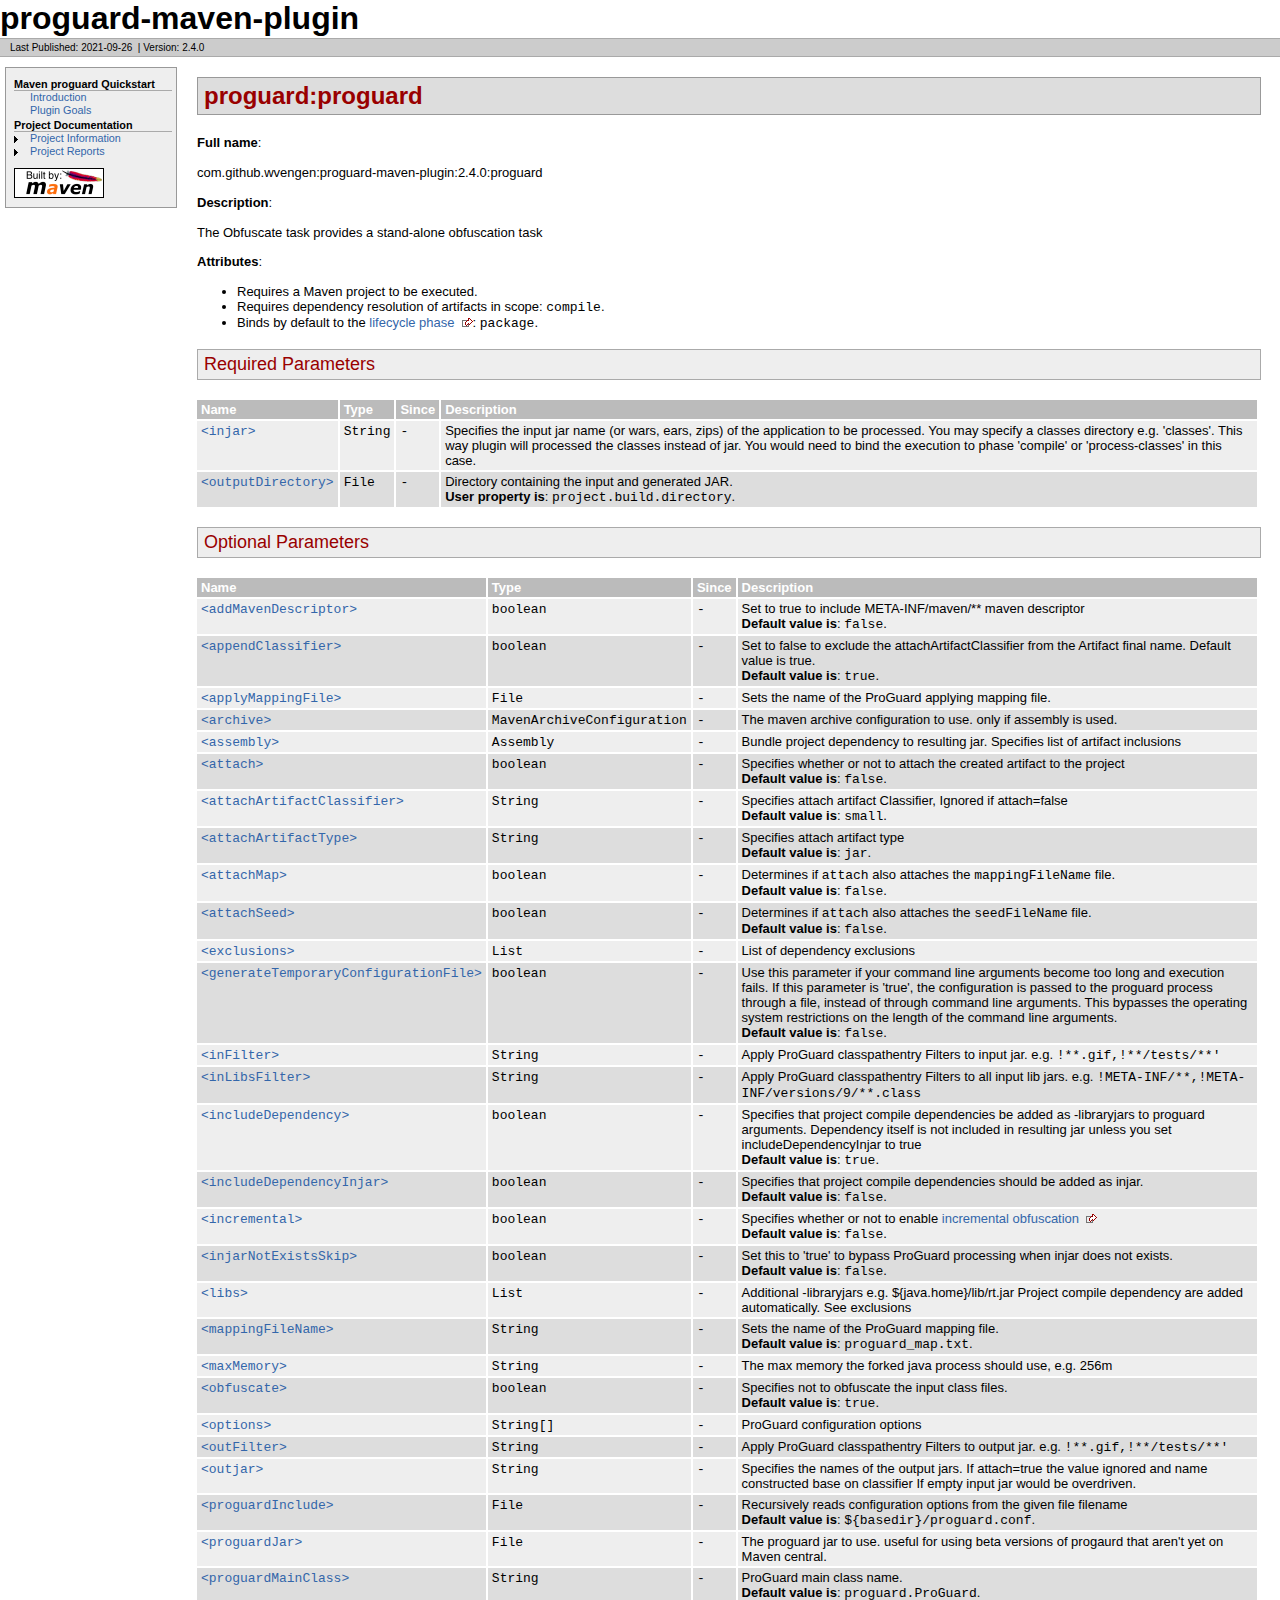
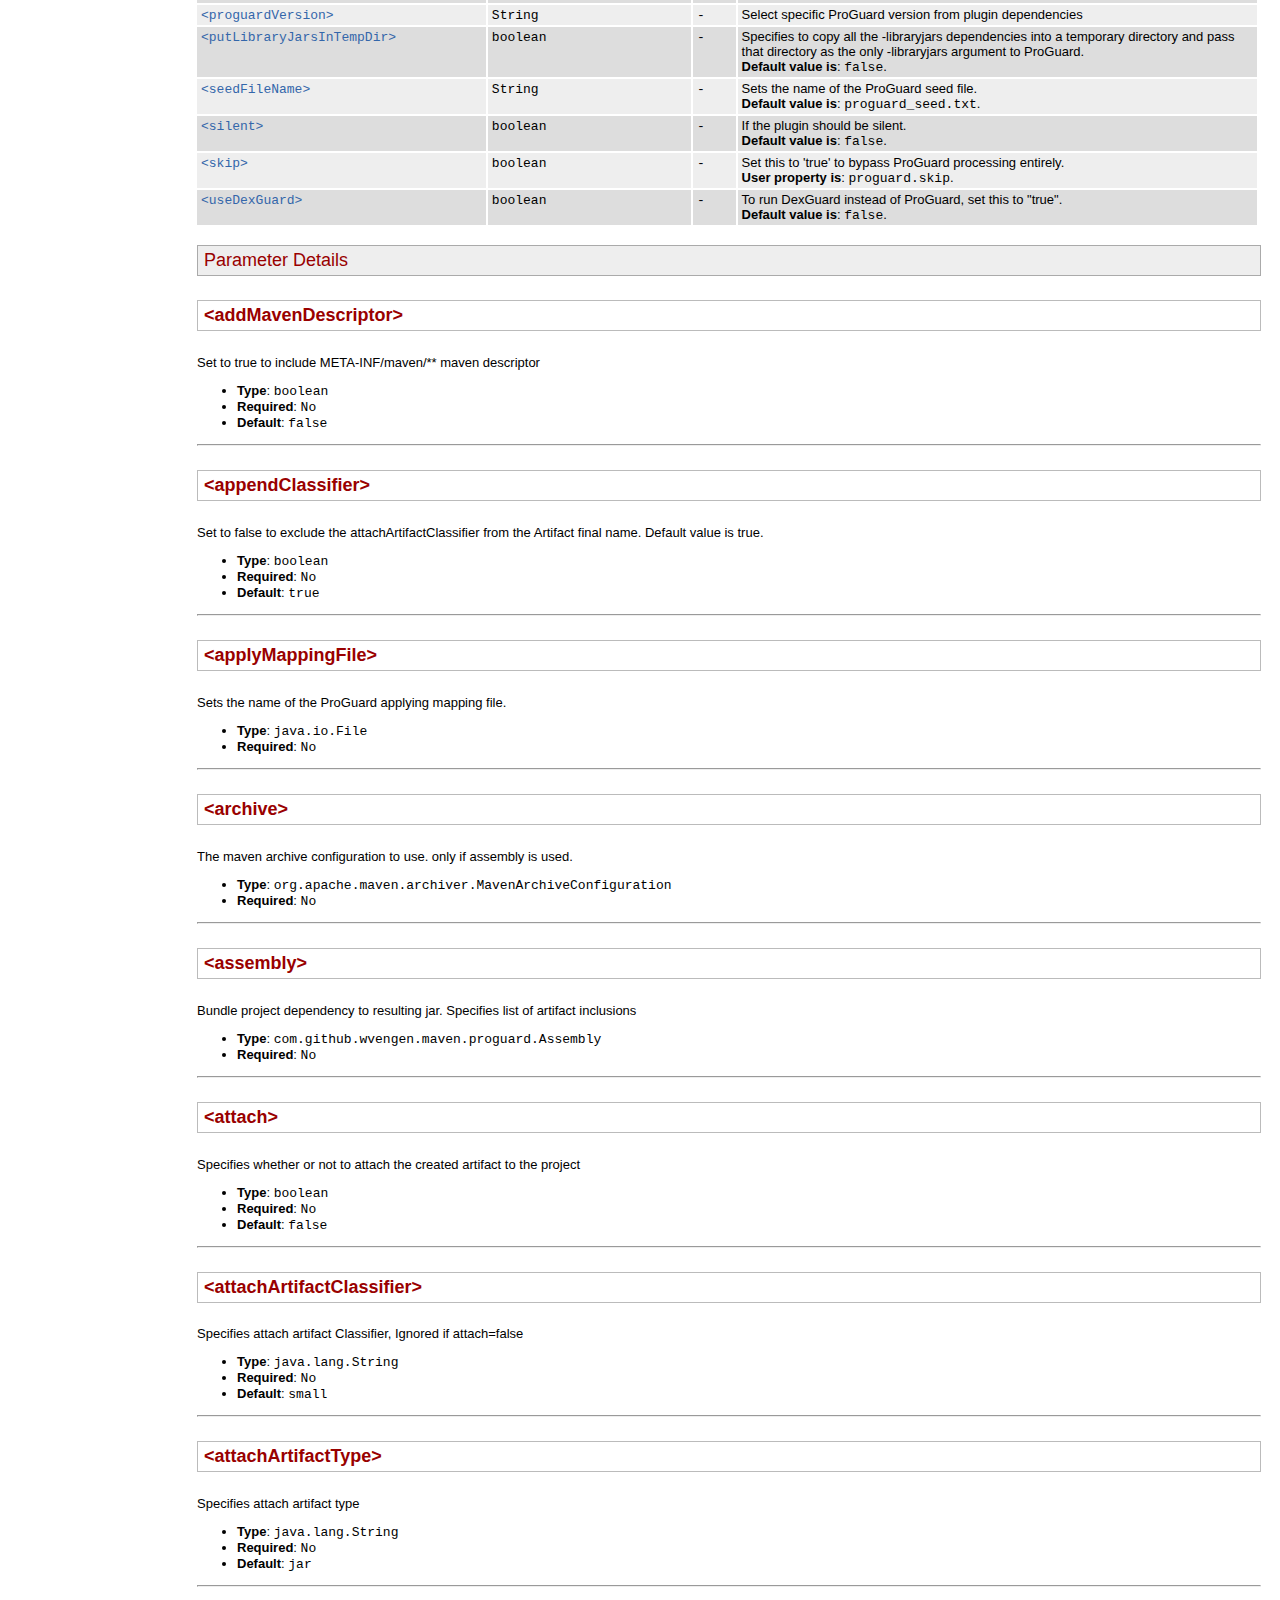
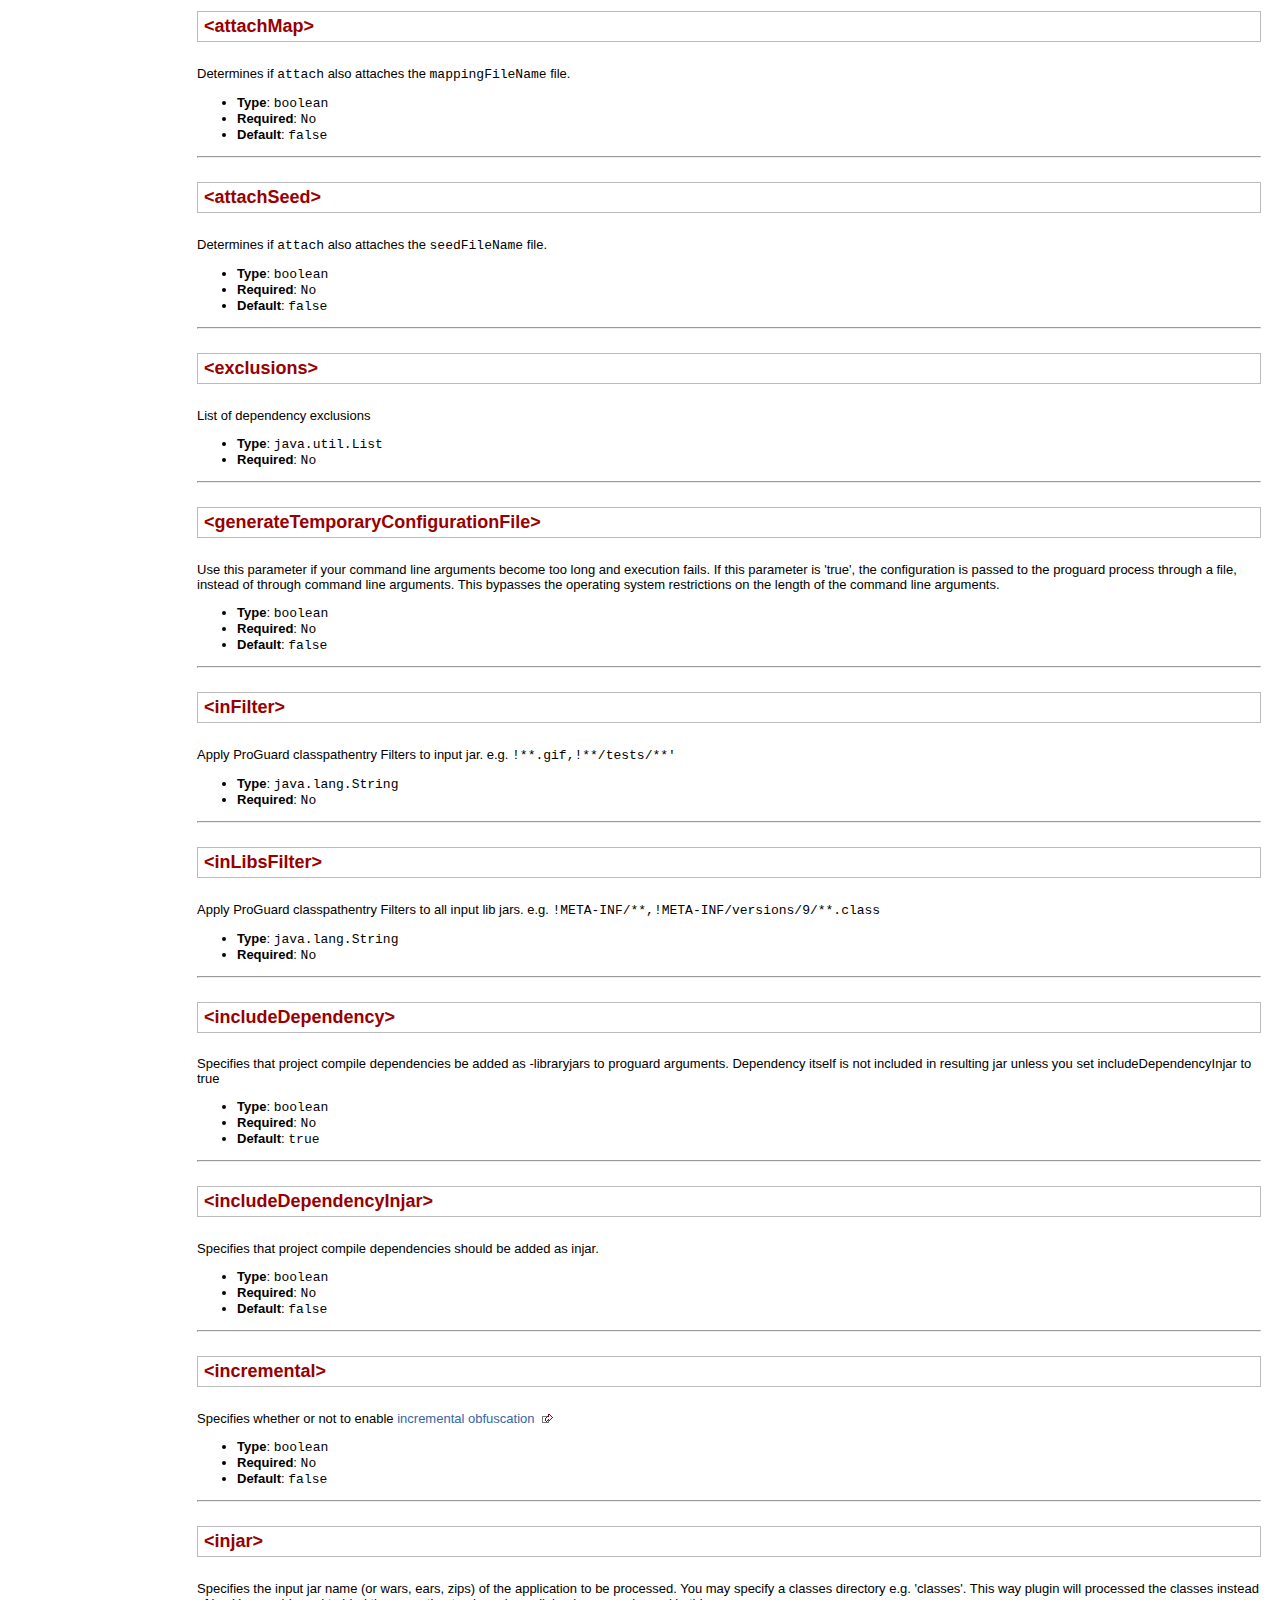
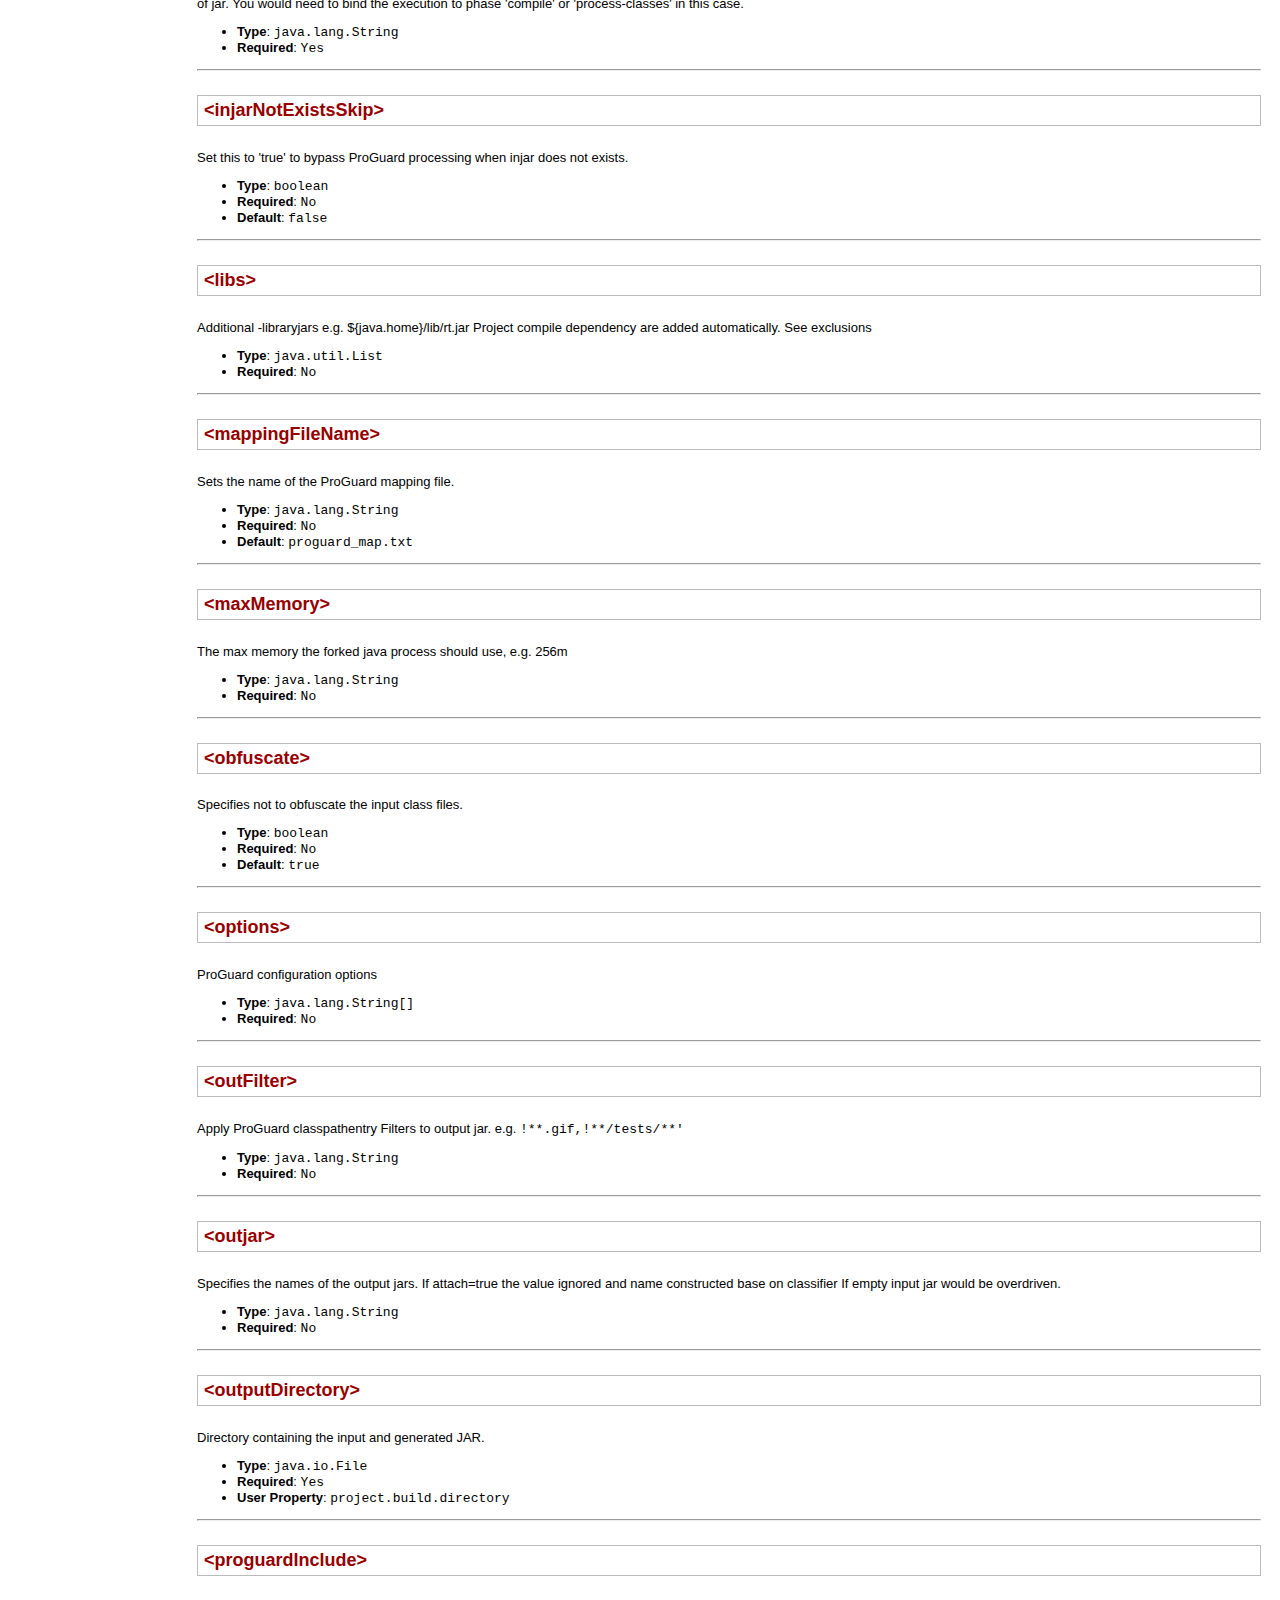
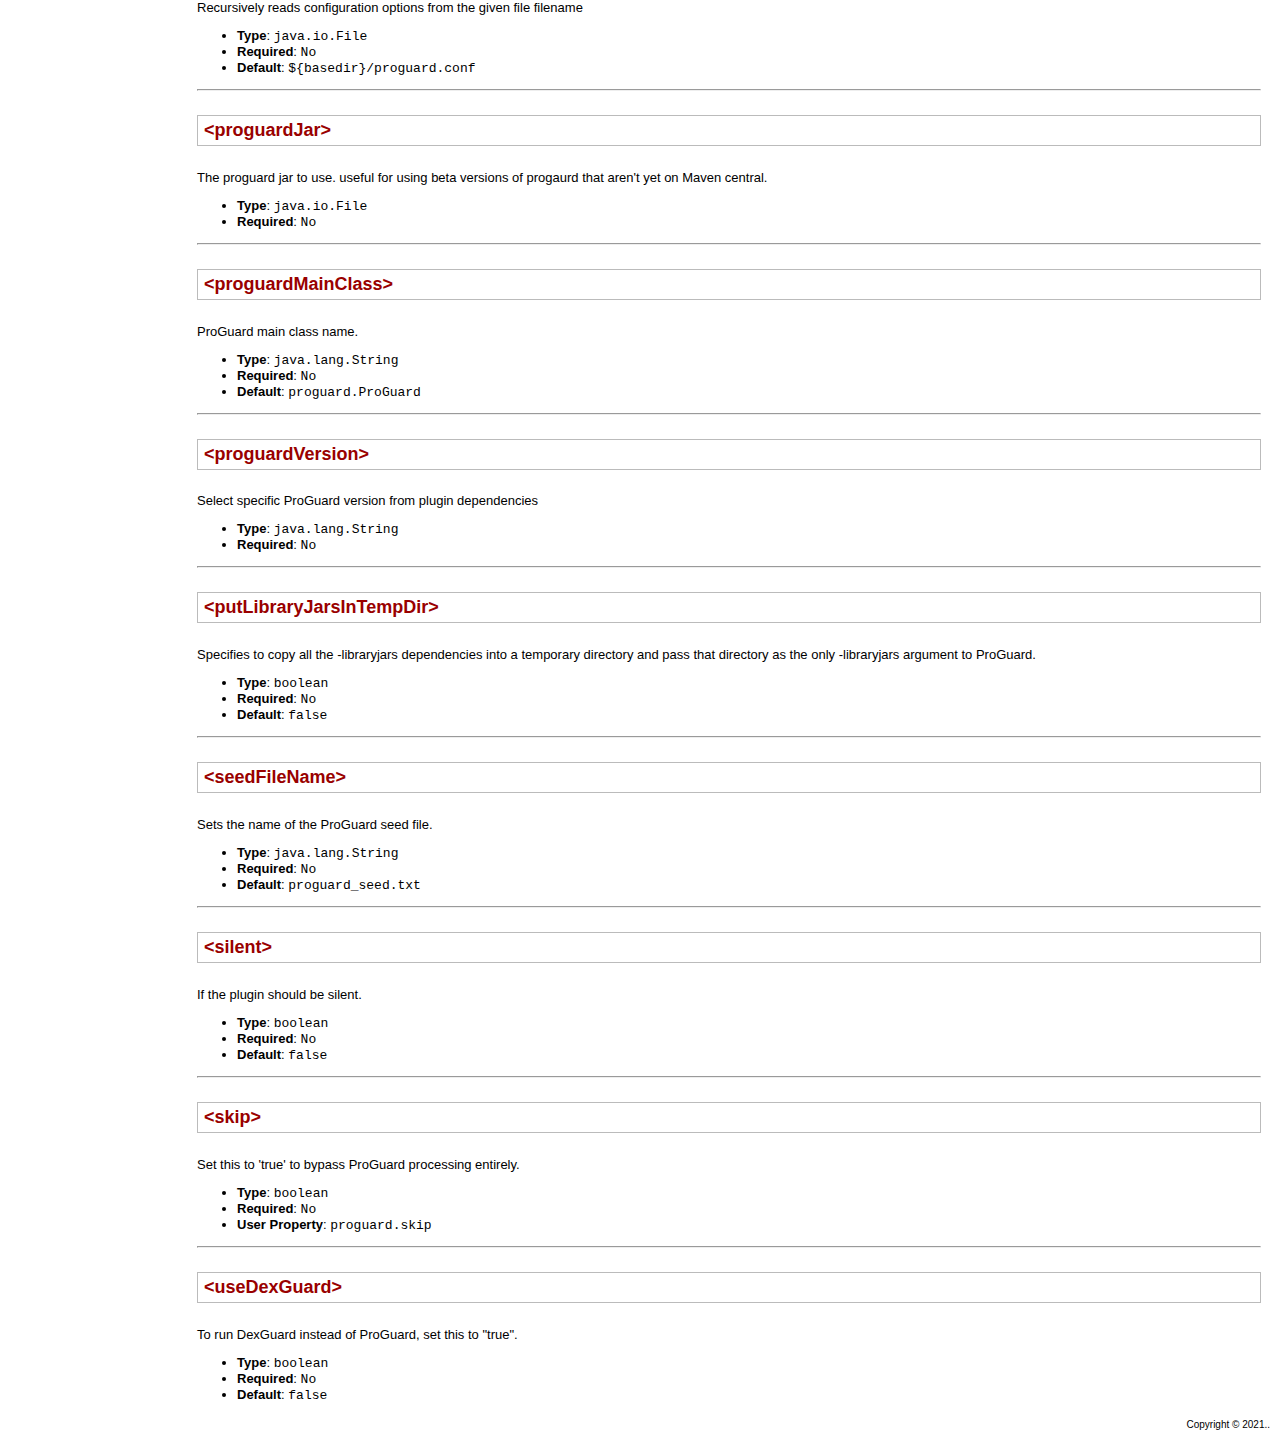
<file: proguard-mojo.html>
<!DOCTYPE html>
<!--
 | Generated by Apache Maven Doxia Site Renderer 1.9.2 from target\generated-site\xdoc/proguard-mojo.xml at 2021-09-26

 | Rendered using Apache Maven Default Skin
-->
<html xmlns="http://www.w3.org/1999/xhtml" xml:lang="en" lang="en">
  <head>
    <meta charset="UTF-8" />
    <meta name="viewport" content="width=device-width, initial-scale=1.0" />
    <meta name="generator" content="Apache Maven Doxia Site Renderer 1.9.2" />
    <title>Maven proguard Plug-In &#x2013; proguard:proguard</title>
    <link rel="stylesheet" href="./css/maven-base.css" />
    <link rel="stylesheet" href="./css/maven-theme.css" />
    <link rel="stylesheet" href="./css/site.css" />
    <link rel="stylesheet" href="./css/print.css" media="print" />
  </head>
  <body class="composite">
    <div id="banner">
<div id="bannerLeft">proguard-maven-plugin
</div>
      <div class="clear">
        <hr/>
      </div>
    </div>
    <div id="breadcrumbs">
      <div class="xleft">
        <span id="publishDate">Last Published: 2021-09-26</span>
          &#xA0;| <span id="projectVersion">Version: 2.4.0</span>
      </div>
      <div class="xright">      </div>
      <div class="clear">
        <hr/>
      </div>
    </div>
    <div id="leftColumn">
      <div id="navcolumn">
       <h5>Maven proguard Quickstart</h5>
    <ul>
     <li class="none"><a href="index.html" title="Introduction">Introduction</a></li>
     <li class="none"><a href="plugin-info.html" title="Plugin Goals">Plugin Goals</a></li>
    </ul>
       <h5>Project Documentation</h5>
    <ul>
     <li class="collapsed"><a href="project-info.html" title="Project Information">Project Information</a></li>
     <li class="collapsed"><a href="project-reports.html" title="Project Reports">Project Reports</a></li>
    </ul>
      <a href="http://maven.apache.org/" title="Built by Maven" class="poweredBy">
        <img class="poweredBy" alt="Built by Maven" src="./images/logos/maven-feather.png" />
      </a>
      </div>
    </div>
    <div id="bodyColumn">
      <div id="contentBox">

  
    <section>
<h2><a name="proguard:proguard"></a>proguard:proguard</h2>
      
<p><b>Full name</b>:</p>
      
<p>com.github.wvengen:proguard-maven-plugin:2.4.0:proguard</p>
      
<p><b>Description</b>:</p>
      
<div>
<p>The Obfuscate task provides a stand-alone obfuscation task</p></div>
      
<p><b>Attributes</b>:</p>
      
<ul>
        
<li>Requires a Maven project to be executed.</li>
        
<li>Requires dependency resolution of artifacts in scope: <code>compile</code>.</li>
        
<li>Binds by default to the <a class="externalLink" href="http://maven.apache.org/ref/current/maven-core/lifecycles.html">lifecycle phase</a>: <code>package</code>.</li>
      </ul>
      <section>
<h3><a name="Required_Parameters"></a>Required Parameters</h3>
        
<table class="bodyTable" border="0">
          
<tr class="a">
            
<th>Name</th>
            
<th>Type</th>
            
<th>Since</th>
            
<th>Description</th>
          </tr>
          
<tr class="b">
            
<td><code><a href="#injar">&lt;injar&gt;</a></code></td>
            
<td><code>String</code></td>
            
<td><code>-</code></td>
            
<td>Specifies the input jar name (or wars, ears, zips) of the
application to be processed. You may specify a classes directory
e.g. 'classes'. This way plugin will processed the classes instead
of jar. You would need to bind the execution to phase 'compile' or
'process-classes' in this case.<br /></td>
          </tr>
          
<tr class="a">
            
<td><code><a href="#outputDirectory">&lt;outputDirectory&gt;</a></code></td>
            
<td><code>File</code></td>
            
<td><code>-</code></td>
            
<td>Directory containing the input and generated JAR.<br /><b>User property is</b>: <code>project.build.directory</code>.<br /></td>
          </tr>
        </table>
      </section>
      <section>
<h3><a name="Optional_Parameters"></a>Optional Parameters</h3>
        
<table class="bodyTable" border="0">
          
<tr class="a">
            
<th>Name</th>
            
<th>Type</th>
            
<th>Since</th>
            
<th>Description</th>
          </tr>
          
<tr class="b">
            
<td><code><a href="#addMavenDescriptor">&lt;addMavenDescriptor&gt;</a></code></td>
            
<td><code>boolean</code></td>
            
<td><code>-</code></td>
            
<td>Set to true to include META-INF/maven/** maven descriptor<br /><b>Default value is</b>: <code>false</code>.<br /></td>
          </tr>
          
<tr class="a">
            
<td><code><a href="#appendClassifier">&lt;appendClassifier&gt;</a></code></td>
            
<td><code>boolean</code></td>
            
<td><code>-</code></td>
            
<td>Set to false to exclude the attachArtifactClassifier from the
Artifact final name. Default value is true.<br /><b>Default value is</b>: <code>true</code>.<br /></td>
          </tr>
          
<tr class="b">
            
<td><code><a href="#applyMappingFile">&lt;applyMappingFile&gt;</a></code></td>
            
<td><code>File</code></td>
            
<td><code>-</code></td>
            
<td>Sets the name of the ProGuard applying mapping file.<br /></td>
          </tr>
          
<tr class="a">
            
<td><code><a href="#archive">&lt;archive&gt;</a></code></td>
            
<td><code>MavenArchiveConfiguration</code></td>
            
<td><code>-</code></td>
            
<td>The maven archive configuration to use. only if assembly is used.<br /></td>
          </tr>
          
<tr class="b">
            
<td><code><a href="#assembly">&lt;assembly&gt;</a></code></td>
            
<td><code>Assembly</code></td>
            
<td><code>-</code></td>
            
<td>Bundle project dependency to resulting jar. Specifies list of
artifact inclusions<br /></td>
          </tr>
          
<tr class="a">
            
<td><code><a href="#attach">&lt;attach&gt;</a></code></td>
            
<td><code>boolean</code></td>
            
<td><code>-</code></td>
            
<td>Specifies whether or not to attach the created artifact to the
project<br /><b>Default value is</b>: <code>false</code>.<br /></td>
          </tr>
          
<tr class="b">
            
<td><code><a href="#attachArtifactClassifier">&lt;attachArtifactClassifier&gt;</a></code></td>
            
<td><code>String</code></td>
            
<td><code>-</code></td>
            
<td>Specifies attach artifact Classifier, Ignored if attach=false<br /><b>Default value is</b>: <code>small</code>.<br /></td>
          </tr>
          
<tr class="a">
            
<td><code><a href="#attachArtifactType">&lt;attachArtifactType&gt;</a></code></td>
            
<td><code>String</code></td>
            
<td><code>-</code></td>
            
<td>Specifies attach artifact type<br /><b>Default value is</b>: <code>jar</code>.<br /></td>
          </tr>
          
<tr class="b">
            
<td><code><a href="#attachMap">&lt;attachMap&gt;</a></code></td>
            
<td><code>boolean</code></td>
            
<td><code>-</code></td>
            
<td>Determines if <code>attach</code> also attaches the
<code>mappingFileName</code> file.<br /><b>Default value is</b>: <code>false</code>.<br /></td>
          </tr>
          
<tr class="a">
            
<td><code><a href="#attachSeed">&lt;attachSeed&gt;</a></code></td>
            
<td><code>boolean</code></td>
            
<td><code>-</code></td>
            
<td>Determines if <code>attach</code> also attaches the
<code>seedFileName</code> file.<br /><b>Default value is</b>: <code>false</code>.<br /></td>
          </tr>
          
<tr class="b">
            
<td><code><a href="#exclusions">&lt;exclusions&gt;</a></code></td>
            
<td><code>List</code></td>
            
<td><code>-</code></td>
            
<td>List of dependency exclusions<br /></td>
          </tr>
          
<tr class="a">
            
<td><code><a href="#generateTemporaryConfigurationFile">&lt;generateTemporaryConfigurationFile&gt;</a></code></td>
            
<td><code>boolean</code></td>
            
<td><code>-</code></td>
            
<td>Use this parameter if your command line arguments become too long
and execution fails. If this parameter is 'true', the configuration
is passed to the proguard process through a file, instead of
through command line arguments. This bypasses the operating system
restrictions on the length of the command line arguments.<br /><b>Default value is</b>: <code>false</code>.<br /></td>
          </tr>
          
<tr class="b">
            
<td><code><a href="#inFilter">&lt;inFilter&gt;</a></code></td>
            
<td><code>String</code></td>
            
<td><code>-</code></td>
            
<td>Apply ProGuard classpathentry Filters to input jar. e.g.
<code>!**.gif,!**/tests/**'</code><br /></td>
          </tr>
          
<tr class="a">
            
<td><code><a href="#inLibsFilter">&lt;inLibsFilter&gt;</a></code></td>
            
<td><code>String</code></td>
            
<td><code>-</code></td>
            
<td>Apply ProGuard classpathentry Filters to all input lib jars. e.g.
<code>!META-INF/**,!META-INF/versions/9/**.class</code><br /></td>
          </tr>
          
<tr class="b">
            
<td><code><a href="#includeDependency">&lt;includeDependency&gt;</a></code></td>
            
<td><code>boolean</code></td>
            
<td><code>-</code></td>
            
<td>Specifies that project compile dependencies be added as
-libraryjars to proguard arguments. Dependency itself is not
included in resulting jar unless you set includeDependencyInjar to
true<br /><b>Default value is</b>: <code>true</code>.<br /></td>
          </tr>
          
<tr class="a">
            
<td><code><a href="#includeDependencyInjar">&lt;includeDependencyInjar&gt;</a></code></td>
            
<td><code>boolean</code></td>
            
<td><code>-</code></td>
            
<td>Specifies that project compile dependencies should be added as
injar.<br /><b>Default value is</b>: <code>false</code>.<br /></td>
          </tr>
          
<tr class="b">
            
<td><code><a href="#incremental">&lt;incremental&gt;</a></code></td>
            
<td><code>boolean</code></td>
            
<td><code>-</code></td>
            
<td>Specifies whether or not to enable <a class="externalLink" href="https://www.guardsquare.com/en/proguard/manual/examples#incremental">incremental
obfuscation</a><br /><b>Default value is</b>: <code>false</code>.<br /></td>
          </tr>
          
<tr class="a">
            
<td><code><a href="#injarNotExistsSkip">&lt;injarNotExistsSkip&gt;</a></code></td>
            
<td><code>boolean</code></td>
            
<td><code>-</code></td>
            
<td>Set this to 'true' to bypass ProGuard processing when injar does
not exists.<br /><b>Default value is</b>: <code>false</code>.<br /></td>
          </tr>
          
<tr class="b">
            
<td><code><a href="#libs">&lt;libs&gt;</a></code></td>
            
<td><code>List</code></td>
            
<td><code>-</code></td>
            
<td>Additional -libraryjars e.g. ${java.home}/lib/rt.jar Project
compile dependency are added automatically. See exclusions<br /></td>
          </tr>
          
<tr class="a">
            
<td><code><a href="#mappingFileName">&lt;mappingFileName&gt;</a></code></td>
            
<td><code>String</code></td>
            
<td><code>-</code></td>
            
<td>Sets the name of the ProGuard mapping file.<br /><b>Default value is</b>: <code>proguard_map.txt</code>.<br /></td>
          </tr>
          
<tr class="b">
            
<td><code><a href="#maxMemory">&lt;maxMemory&gt;</a></code></td>
            
<td><code>String</code></td>
            
<td><code>-</code></td>
            
<td>The max memory the forked java process should use, e.g. 256m<br /></td>
          </tr>
          
<tr class="a">
            
<td><code><a href="#obfuscate">&lt;obfuscate&gt;</a></code></td>
            
<td><code>boolean</code></td>
            
<td><code>-</code></td>
            
<td>Specifies not to obfuscate the input class files.<br /><b>Default value is</b>: <code>true</code>.<br /></td>
          </tr>
          
<tr class="b">
            
<td><code><a href="#options">&lt;options&gt;</a></code></td>
            
<td><code>String[]</code></td>
            
<td><code>-</code></td>
            
<td>ProGuard configuration options<br /></td>
          </tr>
          
<tr class="a">
            
<td><code><a href="#outFilter">&lt;outFilter&gt;</a></code></td>
            
<td><code>String</code></td>
            
<td><code>-</code></td>
            
<td>Apply ProGuard classpathentry Filters to output jar. e.g.
<code>!**.gif,!**/tests/**'</code><br /></td>
          </tr>
          
<tr class="b">
            
<td><code><a href="#outjar">&lt;outjar&gt;</a></code></td>
            
<td><code>String</code></td>
            
<td><code>-</code></td>
            
<td>Specifies the names of the output jars. If attach=true the value
ignored and name constructed base on classifier If empty input jar
would be overdriven.<br /></td>
          </tr>
          
<tr class="a">
            
<td><code><a href="#proguardInclude">&lt;proguardInclude&gt;</a></code></td>
            
<td><code>File</code></td>
            
<td><code>-</code></td>
            
<td>Recursively reads configuration options from the given file
filename<br /><b>Default value is</b>: <code>${basedir}/proguard.conf</code>.<br /></td>
          </tr>
          
<tr class="b">
            
<td><code><a href="#proguardJar">&lt;proguardJar&gt;</a></code></td>
            
<td><code>File</code></td>
            
<td><code>-</code></td>
            
<td>The proguard jar to use. useful for using beta versions of progaurd
that aren't yet on Maven central.<br /></td>
          </tr>
          
<tr class="a">
            
<td><code><a href="#proguardMainClass">&lt;proguardMainClass&gt;</a></code></td>
            
<td><code>String</code></td>
            
<td><code>-</code></td>
            
<td>ProGuard main class name.<br /><b>Default value is</b>: <code>proguard.ProGuard</code>.<br /></td>
          </tr>
          
<tr class="b">
            
<td><code><a href="#proguardVersion">&lt;proguardVersion&gt;</a></code></td>
            
<td><code>String</code></td>
            
<td><code>-</code></td>
            
<td>Select specific ProGuard version from plugin dependencies<br /></td>
          </tr>
          
<tr class="a">
            
<td><code><a href="#putLibraryJarsInTempDir">&lt;putLibraryJarsInTempDir&gt;</a></code></td>
            
<td><code>boolean</code></td>
            
<td><code>-</code></td>
            
<td>Specifies to copy all the -libraryjars dependencies into a
temporary directory and pass that directory as the only
-libraryjars argument to ProGuard.<br /><b>Default value is</b>: <code>false</code>.<br /></td>
          </tr>
          
<tr class="b">
            
<td><code><a href="#seedFileName">&lt;seedFileName&gt;</a></code></td>
            
<td><code>String</code></td>
            
<td><code>-</code></td>
            
<td>Sets the name of the ProGuard seed file.<br /><b>Default value is</b>: <code>proguard_seed.txt</code>.<br /></td>
          </tr>
          
<tr class="a">
            
<td><code><a href="#silent">&lt;silent&gt;</a></code></td>
            
<td><code>boolean</code></td>
            
<td><code>-</code></td>
            
<td>If the plugin should be silent.<br /><b>Default value is</b>: <code>false</code>.<br /></td>
          </tr>
          
<tr class="b">
            
<td><code><a href="#skip">&lt;skip&gt;</a></code></td>
            
<td><code>boolean</code></td>
            
<td><code>-</code></td>
            
<td>Set this to 'true' to bypass ProGuard processing entirely.<br /><b>User property is</b>: <code>proguard.skip</code>.<br /></td>
          </tr>
          
<tr class="a">
            
<td><code><a href="#useDexGuard">&lt;useDexGuard&gt;</a></code></td>
            
<td><code>boolean</code></td>
            
<td><code>-</code></td>
            
<td>To run DexGuard instead of ProGuard, set this to &quot;true&quot;.<br /><b>Default value is</b>: <code>false</code>.<br /></td>
          </tr>
        </table>
      </section>
      <section>
<h3><a name="Parameter_Details"></a>Parameter Details</h3>
        <section>
<h4><a name="a.3CaddMavenDescriptor.3E"></a><b><a name="addMavenDescriptor">&lt;addMavenDescriptor&gt;</a></b></h4>
        
<div>Set to true to include META-INF/maven/** maven descriptor</div>
        
<ul>
          
<li><b>Type</b>: <code>boolean</code></li>
          
<li><b>Required</b>: <code>No</code></li>
          
<li><b>Default</b>: <code>false</code></li>
        </ul><hr /></section><section>
<h4><a name="a.3CappendClassifier.3E"></a><b><a name="appendClassifier">&lt;appendClassifier&gt;</a></b></h4>
        
<div>Set to false to exclude the attachArtifactClassifier from the
Artifact final name. Default value is true.</div>
        
<ul>
          
<li><b>Type</b>: <code>boolean</code></li>
          
<li><b>Required</b>: <code>No</code></li>
          
<li><b>Default</b>: <code>true</code></li>
        </ul><hr /></section><section>
<h4><a name="a.3CapplyMappingFile.3E"></a><b><a name="applyMappingFile">&lt;applyMappingFile&gt;</a></b></h4>
        
<div>Sets the name of the ProGuard applying mapping file.</div>
        
<ul>
          
<li><b>Type</b>: <code>java.io.File</code></li>
          
<li><b>Required</b>: <code>No</code></li>
        </ul><hr /></section><section>
<h4><a name="a.3Carchive.3E"></a><b><a name="archive">&lt;archive&gt;</a></b></h4>
        
<div>The maven archive configuration to use. only if assembly is used.</div>
        
<ul>
          
<li><b>Type</b>: <code>org.apache.maven.archiver.MavenArchiveConfiguration</code></li>
          
<li><b>Required</b>: <code>No</code></li>
        </ul><hr /></section><section>
<h4><a name="a.3Cassembly.3E"></a><b><a name="assembly">&lt;assembly&gt;</a></b></h4>
        
<div>Bundle project dependency to resulting jar. Specifies list of
artifact inclusions</div>
        
<ul>
          
<li><b>Type</b>: <code>com.github.wvengen.maven.proguard.Assembly</code></li>
          
<li><b>Required</b>: <code>No</code></li>
        </ul><hr /></section><section>
<h4><a name="a.3Cattach.3E"></a><b><a name="attach">&lt;attach&gt;</a></b></h4>
        
<div>Specifies whether or not to attach the created artifact to the
project</div>
        
<ul>
          
<li><b>Type</b>: <code>boolean</code></li>
          
<li><b>Required</b>: <code>No</code></li>
          
<li><b>Default</b>: <code>false</code></li>
        </ul><hr /></section><section>
<h4><a name="a.3CattachArtifactClassifier.3E"></a><b><a name="attachArtifactClassifier">&lt;attachArtifactClassifier&gt;</a></b></h4>
        
<div>Specifies attach artifact Classifier, Ignored if attach=false</div>
        
<ul>
          
<li><b>Type</b>: <code>java.lang.String</code></li>
          
<li><b>Required</b>: <code>No</code></li>
          
<li><b>Default</b>: <code>small</code></li>
        </ul><hr /></section><section>
<h4><a name="a.3CattachArtifactType.3E"></a><b><a name="attachArtifactType">&lt;attachArtifactType&gt;</a></b></h4>
        
<div>Specifies attach artifact type</div>
        
<ul>
          
<li><b>Type</b>: <code>java.lang.String</code></li>
          
<li><b>Required</b>: <code>No</code></li>
          
<li><b>Default</b>: <code>jar</code></li>
        </ul><hr /></section><section>
<h4><a name="a.3CattachMap.3E"></a><b><a name="attachMap">&lt;attachMap&gt;</a></b></h4>
        
<div>Determines if <code>attach</code> also attaches the
<code>mappingFileName</code> file.</div>
        
<ul>
          
<li><b>Type</b>: <code>boolean</code></li>
          
<li><b>Required</b>: <code>No</code></li>
          
<li><b>Default</b>: <code>false</code></li>
        </ul><hr /></section><section>
<h4><a name="a.3CattachSeed.3E"></a><b><a name="attachSeed">&lt;attachSeed&gt;</a></b></h4>
        
<div>Determines if <code>attach</code> also attaches the
<code>seedFileName</code> file.</div>
        
<ul>
          
<li><b>Type</b>: <code>boolean</code></li>
          
<li><b>Required</b>: <code>No</code></li>
          
<li><b>Default</b>: <code>false</code></li>
        </ul><hr /></section><section>
<h4><a name="a.3Cexclusions.3E"></a><b><a name="exclusions">&lt;exclusions&gt;</a></b></h4>
        
<div>List of dependency exclusions</div>
        
<ul>
          
<li><b>Type</b>: <code>java.util.List</code></li>
          
<li><b>Required</b>: <code>No</code></li>
        </ul><hr /></section><section>
<h4><a name="a.3CgenerateTemporaryConfigurationFile.3E"></a><b><a name="generateTemporaryConfigurationFile">&lt;generateTemporaryConfigurationFile&gt;</a></b></h4>
        
<div>Use this parameter if your command line arguments become too long
and execution fails. If this parameter is 'true', the configuration
is passed to the proguard process through a file, instead of
through command line arguments. This bypasses the operating system
restrictions on the length of the command line arguments.</div>
        
<ul>
          
<li><b>Type</b>: <code>boolean</code></li>
          
<li><b>Required</b>: <code>No</code></li>
          
<li><b>Default</b>: <code>false</code></li>
        </ul><hr /></section><section>
<h4><a name="a.3CinFilter.3E"></a><b><a name="inFilter">&lt;inFilter&gt;</a></b></h4>
        
<div>Apply ProGuard classpathentry Filters to input jar. e.g.
<code>!**.gif,!**/tests/**'</code></div>
        
<ul>
          
<li><b>Type</b>: <code>java.lang.String</code></li>
          
<li><b>Required</b>: <code>No</code></li>
        </ul><hr /></section><section>
<h4><a name="a.3CinLibsFilter.3E"></a><b><a name="inLibsFilter">&lt;inLibsFilter&gt;</a></b></h4>
        
<div>Apply ProGuard classpathentry Filters to all input lib jars. e.g.
<code>!META-INF/**,!META-INF/versions/9/**.class</code></div>
        
<ul>
          
<li><b>Type</b>: <code>java.lang.String</code></li>
          
<li><b>Required</b>: <code>No</code></li>
        </ul><hr /></section><section>
<h4><a name="a.3CincludeDependency.3E"></a><b><a name="includeDependency">&lt;includeDependency&gt;</a></b></h4>
        
<div>Specifies that project compile dependencies be added as
-libraryjars to proguard arguments. Dependency itself is not
included in resulting jar unless you set includeDependencyInjar to
true</div>
        
<ul>
          
<li><b>Type</b>: <code>boolean</code></li>
          
<li><b>Required</b>: <code>No</code></li>
          
<li><b>Default</b>: <code>true</code></li>
        </ul><hr /></section><section>
<h4><a name="a.3CincludeDependencyInjar.3E"></a><b><a name="includeDependencyInjar">&lt;includeDependencyInjar&gt;</a></b></h4>
        
<div>Specifies that project compile dependencies should be added as
injar.</div>
        
<ul>
          
<li><b>Type</b>: <code>boolean</code></li>
          
<li><b>Required</b>: <code>No</code></li>
          
<li><b>Default</b>: <code>false</code></li>
        </ul><hr /></section><section>
<h4><a name="a.3Cincremental.3E"></a><b><a name="incremental">&lt;incremental&gt;</a></b></h4>
        
<div>Specifies whether or not to enable <a class="externalLink" href="https://www.guardsquare.com/en/proguard/manual/examples#incremental">incremental
obfuscation</a></div>
        
<ul>
          
<li><b>Type</b>: <code>boolean</code></li>
          
<li><b>Required</b>: <code>No</code></li>
          
<li><b>Default</b>: <code>false</code></li>
        </ul><hr /></section><section>
<h4><a name="a.3Cinjar.3E"></a><b><a name="injar">&lt;injar&gt;</a></b></h4>
        
<div>Specifies the input jar name (or wars, ears, zips) of the
application to be processed. You may specify a classes directory
e.g. 'classes'. This way plugin will processed the classes instead
of jar. You would need to bind the execution to phase 'compile' or
'process-classes' in this case.</div>
        
<ul>
          
<li><b>Type</b>: <code>java.lang.String</code></li>
          
<li><b>Required</b>: <code>Yes</code></li>
        </ul><hr /></section><section>
<h4><a name="a.3CinjarNotExistsSkip.3E"></a><b><a name="injarNotExistsSkip">&lt;injarNotExistsSkip&gt;</a></b></h4>
        
<div>Set this to 'true' to bypass ProGuard processing when injar does
not exists.</div>
        
<ul>
          
<li><b>Type</b>: <code>boolean</code></li>
          
<li><b>Required</b>: <code>No</code></li>
          
<li><b>Default</b>: <code>false</code></li>
        </ul><hr /></section><section>
<h4><a name="a.3Clibs.3E"></a><b><a name="libs">&lt;libs&gt;</a></b></h4>
        
<div>Additional -libraryjars e.g. ${java.home}/lib/rt.jar Project
compile dependency are added automatically. See exclusions</div>
        
<ul>
          
<li><b>Type</b>: <code>java.util.List</code></li>
          
<li><b>Required</b>: <code>No</code></li>
        </ul><hr /></section><section>
<h4><a name="a.3CmappingFileName.3E"></a><b><a name="mappingFileName">&lt;mappingFileName&gt;</a></b></h4>
        
<div>Sets the name of the ProGuard mapping file.</div>
        
<ul>
          
<li><b>Type</b>: <code>java.lang.String</code></li>
          
<li><b>Required</b>: <code>No</code></li>
          
<li><b>Default</b>: <code>proguard_map.txt</code></li>
        </ul><hr /></section><section>
<h4><a name="a.3CmaxMemory.3E"></a><b><a name="maxMemory">&lt;maxMemory&gt;</a></b></h4>
        
<div>The max memory the forked java process should use, e.g. 256m</div>
        
<ul>
          
<li><b>Type</b>: <code>java.lang.String</code></li>
          
<li><b>Required</b>: <code>No</code></li>
        </ul><hr /></section><section>
<h4><a name="a.3Cobfuscate.3E"></a><b><a name="obfuscate">&lt;obfuscate&gt;</a></b></h4>
        
<div>Specifies not to obfuscate the input class files.</div>
        
<ul>
          
<li><b>Type</b>: <code>boolean</code></li>
          
<li><b>Required</b>: <code>No</code></li>
          
<li><b>Default</b>: <code>true</code></li>
        </ul><hr /></section><section>
<h4><a name="a.3Coptions.3E"></a><b><a name="options">&lt;options&gt;</a></b></h4>
        
<div>ProGuard configuration options</div>
        
<ul>
          
<li><b>Type</b>: <code>java.lang.String[]</code></li>
          
<li><b>Required</b>: <code>No</code></li>
        </ul><hr /></section><section>
<h4><a name="a.3CoutFilter.3E"></a><b><a name="outFilter">&lt;outFilter&gt;</a></b></h4>
        
<div>Apply ProGuard classpathentry Filters to output jar. e.g.
<code>!**.gif,!**/tests/**'</code></div>
        
<ul>
          
<li><b>Type</b>: <code>java.lang.String</code></li>
          
<li><b>Required</b>: <code>No</code></li>
        </ul><hr /></section><section>
<h4><a name="a.3Coutjar.3E"></a><b><a name="outjar">&lt;outjar&gt;</a></b></h4>
        
<div>Specifies the names of the output jars. If attach=true the value
ignored and name constructed base on classifier If empty input jar
would be overdriven.</div>
        
<ul>
          
<li><b>Type</b>: <code>java.lang.String</code></li>
          
<li><b>Required</b>: <code>No</code></li>
        </ul><hr /></section><section>
<h4><a name="a.3CoutputDirectory.3E"></a><b><a name="outputDirectory">&lt;outputDirectory&gt;</a></b></h4>
        
<div>Directory containing the input and generated JAR.</div>
        
<ul>
          
<li><b>Type</b>: <code>java.io.File</code></li>
          
<li><b>Required</b>: <code>Yes</code></li>
          
<li><b>User Property</b>: <code>project.build.directory</code></li>
        </ul><hr /></section><section>
<h4><a name="a.3CproguardInclude.3E"></a><b><a name="proguardInclude">&lt;proguardInclude&gt;</a></b></h4>
        
<div>Recursively reads configuration options from the given file
filename</div>
        
<ul>
          
<li><b>Type</b>: <code>java.io.File</code></li>
          
<li><b>Required</b>: <code>No</code></li>
          
<li><b>Default</b>: <code>${basedir}/proguard.conf</code></li>
        </ul><hr /></section><section>
<h4><a name="a.3CproguardJar.3E"></a><b><a name="proguardJar">&lt;proguardJar&gt;</a></b></h4>
        
<div>The proguard jar to use. useful for using beta versions of progaurd
that aren't yet on Maven central.</div>
        
<ul>
          
<li><b>Type</b>: <code>java.io.File</code></li>
          
<li><b>Required</b>: <code>No</code></li>
        </ul><hr /></section><section>
<h4><a name="a.3CproguardMainClass.3E"></a><b><a name="proguardMainClass">&lt;proguardMainClass&gt;</a></b></h4>
        
<div>ProGuard main class name.</div>
        
<ul>
          
<li><b>Type</b>: <code>java.lang.String</code></li>
          
<li><b>Required</b>: <code>No</code></li>
          
<li><b>Default</b>: <code>proguard.ProGuard</code></li>
        </ul><hr /></section><section>
<h4><a name="a.3CproguardVersion.3E"></a><b><a name="proguardVersion">&lt;proguardVersion&gt;</a></b></h4>
        
<div>Select specific ProGuard version from plugin dependencies</div>
        
<ul>
          
<li><b>Type</b>: <code>java.lang.String</code></li>
          
<li><b>Required</b>: <code>No</code></li>
        </ul><hr /></section><section>
<h4><a name="a.3CputLibraryJarsInTempDir.3E"></a><b><a name="putLibraryJarsInTempDir">&lt;putLibraryJarsInTempDir&gt;</a></b></h4>
        
<div>Specifies to copy all the -libraryjars dependencies into a
temporary directory and pass that directory as the only
-libraryjars argument to ProGuard.</div>
        
<ul>
          
<li><b>Type</b>: <code>boolean</code></li>
          
<li><b>Required</b>: <code>No</code></li>
          
<li><b>Default</b>: <code>false</code></li>
        </ul><hr /></section><section>
<h4><a name="a.3CseedFileName.3E"></a><b><a name="seedFileName">&lt;seedFileName&gt;</a></b></h4>
        
<div>Sets the name of the ProGuard seed file.</div>
        
<ul>
          
<li><b>Type</b>: <code>java.lang.String</code></li>
          
<li><b>Required</b>: <code>No</code></li>
          
<li><b>Default</b>: <code>proguard_seed.txt</code></li>
        </ul><hr /></section><section>
<h4><a name="a.3Csilent.3E"></a><b><a name="silent">&lt;silent&gt;</a></b></h4>
        
<div>If the plugin should be silent.</div>
        
<ul>
          
<li><b>Type</b>: <code>boolean</code></li>
          
<li><b>Required</b>: <code>No</code></li>
          
<li><b>Default</b>: <code>false</code></li>
        </ul><hr /></section><section>
<h4><a name="a.3Cskip.3E"></a><b><a name="skip">&lt;skip&gt;</a></b></h4>
        
<div>Set this to 'true' to bypass ProGuard processing entirely.</div>
        
<ul>
          
<li><b>Type</b>: <code>boolean</code></li>
          
<li><b>Required</b>: <code>No</code></li>
          
<li><b>User Property</b>: <code>proguard.skip</code></li>
        </ul><hr /></section><section>
<h4><a name="a.3CuseDexGuard.3E"></a><b><a name="useDexGuard">&lt;useDexGuard&gt;</a></b></h4>
        
<div>To run DexGuard instead of ProGuard, set this to &quot;true&quot;.</div>
        
<ul>
          
<li><b>Type</b>: <code>boolean</code></li>
          
<li><b>Required</b>: <code>No</code></li>
          
<li><b>Default</b>: <code>false</code></li>
        </ul>
      </section></section>
    </section>
  

      </div>
    </div>
    <div class="clear">
      <hr/>
    </div>
    <div id="footer">
      <div class="xright">
        Copyright &#169;      2021..      </div>
      <div class="clear">
        <hr/>
      </div>
    </div>
  </body>
</html>
</file>
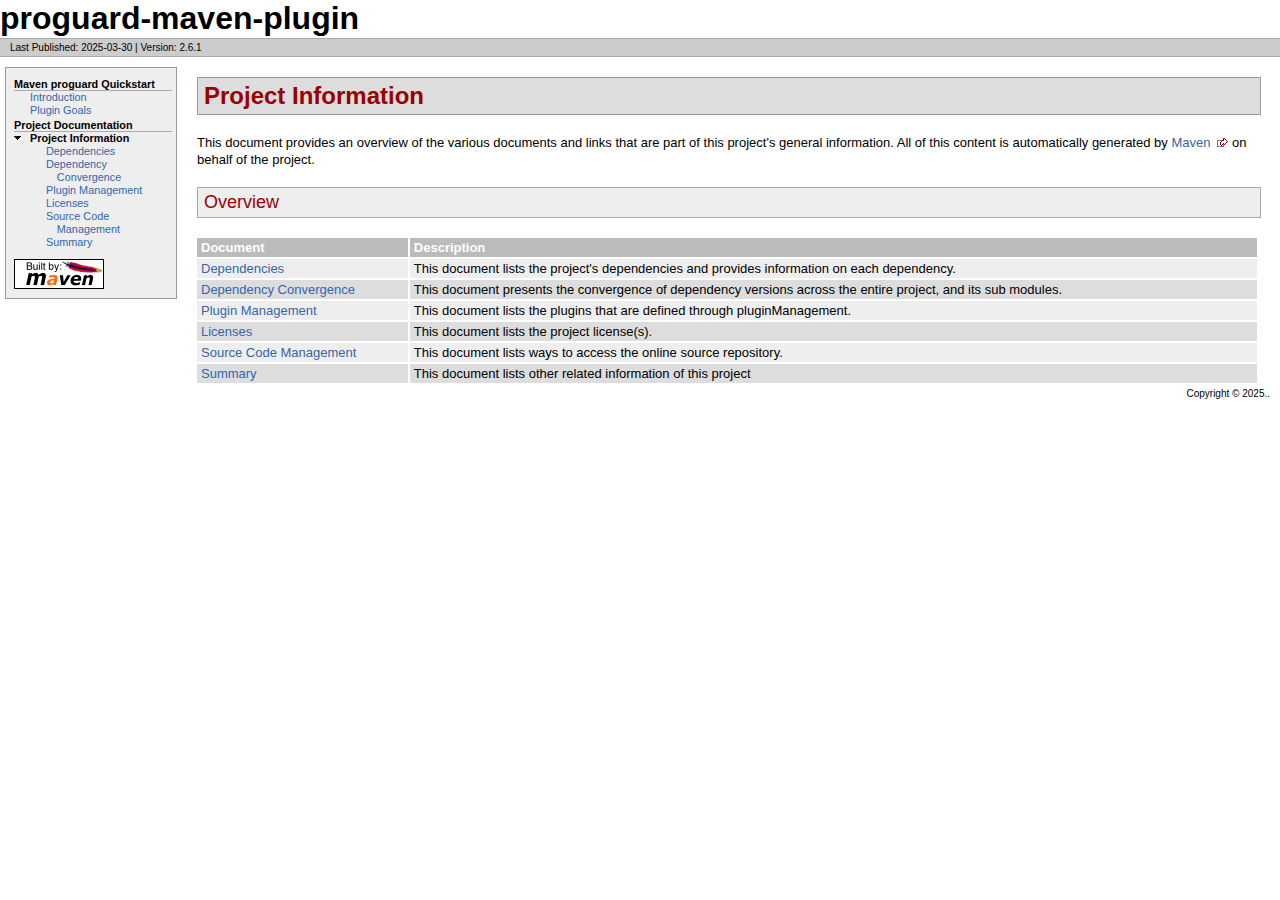
<file: project-info.html>
<!DOCTYPE html>
<!--
 | Generated by Apache Maven Doxia Site Renderer 1.11.1 from org.apache.maven.plugins:maven-site-plugin:3.12.1:CategorySummaryDocumentRenderer at 2025-03-30

 | Rendered using Apache Maven Default Skin
-->
<html xmlns="http://www.w3.org/1999/xhtml" xml:lang="en" lang="en">
  <head>
    <meta charset="UTF-8" />
    <meta name="viewport" content="width=device-width, initial-scale=1.0" />
    <meta name="generator" content="Apache Maven Doxia Site Renderer 1.11.1" />
    <title>Maven proguard Plug-In &#x2013; Project Information</title>
    <link rel="stylesheet" href="./css/maven-base.css" />
    <link rel="stylesheet" href="./css/maven-theme.css" />
    <link rel="stylesheet" href="./css/site.css" />
    <link rel="stylesheet" href="./css/print.css" media="print" />
  </head>
  <body class="composite">
    <div id="banner">
<div id="bannerLeft">proguard-maven-plugin
</div>
      <div class="clear">
        <hr/>
      </div>
    </div>
    <div id="breadcrumbs">
      <div class="xleft">
        <span id="publishDate">Last Published: 2025-03-30</span>
           | <span id="projectVersion">Version: 2.6.1</span>
      </div>
      <div class="xright">      </div>
      <div class="clear">
        <hr/>
      </div>
    </div>
    <div id="leftColumn">
      <div id="navcolumn">
       <h5>Maven proguard Quickstart</h5>
    <ul>
     <li class="none"><a href="index.html" title="Introduction">Introduction</a></li>
     <li class="none"><a href="plugin-info.html" title="Plugin Goals">Plugin Goals</a></li>
    </ul>
       <h5>Project Documentation</h5>
    <ul>
     <li class="expanded"><strong>Project Information</strong>
      <ul>
       <li class="none"><a href="dependencies.html" title="Dependencies">Dependencies</a></li>
       <li class="none"><a href="dependency-convergence.html" title="Dependency Convergence">Dependency Convergence</a></li>
       <li class="none"><a href="plugin-management.html" title="Plugin Management">Plugin Management</a></li>
       <li class="none"><a href="licenses.html" title="Licenses">Licenses</a></li>
       <li class="none"><a href="scm.html" title="Source Code Management">Source Code Management</a></li>
       <li class="none"><a href="summary.html" title="Summary">Summary</a></li>
      </ul></li>
    </ul>
      <a href="http://maven.apache.org/" title="Built by Maven" class="poweredBy">
        <img class="poweredBy" alt="Built by Maven" src="./images/logos/maven-feather.png" />
      </a>
      </div>
    </div>
    <div id="bodyColumn">
      <div id="contentBox">
<section>
<h2><a name="Project_Information"></a>Project Information</h2>
<p>This document provides an overview of the various documents and links that are part of this project's general information. All of this content is automatically generated by <a class="externalLink" href="http://maven.apache.org">Maven</a> on behalf of the project.</p><section>
<h3><a name="Overview"></a>Overview</h3>
<table border="0" class="bodyTable">
<tr class="a">
<th>Document</th>
<th>Description</th></tr>
<tr class="b">
<td align="left"><a href="dependencies.html">Dependencies</a></td>
<td align="left">This document lists the project's dependencies and provides information on each dependency.</td></tr>
<tr class="a">
<td align="left"><a href="dependency-convergence.html">Dependency Convergence</a></td>
<td align="left">This document presents the convergence of dependency versions across the entire project, and its sub modules.</td></tr>
<tr class="b">
<td align="left"><a href="plugin-management.html">Plugin Management</a></td>
<td align="left">This document lists the plugins that are defined through pluginManagement.</td></tr>
<tr class="a">
<td align="left"><a href="licenses.html">Licenses</a></td>
<td align="left">This document lists the project license(s).</td></tr>
<tr class="b">
<td align="left"><a href="scm.html">Source Code Management</a></td>
<td align="left">This document lists ways to access the online source repository.</td></tr>
<tr class="a">
<td align="left"><a href="summary.html">Summary</a></td>
<td align="left">This document lists other related information of this project</td></tr></table></section></section>
      </div>
    </div>
    <div class="clear">
      <hr/>
    </div>
    <div id="footer">
      <div class="xright">
        Copyright &#169;      2025..      </div>
      <div class="clear">
        <hr/>
      </div>
    </div>
  </body>
</html>
</file>
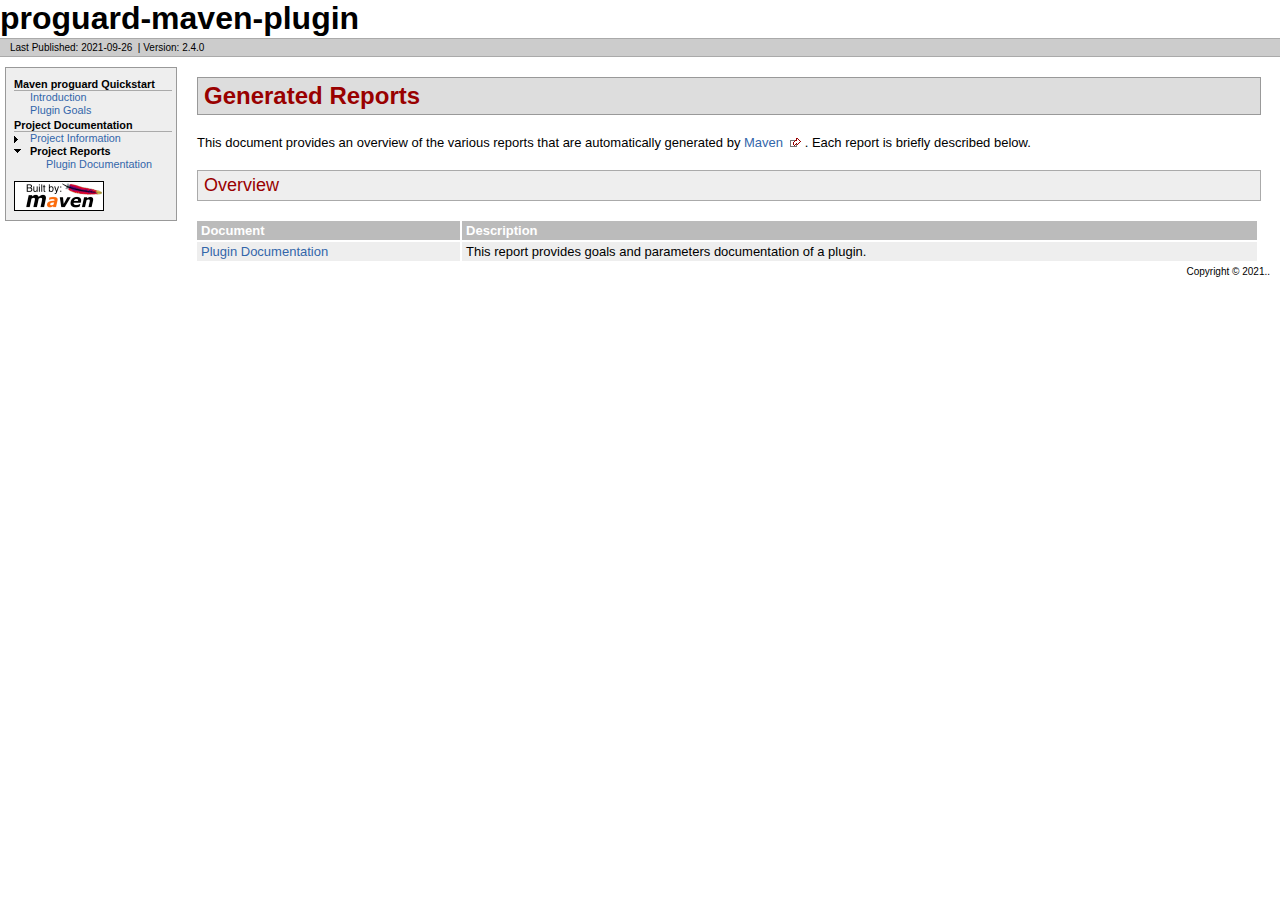
<file: project-reports.html>
<!DOCTYPE html>
<!--
 | Generated by Apache Maven Doxia Site Renderer 1.9.2 from org.apache.maven.plugins:maven-site-plugin:3.9.1:CategorySummaryDocumentRenderer at 2021-09-26

 | Rendered using Apache Maven Default Skin
-->
<html xmlns="http://www.w3.org/1999/xhtml" xml:lang="en" lang="en">
  <head>
    <meta charset="UTF-8" />
    <meta name="viewport" content="width=device-width, initial-scale=1.0" />
    <meta name="generator" content="Apache Maven Doxia Site Renderer 1.9.2" />
    <title>Maven proguard Plug-In &#x2013; Generated Reports</title>
    <link rel="stylesheet" href="./css/maven-base.css" />
    <link rel="stylesheet" href="./css/maven-theme.css" />
    <link rel="stylesheet" href="./css/site.css" />
    <link rel="stylesheet" href="./css/print.css" media="print" />
  </head>
  <body class="composite">
    <div id="banner">
<div id="bannerLeft">proguard-maven-plugin
</div>
      <div class="clear">
        <hr/>
      </div>
    </div>
    <div id="breadcrumbs">
      <div class="xleft">
        <span id="publishDate">Last Published: 2021-09-26</span>
          &#xA0;| <span id="projectVersion">Version: 2.4.0</span>
      </div>
      <div class="xright">      </div>
      <div class="clear">
        <hr/>
      </div>
    </div>
    <div id="leftColumn">
      <div id="navcolumn">
       <h5>Maven proguard Quickstart</h5>
    <ul>
     <li class="none"><a href="index.html" title="Introduction">Introduction</a></li>
     <li class="none"><a href="plugin-info.html" title="Plugin Goals">Plugin Goals</a></li>
    </ul>
       <h5>Project Documentation</h5>
    <ul>
     <li class="collapsed"><a href="project-info.html" title="Project Information">Project Information</a></li>
     <li class="expanded"><strong>Project Reports</strong>
      <ul>
       <li class="none"><a href="plugin-info.html" title="Plugin Documentation">Plugin Documentation</a></li>
      </ul></li>
    </ul>
      <a href="http://maven.apache.org/" title="Built by Maven" class="poweredBy">
        <img class="poweredBy" alt="Built by Maven" src="./images/logos/maven-feather.png" />
      </a>
      </div>
    </div>
    <div id="bodyColumn">
      <div id="contentBox">
<section>
<h2><a name="Generated_Reports"></a>Generated Reports</h2>
<p>This document provides an overview of the various reports that are automatically generated by <a class="externalLink" href="http://maven.apache.org">Maven</a> . Each report is briefly described below.</p><section>
<h3><a name="Overview"></a>Overview</h3>
<table border="0" class="bodyTable">
<tr class="a">
<th>Document</th>
<th>Description</th></tr>
<tr class="b">
<td><a href="plugin-info.html">Plugin Documentation</a></td>
<td>This report provides goals and parameters documentation of a plugin.</td></tr></table></section></section>
      </div>
    </div>
    <div class="clear">
      <hr/>
    </div>
    <div id="footer">
      <div class="xright">
        Copyright &#169;      2021..      </div>
      <div class="clear">
        <hr/>
      </div>
    </div>
  </body>
</html>
</file>
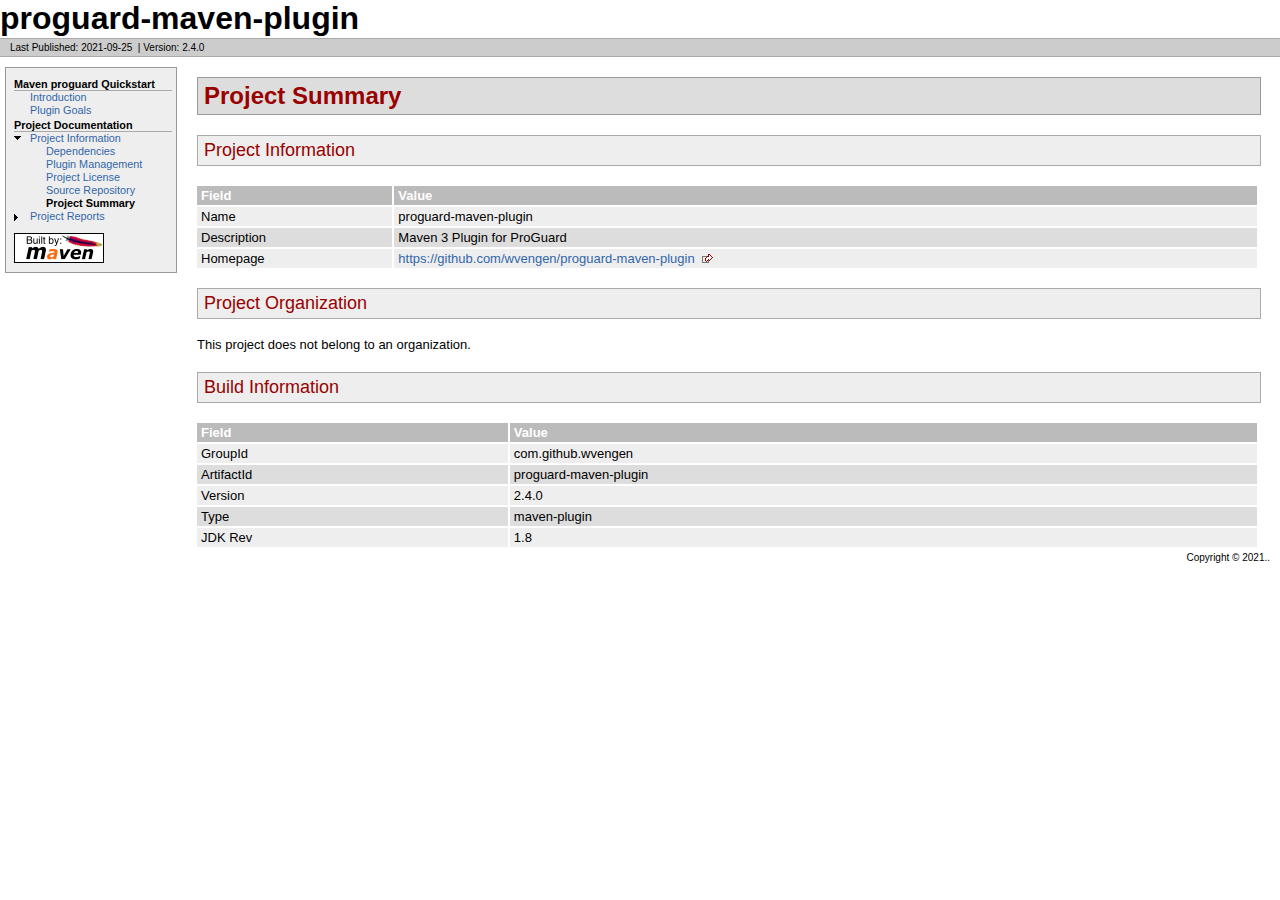
<file: project-summary.html>
<!DOCTYPE html>
<!--
 | Generated by Apache Maven Doxia Site Renderer 1.9.2 from org.apache.maven.plugins:maven-project-info-reports-plugin:2.7:summary at 2021-09-25

 | Rendered using Apache Maven Default Skin
-->
<html xmlns="http://www.w3.org/1999/xhtml" xml:lang="en" lang="en">
  <head>
    <meta charset="UTF-8" />
    <meta name="viewport" content="width=device-width, initial-scale=1.0" />
    <meta name="generator" content="Apache Maven Doxia Site Renderer 1.9.2" />
    <title>Maven proguard Plug-In &#x2013; Project Summary</title>
    <link rel="stylesheet" href="./css/maven-base.css" />
    <link rel="stylesheet" href="./css/maven-theme.css" />
    <link rel="stylesheet" href="./css/site.css" />
    <link rel="stylesheet" href="./css/print.css" media="print" />
  </head>
  <body class="composite">
    <div id="banner">
<div id="bannerLeft">proguard-maven-plugin
</div>
      <div class="clear">
        <hr/>
      </div>
    </div>
    <div id="breadcrumbs">
      <div class="xleft">
        <span id="publishDate">Last Published: 2021-09-25</span>
          &#xA0;| <span id="projectVersion">Version: 2.4.0</span>
      </div>
      <div class="xright">      </div>
      <div class="clear">
        <hr/>
      </div>
    </div>
    <div id="leftColumn">
      <div id="navcolumn">
       <h5>Maven proguard Quickstart</h5>
    <ul>
     <li class="none"><a href="index.html" title="Introduction">Introduction</a></li>
     <li class="none"><a href="plugin-info.html" title="Plugin Goals">Plugin Goals</a></li>
    </ul>
       <h5>Project Documentation</h5>
    <ul>
     <li class="expanded"><a href="project-info.html" title="Project Information">Project Information</a>
      <ul>
       <li class="none"><a href="dependencies.html" title="Dependencies">Dependencies</a></li>
       <li class="none"><a href="plugin-management.html" title="Plugin Management">Plugin Management</a></li>
       <li class="none"><a href="license.html" title="Project License">Project License</a></li>
       <li class="none"><a href="source-repository.html" title="Source Repository">Source Repository</a></li>
       <li class="none"><strong>Project Summary</strong></li>
      </ul></li>
     <li class="collapsed"><a href="project-reports.html" title="Project Reports">Project Reports</a></li>
    </ul>
      <a href="http://maven.apache.org/" title="Built by Maven" class="poweredBy">
        <img class="poweredBy" alt="Built by Maven" src="./images/logos/maven-feather.png" />
      </a>
      </div>
    </div>
    <div id="bodyColumn">
      <div id="contentBox">
<section>
<h2><a name="Project_Summary"></a>Project Summary</h2><a name="Project_Summary"></a><section>
<h3><a name="Project_Information"></a>Project Information</h3><a name="Project_Information"></a>
<table border="0" class="bodyTable">
<tr class="a">
<th>Field</th>
<th>Value</th></tr>
<tr class="b">
<td>Name</td>
<td>proguard-maven-plugin</td></tr>
<tr class="a">
<td>Description</td>
<td>Maven 3 Plugin for ProGuard</td></tr>
<tr class="b">
<td>Homepage</td>
<td><a class="externalLink" href="https://github.com/wvengen/proguard-maven-plugin">https://github.com/wvengen/proguard-maven-plugin</a></td></tr></table></section><section>
<h3><a name="Project_Organization"></a>Project Organization</h3><a name="Project_Organization"></a>
<p>This project does not belong to an organization.</p></section><section>
<h3><a name="Build_Information"></a>Build Information</h3><a name="Build_Information"></a>
<table border="0" class="bodyTable">
<tr class="a">
<th>Field</th>
<th>Value</th></tr>
<tr class="b">
<td>GroupId</td>
<td>com.github.wvengen</td></tr>
<tr class="a">
<td>ArtifactId</td>
<td>proguard-maven-plugin</td></tr>
<tr class="b">
<td>Version</td>
<td>2.4.0</td></tr>
<tr class="a">
<td>Type</td>
<td>maven-plugin</td></tr>
<tr class="b">
<td>JDK Rev</td>
<td>1.8</td></tr></table></section></section>
      </div>
    </div>
    <div class="clear">
      <hr/>
    </div>
    <div id="footer">
      <div class="xright">
        Copyright &#169;      2021..      </div>
      <div class="clear">
        <hr/>
      </div>
    </div>
  </body>
</html>
</file>
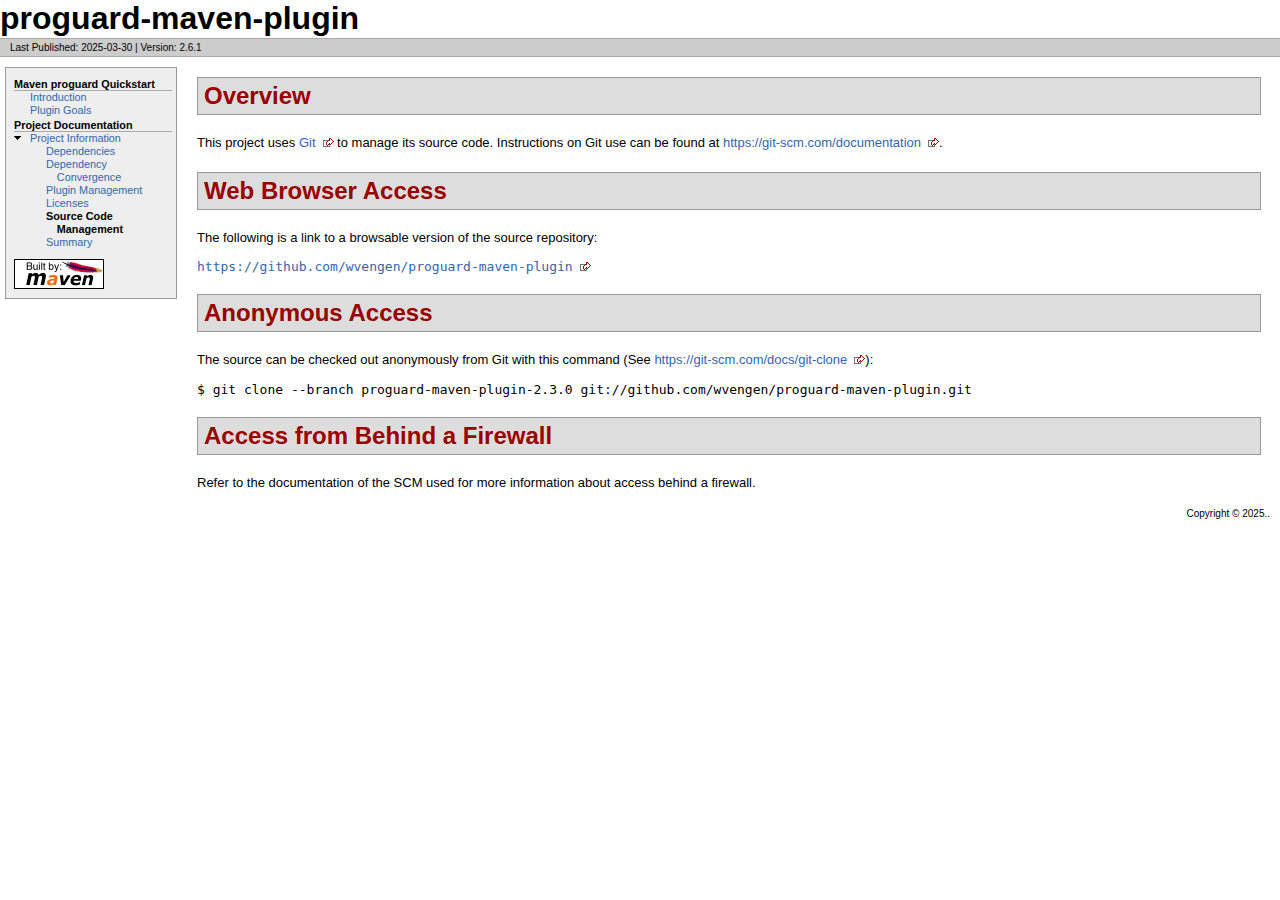
<file: scm.html>
<!DOCTYPE html>
<!--
 | Generated by Apache Maven Doxia Site Renderer 1.11.1 from org.apache.maven.plugins:maven-project-info-reports-plugin:3.5.0:scm at 2025-03-30

 | Rendered using Apache Maven Default Skin
-->
<html xmlns="http://www.w3.org/1999/xhtml" xml:lang="en" lang="en">
  <head>
    <meta charset="UTF-8" />
    <meta name="viewport" content="width=device-width, initial-scale=1.0" />
    <meta name="generator" content="Apache Maven Doxia Site Renderer 1.11.1" />
    <title>Maven proguard Plug-In &#x2013; Source Code Management</title>
    <link rel="stylesheet" href="./css/maven-base.css" />
    <link rel="stylesheet" href="./css/maven-theme.css" />
    <link rel="stylesheet" href="./css/site.css" />
    <link rel="stylesheet" href="./css/print.css" media="print" />
  </head>
  <body class="composite">
    <div id="banner">
<div id="bannerLeft">proguard-maven-plugin
</div>
      <div class="clear">
        <hr/>
      </div>
    </div>
    <div id="breadcrumbs">
      <div class="xleft">
        <span id="publishDate">Last Published: 2025-03-30</span>
           | <span id="projectVersion">Version: 2.6.1</span>
      </div>
      <div class="xright">      </div>
      <div class="clear">
        <hr/>
      </div>
    </div>
    <div id="leftColumn">
      <div id="navcolumn">
       <h5>Maven proguard Quickstart</h5>
    <ul>
     <li class="none"><a href="index.html" title="Introduction">Introduction</a></li>
     <li class="none"><a href="plugin-info.html" title="Plugin Goals">Plugin Goals</a></li>
    </ul>
       <h5>Project Documentation</h5>
    <ul>
     <li class="expanded"><a href="project-info.html" title="Project Information">Project Information</a>
      <ul>
       <li class="none"><a href="dependencies.html" title="Dependencies">Dependencies</a></li>
       <li class="none"><a href="dependency-convergence.html" title="Dependency Convergence">Dependency Convergence</a></li>
       <li class="none"><a href="plugin-management.html" title="Plugin Management">Plugin Management</a></li>
       <li class="none"><a href="licenses.html" title="Licenses">Licenses</a></li>
       <li class="none"><strong>Source Code Management</strong></li>
       <li class="none"><a href="summary.html" title="Summary">Summary</a></li>
      </ul></li>
    </ul>
      <a href="http://maven.apache.org/" title="Built by Maven" class="poweredBy">
        <img class="poweredBy" alt="Built by Maven" src="./images/logos/maven-feather.png" />
      </a>
      </div>
    </div>
    <div id="bodyColumn">
      <div id="contentBox">
<section>
<h2><a name="Overview"></a>Overview</h2><a name="Overview"></a>
<p>This project uses <a class="externalLink" href="https://git-scm.com/">Git</a> to manage its source code. Instructions on Git use can be found at <a class="externalLink" href="https://git-scm.com/documentation">https://git-scm.com/documentation</a>.</p></section><section>
<h2><a name="Web_Browser_Access"></a>Web Browser Access</h2><a name="Web_Browser_Access"></a>
<p>The following is a link to a browsable version of the source repository:</p>
<div>
<pre><a class="externalLink" href="https://github.com/wvengen/proguard-maven-plugin">https://github.com/wvengen/proguard-maven-plugin</a></pre></div></section><section>
<h2><a name="Anonymous_Access"></a>Anonymous Access</h2><a name="Anonymous_Access"></a>
<p>The source can be checked out anonymously from Git with this command (See <a class="externalLink" href="https://git-scm.com/docs/git-clone">https://git-scm.com/docs/git-clone</a>):</p>
<div>
<pre>$ git clone --branch proguard-maven-plugin-2.3.0 git://github.com/wvengen/proguard-maven-plugin.git</pre></div></section><section>
<h2><a name="Access_from_Behind_a_Firewall"></a>Access from Behind a Firewall</h2><a name="Access_from_Behind_a_Firewall"></a>
<p>Refer to the documentation of the SCM used for more information about access behind a firewall.</p></section>
      </div>
    </div>
    <div class="clear">
      <hr/>
    </div>
    <div id="footer">
      <div class="xright">
        Copyright &#169;      2025..      </div>
      <div class="clear">
        <hr/>
      </div>
    </div>
  </body>
</html>
</file>
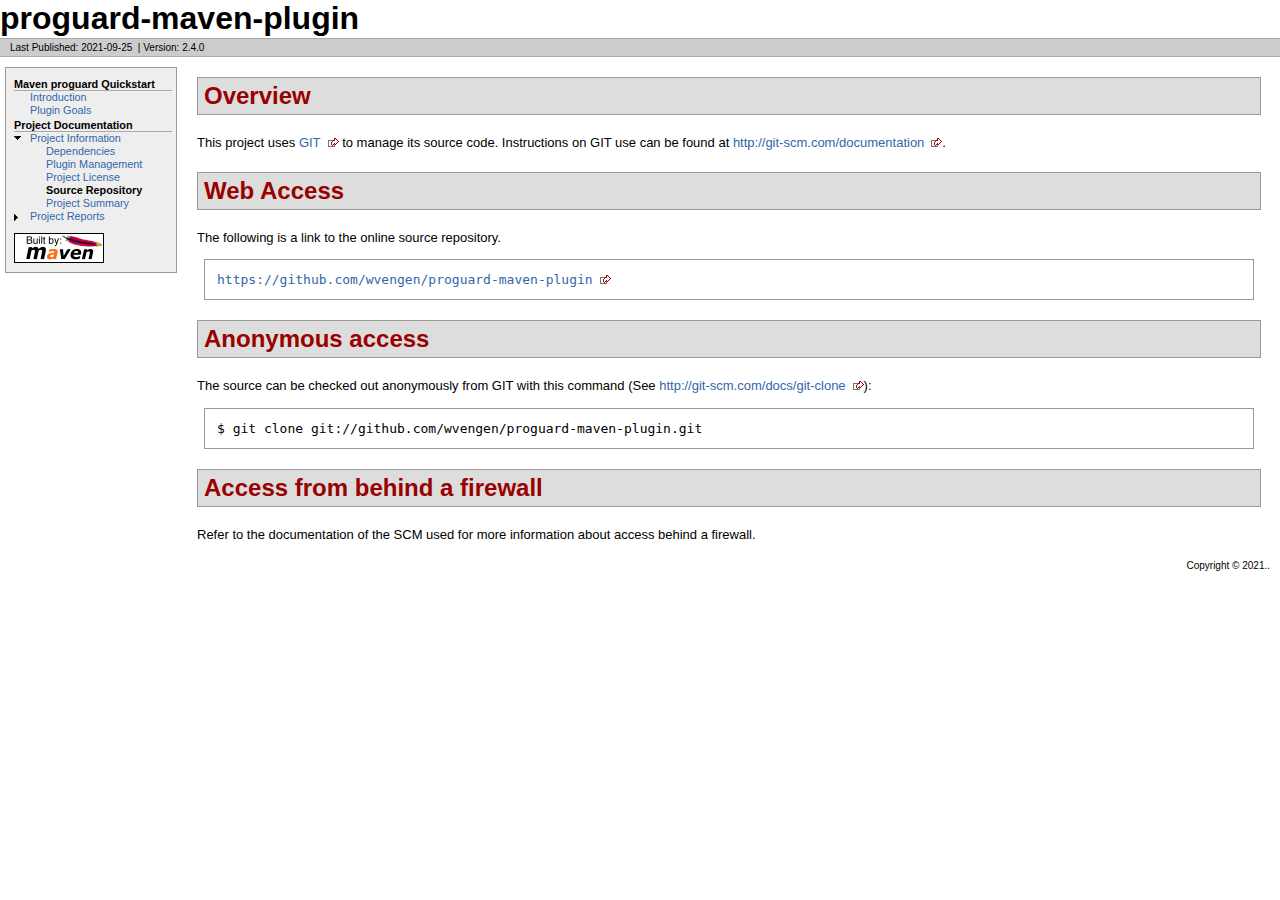
<file: source-repository.html>
<!DOCTYPE html>
<!--
 | Generated by Apache Maven Doxia Site Renderer 1.9.2 from org.apache.maven.plugins:maven-project-info-reports-plugin:2.7:scm at 2021-09-25

 | Rendered using Apache Maven Default Skin
-->
<html xmlns="http://www.w3.org/1999/xhtml" xml:lang="en" lang="en">
  <head>
    <meta charset="UTF-8" />
    <meta name="viewport" content="width=device-width, initial-scale=1.0" />
    <meta name="generator" content="Apache Maven Doxia Site Renderer 1.9.2" />
    <title>Maven proguard Plug-In &#x2013; Source Repository</title>
    <link rel="stylesheet" href="./css/maven-base.css" />
    <link rel="stylesheet" href="./css/maven-theme.css" />
    <link rel="stylesheet" href="./css/site.css" />
    <link rel="stylesheet" href="./css/print.css" media="print" />
  </head>
  <body class="composite">
    <div id="banner">
<div id="bannerLeft">proguard-maven-plugin
</div>
      <div class="clear">
        <hr/>
      </div>
    </div>
    <div id="breadcrumbs">
      <div class="xleft">
        <span id="publishDate">Last Published: 2021-09-25</span>
          &#xA0;| <span id="projectVersion">Version: 2.4.0</span>
      </div>
      <div class="xright">      </div>
      <div class="clear">
        <hr/>
      </div>
    </div>
    <div id="leftColumn">
      <div id="navcolumn">
       <h5>Maven proguard Quickstart</h5>
    <ul>
     <li class="none"><a href="index.html" title="Introduction">Introduction</a></li>
     <li class="none"><a href="plugin-info.html" title="Plugin Goals">Plugin Goals</a></li>
    </ul>
       <h5>Project Documentation</h5>
    <ul>
     <li class="expanded"><a href="project-info.html" title="Project Information">Project Information</a>
      <ul>
       <li class="none"><a href="dependencies.html" title="Dependencies">Dependencies</a></li>
       <li class="none"><a href="plugin-management.html" title="Plugin Management">Plugin Management</a></li>
       <li class="none"><a href="license.html" title="Project License">Project License</a></li>
       <li class="none"><strong>Source Repository</strong></li>
       <li class="none"><a href="project-summary.html" title="Project Summary">Project Summary</a></li>
      </ul></li>
     <li class="collapsed"><a href="project-reports.html" title="Project Reports">Project Reports</a></li>
    </ul>
      <a href="http://maven.apache.org/" title="Built by Maven" class="poweredBy">
        <img class="poweredBy" alt="Built by Maven" src="./images/logos/maven-feather.png" />
      </a>
      </div>
    </div>
    <div id="bodyColumn">
      <div id="contentBox">
<section>
<h2><a name="Overview"></a>Overview</h2><a name="Overview"></a>
<p>This project uses <a class="externalLink" href="http://git-scm.com/">GIT</a> to manage its source code. Instructions on GIT use can be found at <a class="externalLink" href="http://git-scm.com/documentation">http://git-scm.com/documentation</a>.</p></section><section>
<h2><a name="Web_Access"></a>Web Access</h2><a name="Web_Access"></a>
<p>The following is a link to the online source repository.</p>
<div class="source">
<pre><a class="externalLink" href="https://github.com/wvengen/proguard-maven-plugin">https://github.com/wvengen/proguard-maven-plugin</a></pre></div></section><section>
<h2><a name="Anonymous_access"></a>Anonymous access</h2><a name="Anonymous_access"></a>
<p>The source can be checked out anonymously from GIT with this command (See <a class="externalLink" href="http://git-scm.com/docs/git-clone">http://git-scm.com/docs/git-clone</a>):</p>
<div class="source">
<pre>$ git clone git://github.com/wvengen/proguard-maven-plugin.git</pre></div></section><section>
<h2><a name="Access_from_behind_a_firewall"></a>Access from behind a firewall</h2><a name="Access_from_behind_a_firewall"></a>
<p>Refer to the documentation of the SCM used for more information about access behind a firewall.</p></section>
      </div>
    </div>
    <div class="clear">
      <hr/>
    </div>
    <div id="footer">
      <div class="xright">
        Copyright &#169;      2021..      </div>
      <div class="clear">
        <hr/>
      </div>
    </div>
  </body>
</html>
</file>
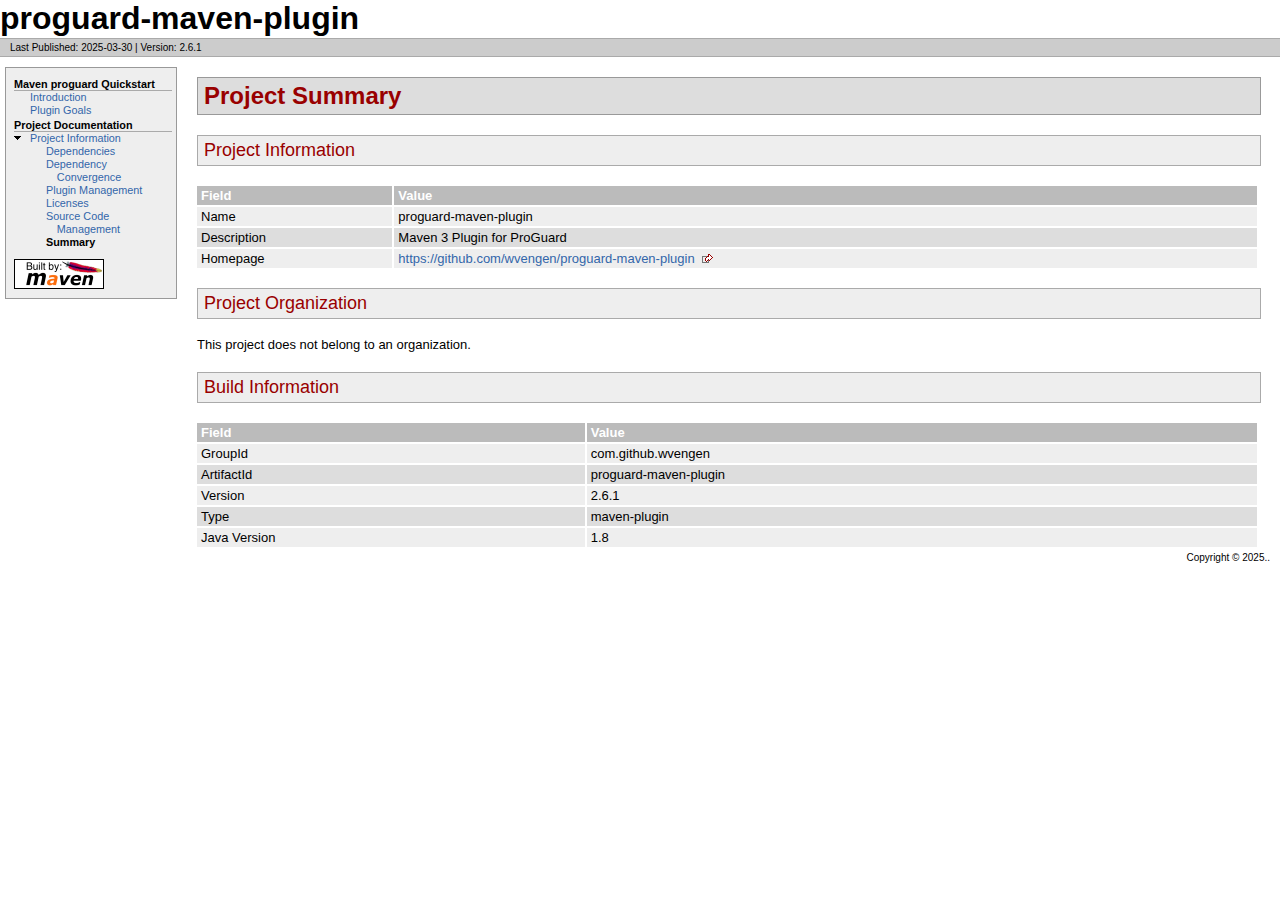
<file: summary.html>
<!DOCTYPE html>
<!--
 | Generated by Apache Maven Doxia Site Renderer 1.11.1 from org.apache.maven.plugins:maven-project-info-reports-plugin:3.5.0:summary at 2025-03-30

 | Rendered using Apache Maven Default Skin
-->
<html xmlns="http://www.w3.org/1999/xhtml" xml:lang="en" lang="en">
  <head>
    <meta charset="UTF-8" />
    <meta name="viewport" content="width=device-width, initial-scale=1.0" />
    <meta name="generator" content="Apache Maven Doxia Site Renderer 1.11.1" />
    <title>Maven proguard Plug-In &#x2013; Project Summary</title>
    <link rel="stylesheet" href="./css/maven-base.css" />
    <link rel="stylesheet" href="./css/maven-theme.css" />
    <link rel="stylesheet" href="./css/site.css" />
    <link rel="stylesheet" href="./css/print.css" media="print" />
  </head>
  <body class="composite">
    <div id="banner">
<div id="bannerLeft">proguard-maven-plugin
</div>
      <div class="clear">
        <hr/>
      </div>
    </div>
    <div id="breadcrumbs">
      <div class="xleft">
        <span id="publishDate">Last Published: 2025-03-30</span>
           | <span id="projectVersion">Version: 2.6.1</span>
      </div>
      <div class="xright">      </div>
      <div class="clear">
        <hr/>
      </div>
    </div>
    <div id="leftColumn">
      <div id="navcolumn">
       <h5>Maven proguard Quickstart</h5>
    <ul>
     <li class="none"><a href="index.html" title="Introduction">Introduction</a></li>
     <li class="none"><a href="plugin-info.html" title="Plugin Goals">Plugin Goals</a></li>
    </ul>
       <h5>Project Documentation</h5>
    <ul>
     <li class="expanded"><a href="project-info.html" title="Project Information">Project Information</a>
      <ul>
       <li class="none"><a href="dependencies.html" title="Dependencies">Dependencies</a></li>
       <li class="none"><a href="dependency-convergence.html" title="Dependency Convergence">Dependency Convergence</a></li>
       <li class="none"><a href="plugin-management.html" title="Plugin Management">Plugin Management</a></li>
       <li class="none"><a href="licenses.html" title="Licenses">Licenses</a></li>
       <li class="none"><a href="scm.html" title="Source Code Management">Source Code Management</a></li>
       <li class="none"><strong>Summary</strong></li>
      </ul></li>
    </ul>
      <a href="http://maven.apache.org/" title="Built by Maven" class="poweredBy">
        <img class="poweredBy" alt="Built by Maven" src="./images/logos/maven-feather.png" />
      </a>
      </div>
    </div>
    <div id="bodyColumn">
      <div id="contentBox">
<section>
<h2><a name="Project_Summary"></a>Project Summary</h2><a name="Project_Summary"></a><section>
<h3><a name="Project_Information"></a>Project Information</h3><a name="Project_Information"></a>
<table border="0" class="bodyTable">
<tr class="a">
<th>Field</th>
<th>Value</th></tr>
<tr class="b">
<td align="left">Name</td>
<td>proguard-maven-plugin</td></tr>
<tr class="a">
<td align="left">Description</td>
<td>Maven 3 Plugin for ProGuard</td></tr>
<tr class="b">
<td align="left">Homepage</td>
<td><a class="externalLink" href="https://github.com/wvengen/proguard-maven-plugin">https://github.com/wvengen/proguard-maven-plugin</a></td></tr></table></section><section>
<h3><a name="Project_Organization"></a>Project Organization</h3><a name="Project_Organization"></a>
<p>This project does not belong to an organization.</p></section><section>
<h3><a name="Build_Information"></a>Build Information</h3><a name="Build_Information"></a>
<table border="0" class="bodyTable">
<tr class="a">
<th>Field</th>
<th>Value</th></tr>
<tr class="b">
<td align="left">GroupId</td>
<td>com.github.wvengen</td></tr>
<tr class="a">
<td align="left">ArtifactId</td>
<td>proguard-maven-plugin</td></tr>
<tr class="b">
<td align="left">Version</td>
<td>2.6.1</td></tr>
<tr class="a">
<td align="left">Type</td>
<td>maven-plugin</td></tr>
<tr class="b">
<td align="left">Java Version</td>
<td>1.8</td></tr></table></section></section>
      </div>
    </div>
    <div class="clear">
      <hr/>
    </div>
    <div id="footer">
      <div class="xright">
        Copyright &#169;      2025..      </div>
      <div class="clear">
        <hr/>
      </div>
    </div>
  </body>
</html>
</file>
<file: css/site.css>
/* You can override this file with your own styles */
</file>
<file: css/maven-base.css>
/*
 * Licensed to the Apache Software Foundation (ASF) under one
 * or more contributor license agreements.  See the NOTICE file
 * distributed with this work for additional information
 * regarding copyright ownership.  The ASF licenses this file
 * to you under the Apache License, Version 2.0 (the
 * "License"); you may not use this file except in compliance
 * with the License.  You may obtain a copy of the License at
 *
 *   http://www.apache.org/licenses/LICENSE-2.0
 *
 * Unless required by applicable law or agreed to in writing,
 * software distributed under the License is distributed on an
 * "AS IS" BASIS, WITHOUT WARRANTIES OR CONDITIONS OF ANY
 * KIND, either express or implied.  See the License for the
 * specific language governing permissions and limitations
 * under the License.
 */

body {
  margin: 0px;
  padding: 0px;
}
table {
  padding:0px;
  width: 100%;
  margin-left: -2px;
  margin-right: -2px;
}
acronym {
  cursor: help;
  border-bottom: 1px dotted #feb;
}
table.bodyTable th, table.bodyTable td {
  padding: 2px 4px 2px 4px;
  vertical-align: top;
}
div.clear {
  clear:both;
  visibility: hidden;
}
div.clear hr {
  display: none;
}
#bannerLeft, #bannerRight {
  font-size: xx-large;
  font-weight: bold;
}
#bannerLeft img, #bannerRight img {
  margin: 0px;
}
.xleft, #bannerLeft img {
  float:left;
}
.xright, #bannerRight {
  float:right;
}
#banner {
  padding: 0px;
}
#breadcrumbs {
  padding: 3px 10px 3px 10px;
}
#leftColumn {
 width: 170px;
 float:left;
 overflow: auto;
}
#bodyColumn {
  margin-right: 1.5em;
  margin-left: 197px;
}
#legend {
  padding: 8px 0 8px 0;
}
#navcolumn {
  padding: 8px 4px 0 8px;
}
#navcolumn h5 {
  margin: 0;
  padding: 0;
  font-size: small;
}
#navcolumn ul {
  margin: 0;
  padding: 0;
  font-size: small;
}
#navcolumn li {
  list-style-type: none;
  background-image: none;
  background-repeat: no-repeat;
  background-position: 0 0.4em;
  padding-left: 16px;
  list-style-position: outside;
  line-height: 1.2em;
  font-size: smaller;
}
#navcolumn li.expanded {
  background-image: url(../images/expanded.gif);
}
#navcolumn li.collapsed {
  background-image: url(../images/collapsed.gif);
}
#navcolumn li.none {
  text-indent: -1em;
  margin-left: 1em;
}
#poweredBy {
  text-align: center;
}
#navcolumn img {
  margin-top: 10px;
  margin-bottom: 3px;
}
#poweredBy img {
  display:block;
  margin: 20px 0 20px 17px;
}
#search img {
    margin: 0px;
    display: block;
}
#search #q, #search #btnG {
    border: 1px solid #999;
    margin-bottom:10px;
}
#search form {
    margin: 0px;
}
#lastPublished {
  font-size: x-small;
}
.navSection {
  margin-bottom: 2px;
  padding: 8px;
}
.navSectionHead {
  font-weight: bold;
  font-size: x-small;
}
.section {
  padding: 4px;
}
#footer {
  padding: 3px 10px 3px 10px;
  font-size: x-small;
}
#breadcrumbs {
  font-size: x-small;
  margin: 0pt;
}
.source {
  padding: 12px;
  margin: 1em 7px 1em 7px;
}
.source pre {
  margin: 0px;
  padding: 0px;
}
#navcolumn img.imageLink, .imageLink {
  padding-left: 0px;
  padding-bottom: 0px;
  padding-top: 0px;
  padding-right: 2px;
  border: 0px;
  margin: 0px;
}
</file>
<file: css/maven-theme.css>
/*
 * Licensed to the Apache Software Foundation (ASF) under one
 * or more contributor license agreements.  See the NOTICE file
 * distributed with this work for additional information
 * regarding copyright ownership.  The ASF licenses this file
 * to you under the Apache License, Version 2.0 (the
 * "License"); you may not use this file except in compliance
 * with the License.  You may obtain a copy of the License at
 *
 *   http://www.apache.org/licenses/LICENSE-2.0
 *
 * Unless required by applicable law or agreed to in writing,
 * software distributed under the License is distributed on an
 * "AS IS" BASIS, WITHOUT WARRANTIES OR CONDITIONS OF ANY
 * KIND, either express or implied.  See the License for the
 * specific language governing permissions and limitations
 * under the License.
 */

body {
  padding: 0px 0px 10px 0px;
}
body, td, select, input, li{
  font-family: Verdana, Helvetica, Arial, sans-serif;
  font-size: 13px;
}
code{
  font-family: Courier, monospace;
  font-size: 13px;
}
a {
  text-decoration: none;
}
a:link {
  color:#36a;
}
a:visited  {
  color:#47a;
}
a:active, a:hover {
  color:#69c;
}
#legend li.externalLink {
  background: url(../images/external.png) left top no-repeat;
  padding-left: 18px;
}
a.externalLink, a.externalLink:link, a.externalLink:visited, a.externalLink:active, a.externalLink:hover {
  background: url(../images/external.png) right center no-repeat;
  padding-right: 18px;
}
#legend li.newWindow {
  background: url(../images/newwindow.png) left top no-repeat;
  padding-left: 18px;
}
a.newWindow, a.newWindow:link, a.newWindow:visited, a.newWindow:active, a.newWindow:hover {
  background: url(../images/newwindow.png) right center no-repeat;
  padding-right: 18px;
}
h2 {
  padding: 4px 4px 4px 6px;
  border: 1px solid #999;
  color: #900;
  background-color: #ddd;
  font-weight:900;
  font-size: x-large;
}
h3 {
  padding: 4px 4px 4px 6px;
  border: 1px solid #aaa;
  color: #900;
  background-color: #eee;
  font-weight: normal;
  font-size: large;
}
h4 {
  padding: 4px 4px 4px 6px;
  border: 1px solid #bbb;
  color: #900;
  background-color: #fff;
  font-weight: normal;
  font-size: large;
}
h5 {
  padding: 4px 4px 4px 6px;
  color: #900;
  font-size: medium;
}
p {
  line-height: 1.3em;
  font-size: small;
}
#breadcrumbs {
  border-top: 1px solid #aaa;
  border-bottom: 1px solid #aaa;
  background-color: #ccc;
}
#leftColumn {
  margin: 10px 0 0 5px;
  border: 1px solid #999;
  background-color: #eee;
  padding-bottom: 3px; /* IE-9 scrollbar-fix */
}
#navcolumn h5 {
  font-size: smaller;
  border-bottom: 1px solid #aaaaaa;
  padding-top: 2px;
  color: #000;
}

table.bodyTable th {
  color: white;
  background-color: #bbb;
  text-align: left;
  font-weight: bold;
}

table.bodyTable th, table.bodyTable td {
  font-size: 1em;
}

table.bodyTable tr.a {
  background-color: #ddd;
}

table.bodyTable tr.b {
  background-color: #eee;
}

.source {
  border: 1px solid #999;
}
dl {
  padding: 4px 4px 4px 6px;
  border: 1px solid #aaa;
  background-color: #ffc;
}
dt {
  color: #900;
}
#organizationLogo img, #projectLogo img, #projectLogo span{
  margin: 8px;
}
#banner {
  border-bottom: 1px solid #fff;
}
.errormark, .warningmark, .donemark, .infomark {
  background: url(../images/icon_error_sml.gif) no-repeat;
}

.warningmark {
  background-image: url(../images/icon_warning_sml.gif);
}

.donemark {
  background-image: url(../images/icon_success_sml.gif);
}

.infomark {
  background-image: url(../images/icon_info_sml.gif);
}
</file>
<file: css/print.css>
/*
 * Licensed to the Apache Software Foundation (ASF) under one
 * or more contributor license agreements.  See the NOTICE file
 * distributed with this work for additional information
 * regarding copyright ownership.  The ASF licenses this file
 * to you under the Apache License, Version 2.0 (the
 * "License"); you may not use this file except in compliance
 * with the License.  You may obtain a copy of the License at
 *
 *   http://www.apache.org/licenses/LICENSE-2.0
 *
 * Unless required by applicable law or agreed to in writing,
 * software distributed under the License is distributed on an
 * "AS IS" BASIS, WITHOUT WARRANTIES OR CONDITIONS OF ANY
 * KIND, either express or implied.  See the License for the
 * specific language governing permissions and limitations
 * under the License.
 */

#banner, #footer, #leftcol, #breadcrumbs, .docs #toc, .docs .courtesylinks, #leftColumn, #navColumn {
	display: none !important;
}
#bodyColumn, body.docs div.docs {
	margin: 0 !important;
	border: none !important
}
</file>
